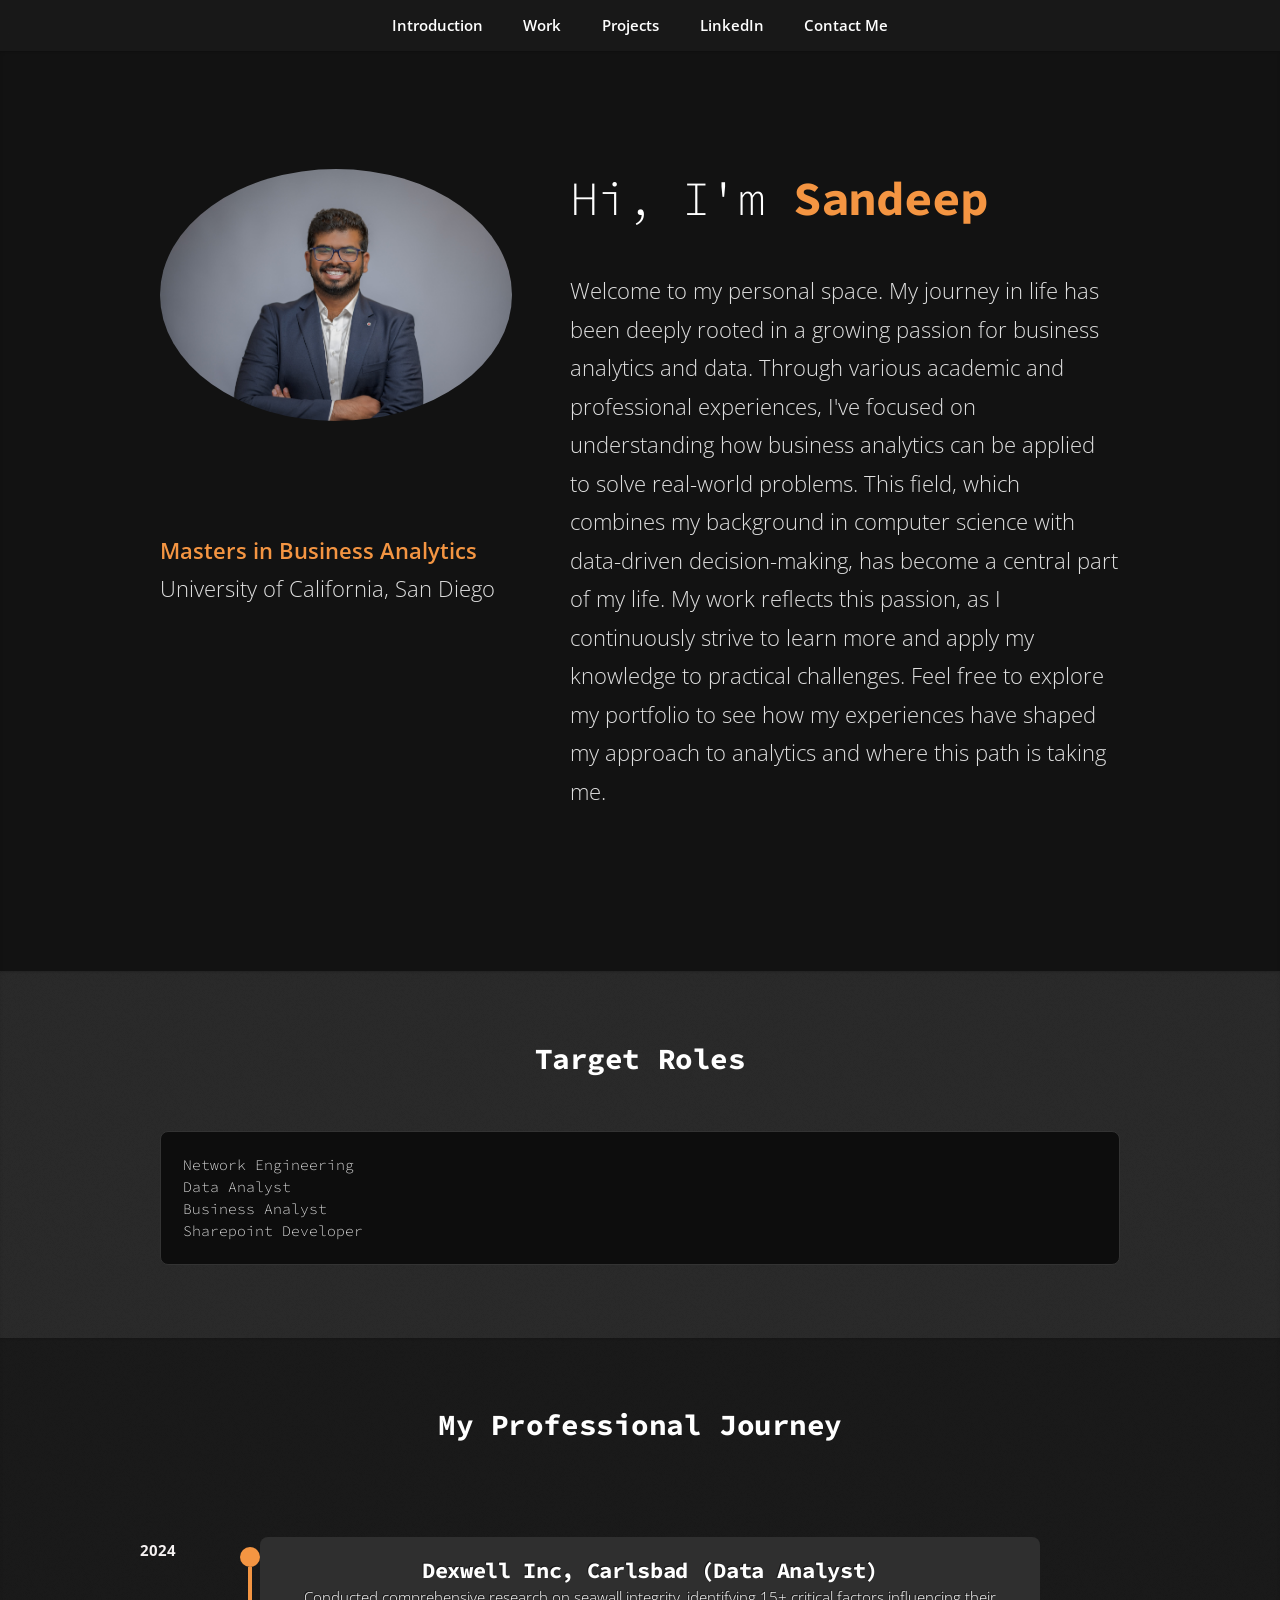
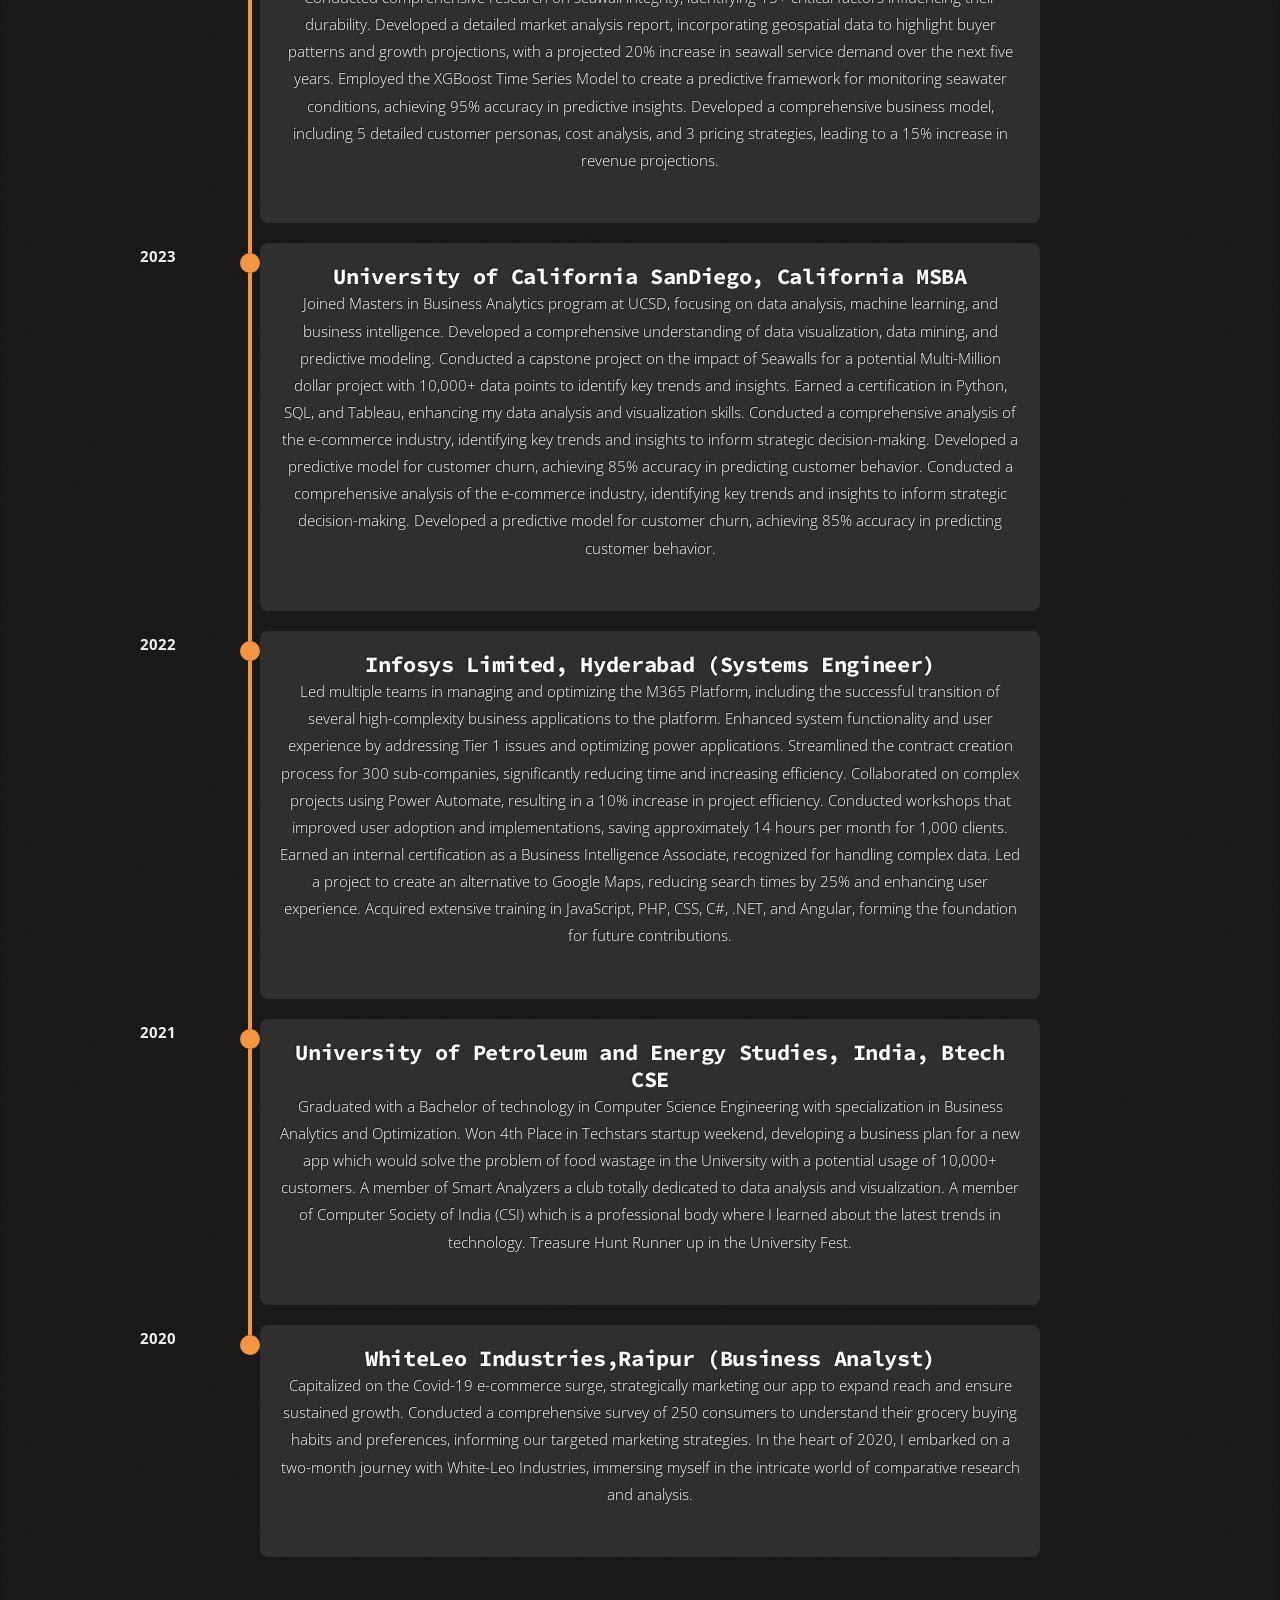
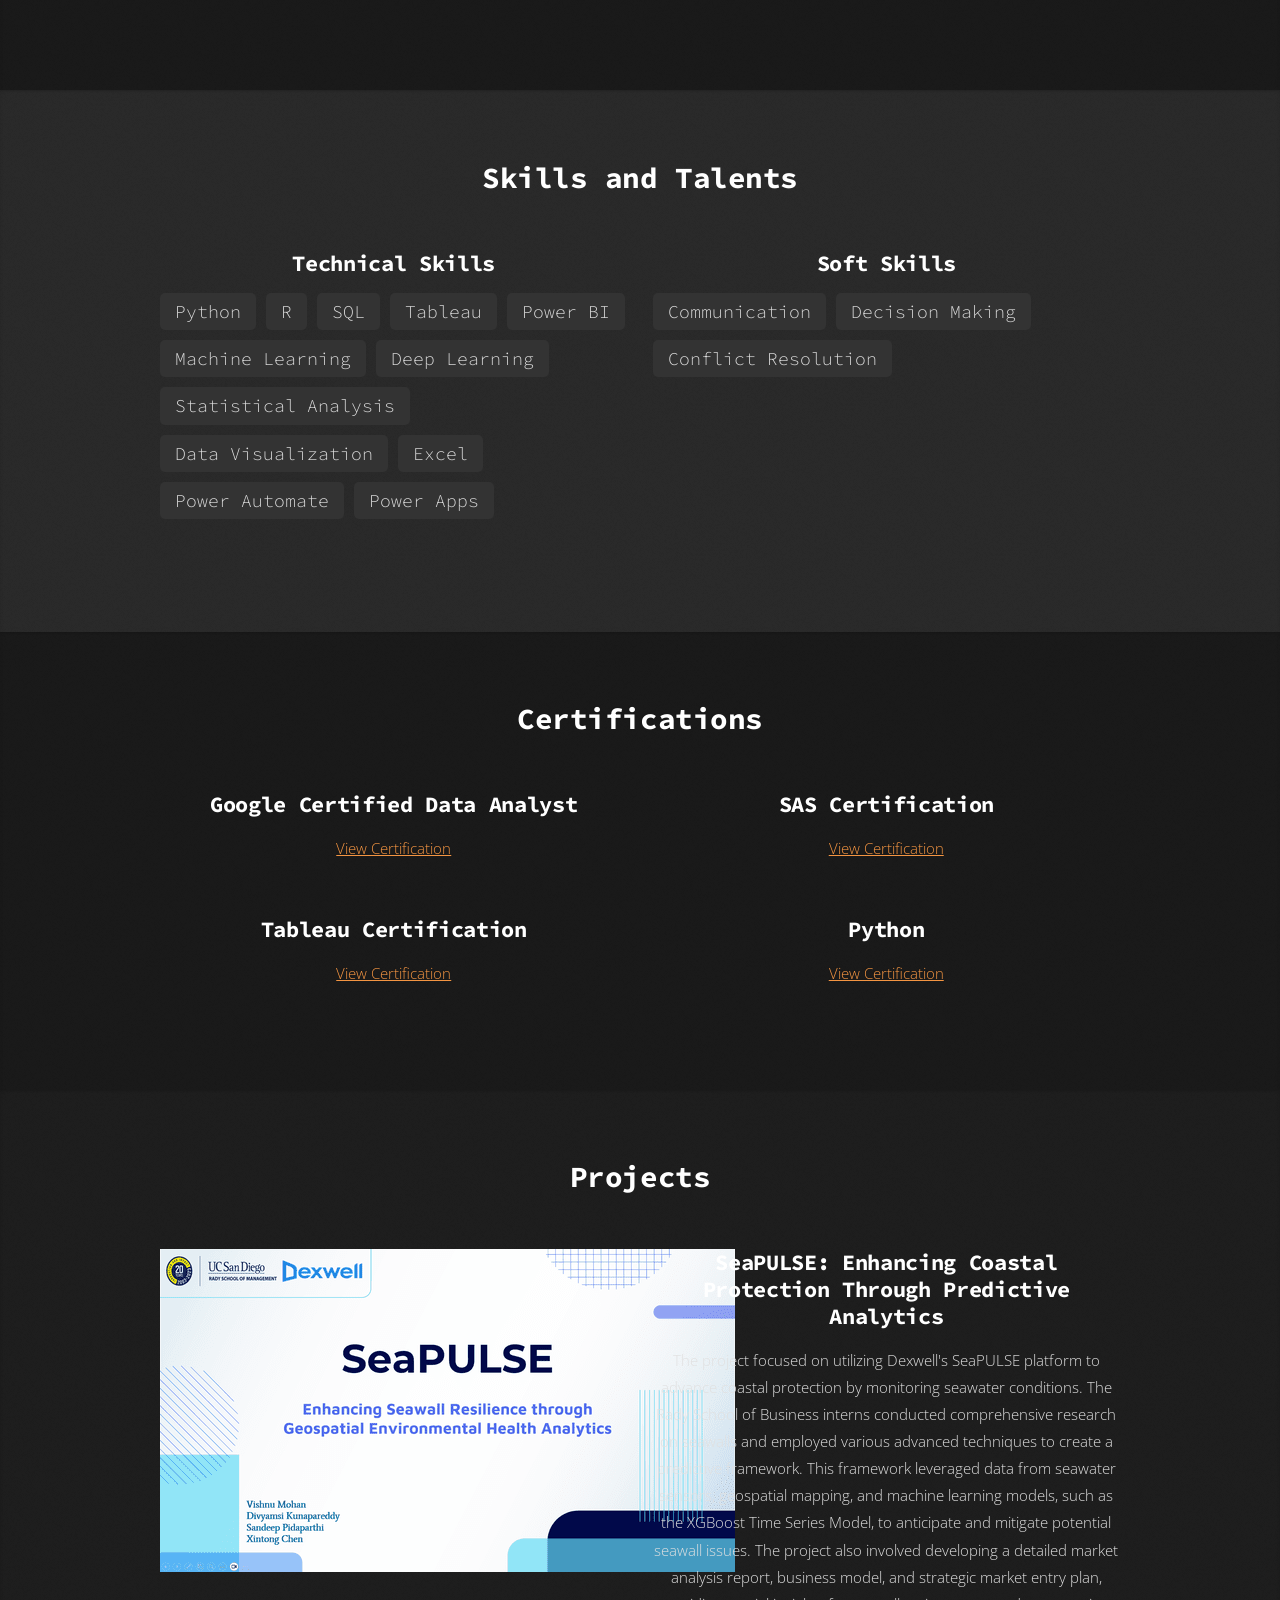
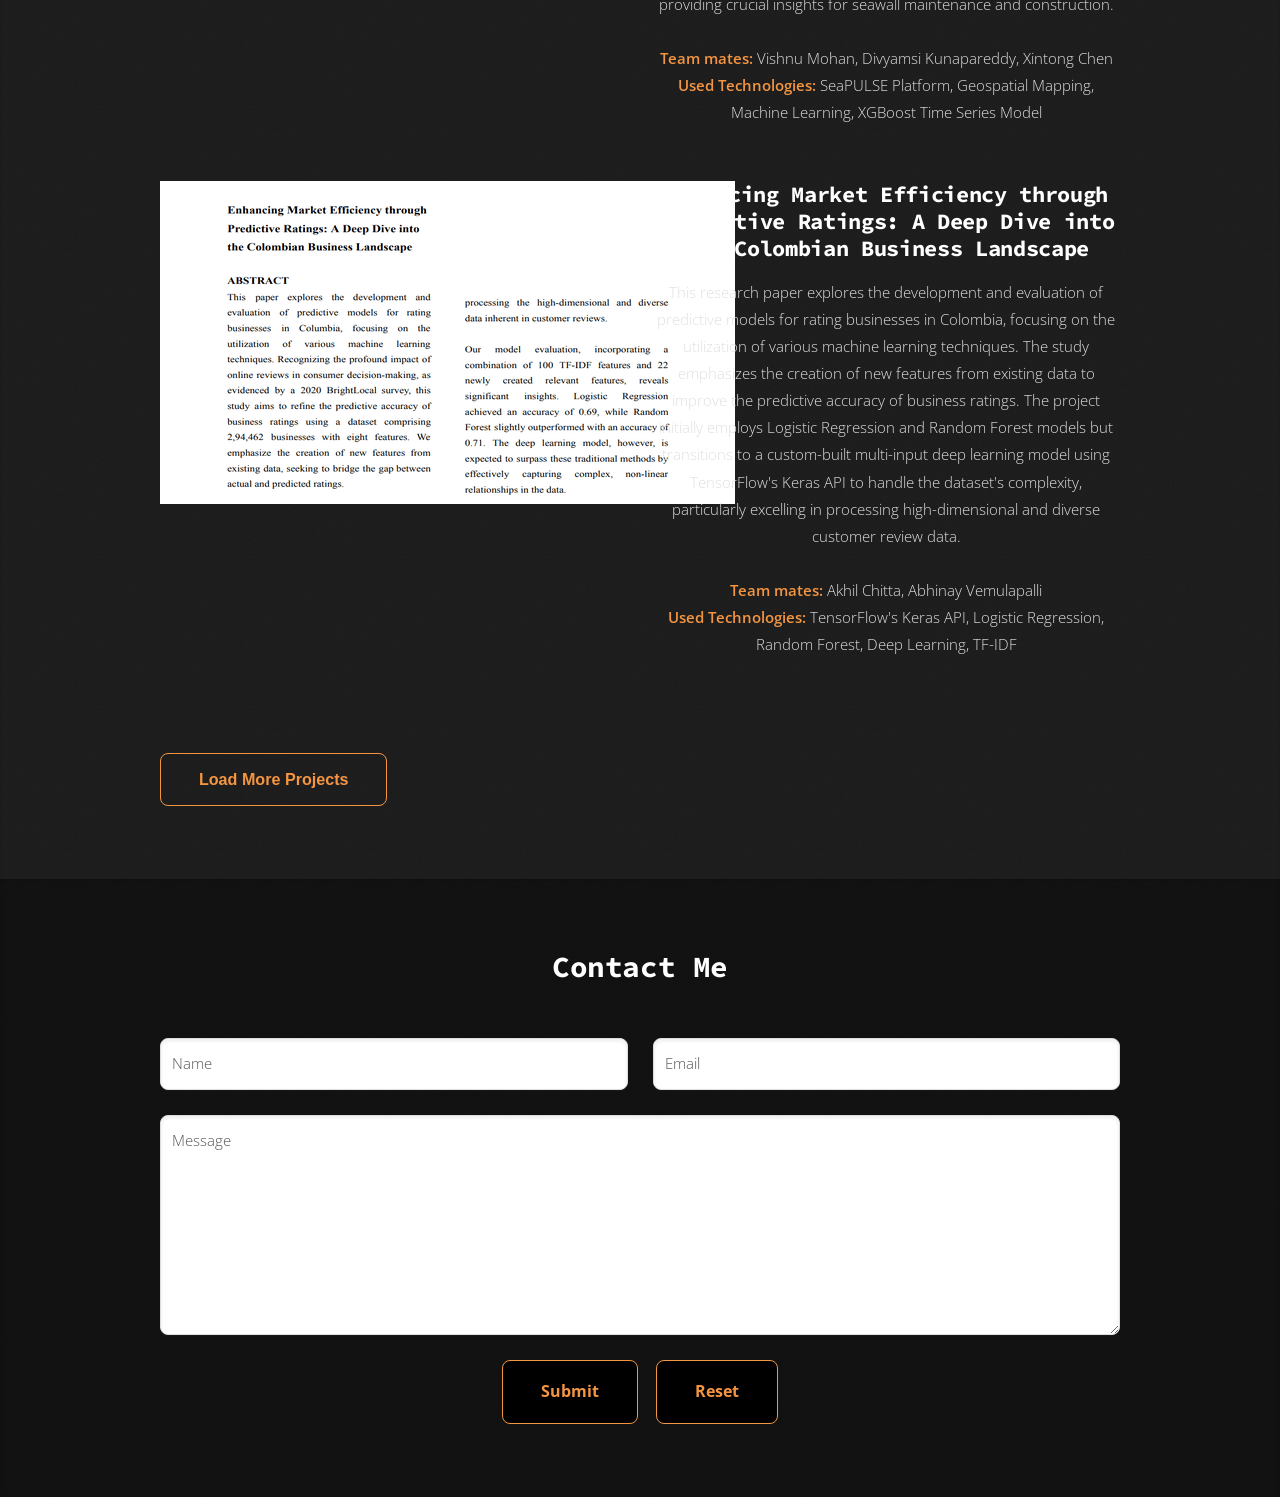
<file: index.html>
<!DOCTYPE HTML>
<html>
<head>
    <title>Sandeep Reddy Pidaparthi</title>
    <meta charset="utf-8" />
    <meta name="viewport" content="width=device-width, initial-scale=1, user-scalable=no" />
    <link rel="stylesheet" href="assets/css/main.css" />
    <link rel="stylesheet" href="assets/css/custom.css" />
    <link rel="stylesheet" href="assets/css/techy.css" />
</head>
<body class="is-preload">

    <!-- Nav -->
    <nav id="nav">
        <ul class="container">
            <li><a href="index.html#top">Introduction</a></li>
            <li><a href="#timeline">Work</a></li>
            <li><a href="#projects">Projects</a></li>
            <li><a href="https://www.linkedin.com/in/sandeep-r-pidaparthi/">LinkedIn</a></li>
            <li><a href="#contact">Contact Me</a></li>        </ul>
    </nav>

    <!-- Home -->
    <article id="top" class="wrapper style1">
        <div class="container">
            <div class="row">
                <div class="col-4 col-5-large col-12-medium">
                    <span class="image fit"><img src="images/pic00.jpg" alt="" /></span>
                    <p style="margin-top: 10px;"><strong>Masters in Business Analytics</strong> University of California, San Diego</p>
                </div>
                <div class="col-8 col-7-large col-12-medium">
                    <header>
                        <h1>Hi, I'm <strong>Sandeep</strong></h1>
                    </header>
                    <p>Welcome to my personal space. My journey in life has been deeply rooted in a growing passion for business analytics and data. Through various academic and professional experiences, I've focused on understanding how business analytics can be applied to solve real-world problems. This field, which combines my background in computer science with data-driven decision-making, has become a central part of my life. My work reflects this passion, as I continuously strive to learn more and apply my knowledge to practical challenges. Feel free to explore my portfolio to see how my experiences have shaped my approach to analytics and where this path is taking me.</p>                </div>
            </div>
        </div>
    </article>

<article id="jobs" class="wrapper style3">
    <div class="container">
            <header>
                    <h2>Target Roles</h2>
            </header>
            <div class="row">
                <div class="col-12">
                    <div class="terminal-block">
                            <ul>
                                    <li>Network Engineering</li>
                                    <li>Data Analyst</li>
                                    <li>Business Analyst</li>
                                    <li>Sharepoint Developer</li>
                            </ul>
                    </div>
                </div>
            </div>
    </div>
</article>


   <!-- Timeline -->
<article id="timeline" class="wrapper style4">
    <div class="container">
        <header>
            <h2>My Professional Journey</h2>
        </header>
        <div class="timeline">
            <ul>
                <li>
                    <div class="timeline-left-content">
                        <div class="year">2024</div>
                        <h3>Dexwell Inc, Carlsbad (Data Analyst)</h3>
                        <p>Conducted comprehensive research on seawall integrity, identifying 15+ critical factors influencing their durability.
                            Developed a detailed market analysis report, incorporating geospatial data to highlight buyer patterns and growth projections, with
                            a projected 20% increase in seawall service demand over the next five years.
                            Employed the XGBoost Time Series Model to create a predictive framework for monitoring seawater conditions, achieving 95%
                            accuracy in predictive insights.
                            Developed a comprehensive business model, including 5 detailed customer personas, cost analysis, and 3 pricing strategies,
                            leading to a 15% increase in revenue projections.
                        </p>
                    </div>
                </li>
                <li>
                    <div class="timeline-left-content">
                        <div class="year">2023</div> 
                        <h3>University of California SanDiego, California MSBA</h3>
                        <p>Joined Masters in Business Analytics program at UCSD, focusing on data analysis, machine learning, and business intelligence.
                            Developed a comprehensive understanding of data visualization, data mining, and predictive modeling.
                            Conducted a capstone project on the impact of Seawalls for a potential Multi-Million dollar project with 10,000+ data points to identify
                            key trends and insights.
                            Earned a certification in Python, SQL, and Tableau, enhancing my data analysis and visualization skills.
                            Conducted a comprehensive analysis of the e-commerce industry, identifying key trends and insights to inform strategic decision-making.
                            Developed a predictive model for customer churn, achieving 85% accuracy in predicting customer behavior.
                            Conducted a comprehensive analysis of the e-commerce industry, identifying key trends and insights to inform strategic decision-making.
                            Developed a predictive model for customer churn, achieving 85% accuracy in predicting customer behavior.
                        </p>
                    </div>
                </li>

                <li>
                    <div class="timeline-left-content">
                        <div class="year">2022</div>
                        <h3>Infosys Limited, Hyderabad (Systems Engineer)</h3>
                        <p>Led multiple teams in managing and optimizing the M365 Platform, including the successful transition of several high-complexity business applications to the platform.
                            Enhanced system functionality and user experience by addressing Tier 1 issues and optimizing power applications.
                            Streamlined the contract creation process for 300 sub-companies, significantly reducing time and increasing efficiency.
                            Collaborated on complex projects using Power Automate, resulting in a 10% increase in project efficiency.
                            Conducted workshops that improved user adoption and implementations, saving approximately 14 hours per month for 1,000 clients.
                            Earned an internal certification as a Business Intelligence Associate, recognized for handling complex data.
                            Led a project to create an alternative to Google Maps, reducing search times by 25% and enhancing user experience.
                            Acquired extensive training in JavaScript, PHP, CSS, C#, .NET, and Angular, forming the foundation for future contributions.
                        </p>
                    </div>
                </li>
                <li>
                    <div class="timeline-left-content">
                        <div class="year">2021</div>
                        <h3>University of Petroleum and Energy Studies, India, Btech CSE</h3>
                        <p>Graduated with a Bachelor of technology in Computer Science Engineering with specialization in Business Analytics and Optimization.
                            Won 4th Place in Techstars startup weekend, developing a business plan for a new app which would solve the problem of food wastage in the University with a potential usage of 10,000+ customers.
                            A member of Smart Analyzers a club totally dedicated to data analysis and visualization.
                            A member of Computer Society of India (CSI) which is a professional body where I learned about the latest trends in technology.
                            Treasure Hunt Runner up in the University Fest.
                        </p>
                    </div>
                </li>
                <li>
                    <div class="timeline-left-content">
                        <div class="year">2020</div>
                        <h3>WhiteLeo Industries,Raipur (Business Analyst)</h3>
                        <p>Capitalized on the Covid-19 e-commerce surge, strategically marketing our app to expand reach and ensure sustained growth.
                            Conducted a comprehensive survey of 250 consumers to understand their grocery buying habits and preferences, informing our targeted marketing strategies.
                            In the heart of 2020, I embarked on a two-month journey with White-Leo Industries, immersing myself in the intricate world of comparative research and analysis.
                        </p>
                    </div>
                </li>
            </ul>
        </div>
    </div>
</article>


<!-- Skills and Talents -->
<article id="skills" class="wrapper style3">
    <div class="container">
        <header>
            <h2>Skills and Talents</h2>
        </header>
        <div class="row">
            <div class="col-6 col-12-medium">
                <h3>Technical Skills</h3>
                <ul class="skills-list">
                    <li>Python</li>
                    <li>R</li>
                    <li>SQL</li>
                    <li>Tableau</li>
                    <li>Power BI</li>
                    <li>Machine Learning</li>
                    <li>Deep Learning</li>
                    <li>Statistical Analysis</li>
                    <li>Data Visualization</li>
                    <li>Excel</li>
                    <li>Power Automate</li>
                    <li>Power Apps</li>
                </ul>
            </div>
            <div class="col-6 col-12-medium">
                <h3>Soft Skills</h3>
                <ul class="skills-list">
                    <li>Communication</li>
                    <li>Decision Making</li>
                    <li>Conflict Resolution</li>
                </ul>
            </div>
        </div>
    </div>
</article>


<!-- Certifications -->
<article id="certifications" class="wrapper style4">
    <div class="container">
        <header>
            <h2>Certifications</h2>
        </header>
        <div class="row">
            <div class="col-6 col-12-medium">
                <h3>Google Certified Data Analyst</h3>
                <p><a href="https://coursera.org/share/386e975ee5ce23a6f433b9aba88c6208">View Certification</a></p>
            </div>
            <div class="col-6 col-12-medium">
                <h3>SAS Certification</h3>
                <p><a href="https://coursera.org/share/88cb9465fb2e7a0b0ff397118ed6ee4a">View Certification</a></p>
            </div>
            <div class="col-6 col-12-medium">
                <h3>Tableau Certification</h3>
                <p><a href="https://coursera.org/share/9a36299916715377c96256a64359fb2b">View Certification</a></p>
            </div>
            <div class="col-6 col-12-medium">
                <h3>Python</h3>
                <p><a href="https://courses.cognitiveclass.ai/certificates/b10cd3ad83a74deca3d93308203039f9">View Certification</a></p>
            </div>
        </div>
    </div>
</article>

<!-- Projects -->
<article id="projects" class="wrapper style2">
    <div class="container">
        <header>
            <h2>Projects</h2>
        </header>
        <div class="row project-row">
            <!-- Project 1 (Wrapped in .project) -->
            <div class="col-12 col-12-medium project">
                <div class="row">
                    <div class="col-6 col-12-small">
                        <div class="project-screenshot">
                            <img src="images/Project1.jpg" alt="SeaPULSE" />
                        </div>
                    </div>
                    <div class="col-6 col-12-small">
                        <div class="project-content">
                            <h3>SeaPULSE: Enhancing Coastal Protection Through Predictive Analytics</h3>
                            <p>
                                The project focused on utilizing Dexwell's SeaPULSE platform to advance coastal protection by monitoring seawater conditions. The Rady School of Business interns conducted comprehensive research on seawalls and employed various advanced techniques to create a predictive framework. This framework leveraged data from seawater sensors, geospatial mapping, and machine learning models, such as the XGBoost Time Series Model, to anticipate and mitigate potential seawall issues. The project also involved developing a detailed market analysis report, business model, and strategic market entry plan, providing crucial insights for seawall maintenance and construction.
                                <br><br>
                                <strong>Team mates:</strong> Vishnu Mohan, Divyamsi Kunapareddy, Xintong Chen<br>
                                <strong>Used Technologies:</strong> SeaPULSE Platform, Geospatial Mapping, Machine Learning, XGBoost Time Series Model
                            </p>
                        </div>
                    </div>
                </div>
            </div>

            <!-- Project 2 (Wrapped in .project) -->
            <div class="col-12 col-12-medium project">
                <div class="row">
                    <div class="col-6 col-12-small">
                        <div class="project-screenshot">
                            <img src="images/Project2.jpg" alt="Colombian Business Landscape" />
                        </div>
                    </div>
                    <div class="col-6 col-12-small">
                        <div class="project-content">
                            <h3>Enhancing Market Efficiency through Predictive Ratings: A Deep Dive into the Colombian Business Landscape</h3>
                            <p>
                                This research paper explores the development and evaluation of predictive models for rating businesses in Colombia, focusing on the utilization of various machine learning techniques. The study emphasizes the creation of new features from existing data to improve the predictive accuracy of business ratings. The project initially employs Logistic Regression and Random Forest models but transitions to a custom-built multi-input deep learning model using TensorFlow's Keras API to handle the dataset's complexity, particularly excelling in processing high-dimensional and diverse customer review data.                                <br><br>
                                <strong>Team mates:</strong> Akhil Chitta, Abhinay Vemulapalli<br>
                                <strong>Used Technologies:</strong> TensorFlow's Keras API, Logistic Regression, Random Forest, Deep Learning, TF-IDF
                            </p>
                        </div>
                    </div>
                </div>
            </div>
            <div class="row">
                <div class="col-12">
                    <button id="load-more-projects" class="button fit load-more">Load More Projects</button>
                </div>
            </div>
    </div>
</article>

<!-- Additional Projects -->
<article id="additional-projects" class="wrapper style2" style="display: none;">
    <div class="container">
        <div class="row project-row">

            <!-- Project 3 (Wrapped in .project) -->
            <div class="col-12 col-12-medium project">
                <div class="row">
                    <div class="col-6 col-12-small">
                        <div class="project-screenshot">
                            <img src="images/Project3.jpg" alt="Churn Reduction" />
                        </div>
                    </div>
                    <div class="col-6 col-12-small">
                        <div class="project-content">
                            <h3>Samsung Mobile: Reducing Churn</h3>
                            <p>
                                This project focused on predicting customer responses and profitability through various machine learning techniques. The analysis involved the use of regression, neural networks, random forests, and XGBoost models to forecast customer reactions to marketing campaigns. The models were fine-tuned for optimal predictive accuracy, and individualized customer predictions were crafted to enhance engagement strategies. This approach resulted in a significant profit increase, totaling $802,010.                                <br><br>
                                <strong>Team mates:</strong> Akhil Chitta, Ridhima Bansal, Alabhya Dahal<br>
                                <strong>Used Technologies:</strong> Regression, Neural Networks, Random Forest, XGBoost
                            </p>
                        </div>
                    </div>
                </div>
            </div>
            <!-- Project 4 (Wrapped in .project) -->
            <div class="col-12 col-12-medium project">
                <div class="row">
                    <div class="col-6 col-12-small">
                        <div class="project-screenshot">
                            <img src="images/Project4.jpg" alt="Uplift Modelling" />
                        </div>
                    </div>
                    <div class="col-6 col-12-small">
                        <div class="project-content">
                            <h3>Enhancing Campaign Efficiency: Uplift Modelling</h3>
                            <p>
                                In this project, uplift modeling was employed to improve the accuracy and profitability of customer segmentation and marketing campaigns. The project integrated control and treatment datasets, ensuring balanced data through stratified sampling. Logistic Regression and Random Forest algorithms were utilized to achieve a 15% improvement in accuracy. An incremental profit analysis showed a 20% increase in profitability using uplift models compared to propensity models. Additionally, the project formulated optimal customer segmentation strategies, enhancing campaign efficiency by 25%.                                <br><br>
                                <strong>Team mates:</strong> Akhil Chitta, Ridhima Bansal, Alabhya Dahal<br>
                                <strong>Used Technologies:</strong> Logistic Regression, Random Forest, Uplift Modeling
                            </p>
                        </div>
                    </div>
                </div>
            </div>

            <!-- Project 5 (Wrapped in .project) -->
            <div class="col-12 col-12-medium project">
                <div class="row">
                    <div class="col-6 col-12-small">
                        <div class="project-screenshot">
                            <img src="images/Project5.jpg" alt="School Perfomance" />
                        </div>
                    </div>
                    <div class="col-6 col-12-small">
                        <div class="project-content">
                            <h3>Analyzing School Performance: SAT Scores and Mathematics Proficiency</h3>
                            <p>
                                This project focuses on analyzing school performance by utilizing data from a CSV file containing information about schools. The study involves several stages, starting with the calculation of top-performing schools based on average math scores. It then extends to the aggregation and analysis of total SAT scores across different schools and boroughs. The project employs data sorting, filtering, and statistical aggregation techniques to identify schools with high SAT scores and examine borough-level variations in performance.                                <br><br>
                                <strong>Used Technologies:</strong> Python, Pandas, Data Aggregation, Statistical Analysis
                            </p>
                        </div>
                    </div>
                </div>
            </div>

            <!-- Project 6 (Wrapped in .project) -->
            <div class="col-12 col-12-medium project">
                <div class="row">
                    <div class="col-6 col-12-small">
                        <div class="project-screenshot">
                            <img src="images/Project6.jpg" alt="Netflix" />
                        </div>
                    </div>
                    <div class="col-6 col-12-small">
                        <div class="project-content">
                            <h3>Analyzing Netflix Movie Data: A Focus on 1990s Action Films</h3>
                            <p>
                                This project involves analyzing a dataset containing Netflix movie information, specifically focusing on movies released in the 1990s. The study includes filtering the dataset to isolate movies from 1990 to 1999 and analyzing the distribution of movie durations. Special attention is given to the count of action movies with a duration of less than 90 minutes during this decade. The project utilizes data exploration, filtering, and basic statistical analysis to derive insights from the Netflix dataset.                                <br><br>
                                <strong>Used Technologies:</strong> Python, Pandas, Data Filtering, Statistical Analysis
                            </p>
                        </div>
                    </div>
                </div>
            </div>


        </div>
    </div>
</article>


<script>
    // Load More Projects Button Click Event
    document.getElementById("load-more-projects").addEventListener("click", function() {
        document.getElementById("additional-projects").style.display = "block";
        document.getElementById("load-more-projects").style.display = "none";
    });
</script>

<!-- Contact Me -->
<article id="contact" class="wrapper style5">
    <div class="container">
        <header>
            <h2>Contact Me</h2>
        </header>
        <div class="row">
            <div class="col-12">
                <form action="https://api.web3forms.com/submit" method="POST">
                    <input type="hidden" name="access_key" id="access_key">
                    <div class="row gtr-uniform">
                        <div class="col-6 col-12-xsmall">
                            <input type="text" name="name" id="name" placeholder="Name" required />
                        </div>
                        <div class="col-6 col-12-xsmall">
                            <input type="email" name="email" id="email" placeholder="Email" required />
                        </div>
                        <div class="col-12">
                            <textarea name="message" id="message" placeholder="Message" rows="4" required></textarea>
                        </div>
                        <div class="col-12">
                            <ul class="actions">
                                <li><input type="submit" class="primary button-custom" /></li>
                                <li><input type="reset" value="Reset" class="button-custom" /></li>
                            </ul>
                        </div>
                    </div>
                </form>
                <script>
                    // Access Key change
                    document.getElementById("access_key").value = atob("MWM2Yzg1ZDktYWM1NC00MjM2LWFiZDgtODQ5M2M2NzZiYTI5");
                </script>
            </div>
        </div>
    </div>
</article>


    <!-- Scripts -->
    <script src="assets/js/jquery.min.js"></script>
    <script src="assets/js/jquery.scrolly.min.js"></script>
    <script src="assets/js/breakpoints.min.js"></script>
    <script src="assets/js/main.js"></script>

</body>
</html>
</file>
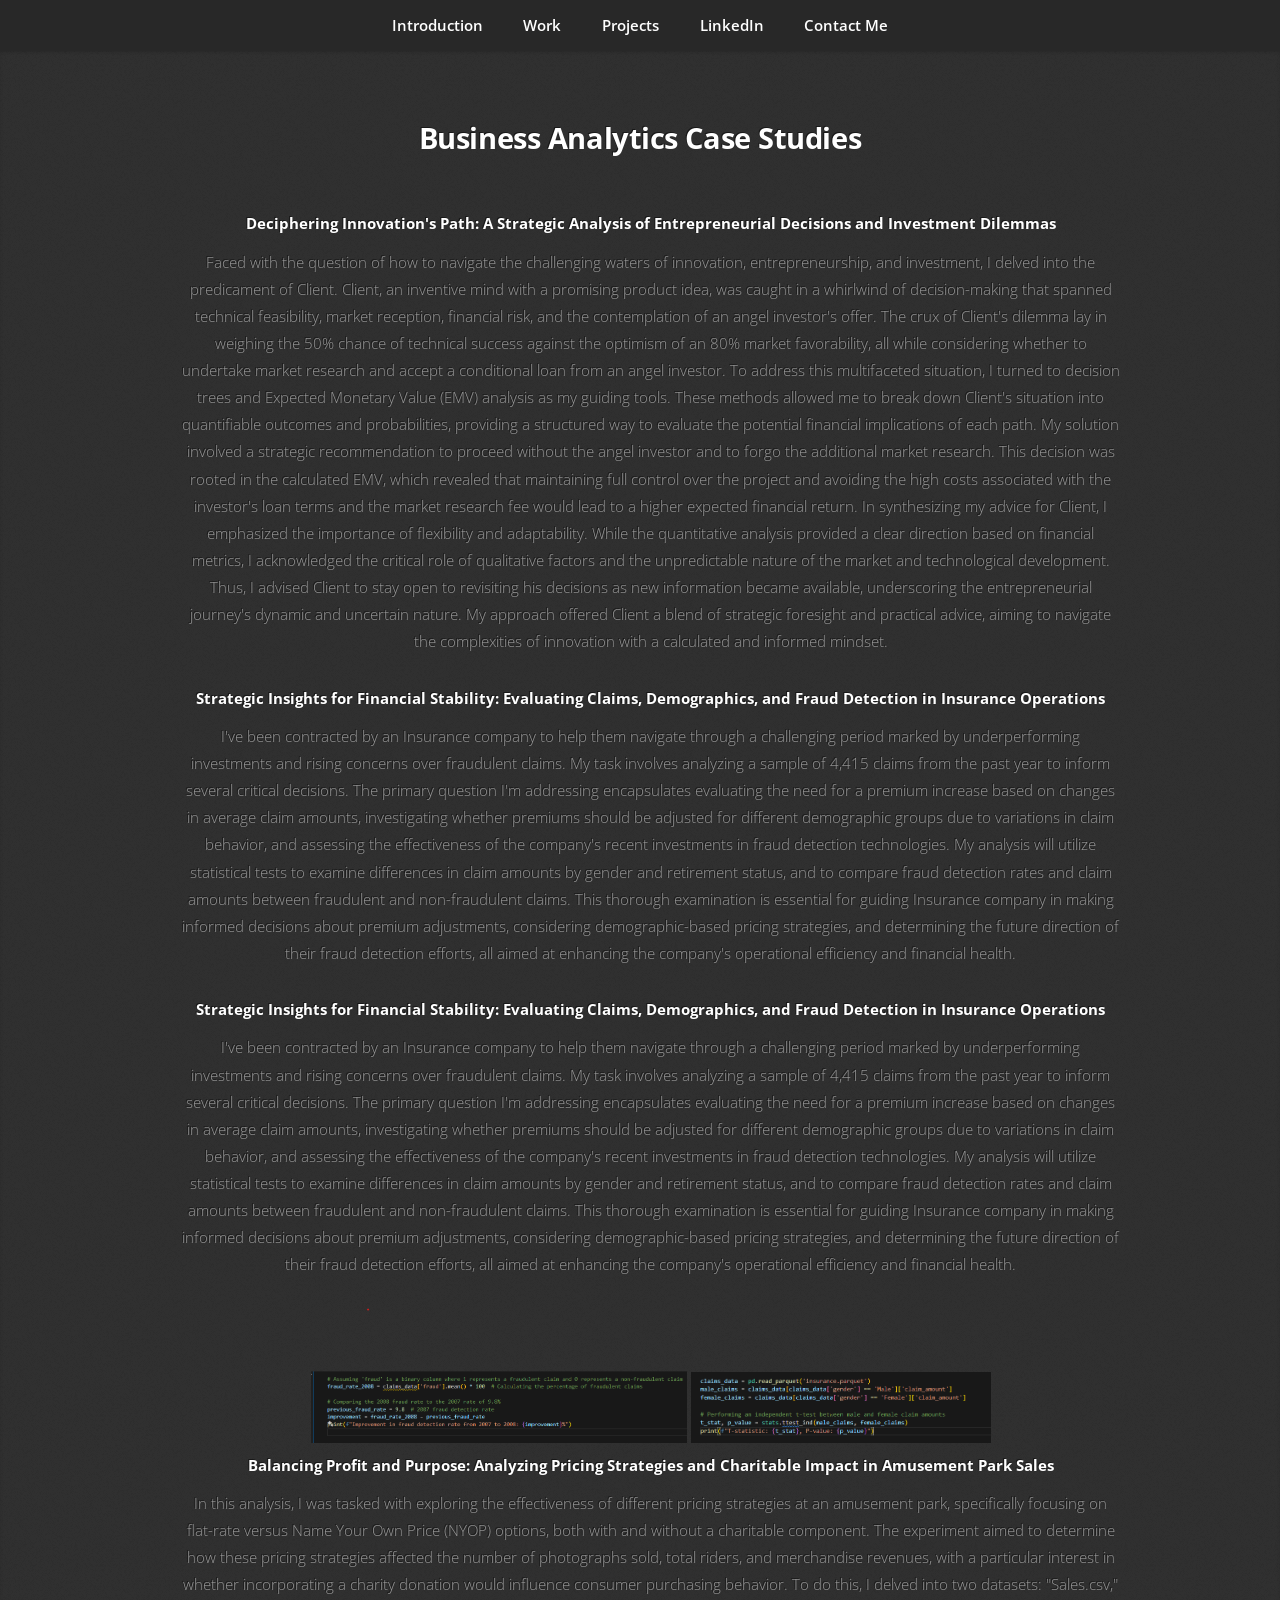
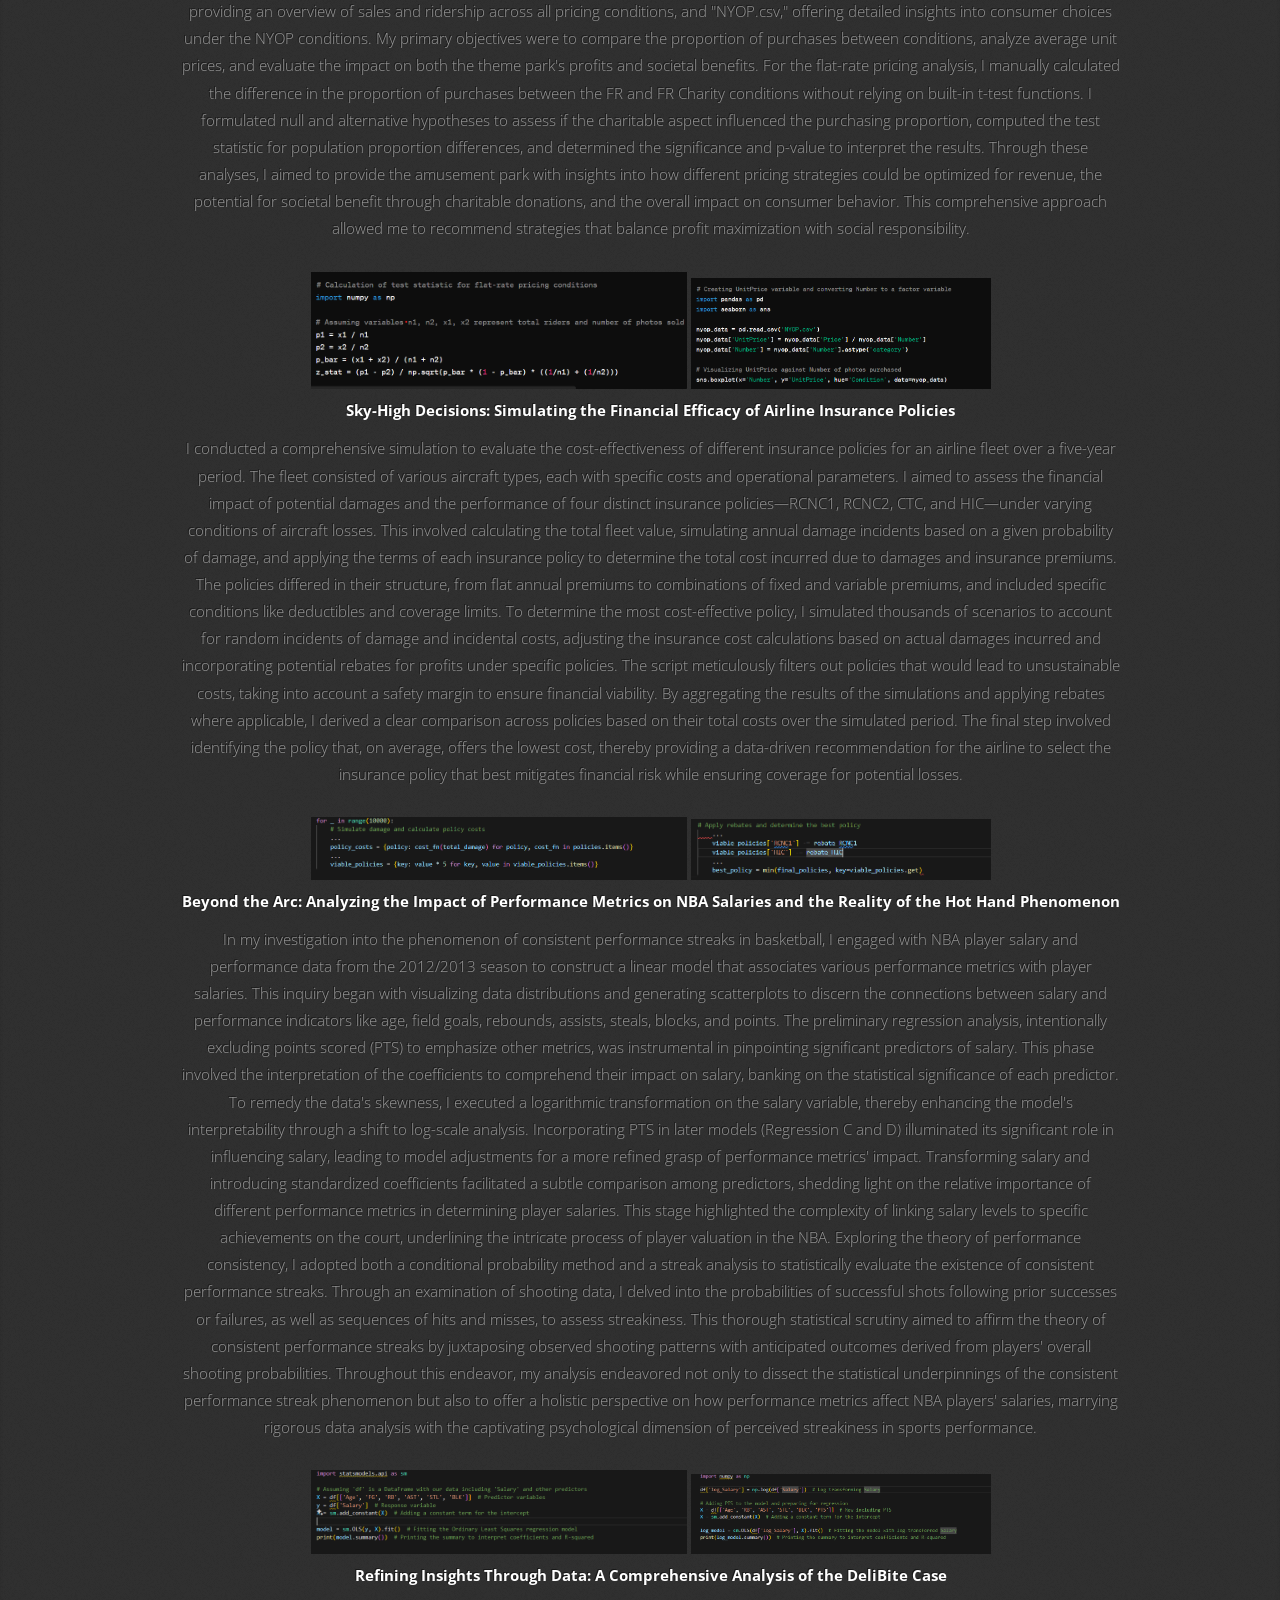
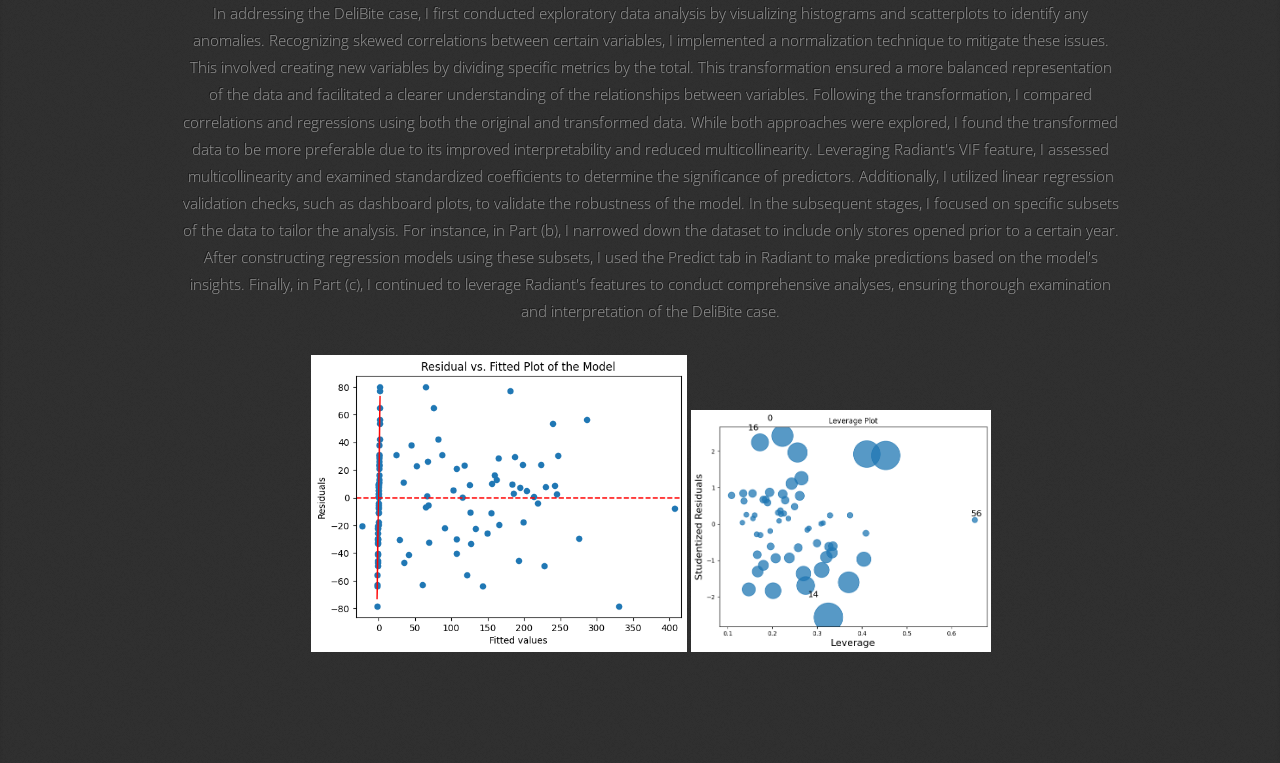
<file: business_analytics.html>
<!DOCTYPE HTML>
<html>
    <head>
        <title>Sandeep Reddy Pidaparthi</title>
        <meta charset="utf-8" />
        <meta name="viewport" content="width=device-width, initial-scale=1, user-scalable=no" />
        <link rel="stylesheet" href="assets/css/main.css" />
    </head>
    <body class="is-preload">

        <!-- Nav -->
            <nav id="nav">
                <ul class="container">
					<li><a href="index.html#top">Introduction</a></li>
                    <li><a href="index.html#timeline">Work</a></li>
                    <li><a href="index.html#projects">Projects</a></li>
                    <li><a href="https://www.linkedin.com/in/sandeep-r-pidaparthi/">LinkedIn</a></li>
                    <li><a href="index.html#contact">Contact Me</a></li>
                </ul>
            </nav>

        <!-- Work -->
            <!-- Timeline -->
            <article id="timeline" class="wrapper style4">
                <div class="container">
                    <header>
                        <h2>Business Analytics Case Studies</h2>
                    </header>
                    <ul class="timeline" style="list-style-type: none;">
                        <li>
                            <div class="timeline-content">
                                <h4>Deciphering Innovation's Path: A Strategic Analysis of Entrepreneurial Decisions and Investment Dilemmas</h4>
                                <p>Faced with the question of how to navigate the challenging waters of innovation, entrepreneurship, and investment, I delved into the predicament of Client. Client, an inventive mind with a promising product idea, was caught in a whirlwind of decision-making that spanned technical feasibility, market reception, financial risk, and the contemplation of an angel investor's offer. The crux of Client's dilemma lay in weighing the 50% chance of technical success against the optimism of an 80% market favorability, all while considering whether to undertake market research and accept a conditional loan from an angel investor.

                                    To address this multifaceted situation, I turned to decision trees and Expected Monetary Value (EMV) analysis as my guiding tools. These methods allowed me to break down Client's situation into quantifiable outcomes and probabilities, providing a structured way to evaluate the potential financial implications of each path. My solution involved a strategic recommendation to proceed without the angel investor and to forgo the additional market research. This decision was rooted in the calculated EMV, which revealed that maintaining full control over the project and avoiding the high costs associated with the investor's loan terms and the market research fee would lead to a higher expected financial return.
                                    
                                    In synthesizing my advice for Client, I emphasized the importance of flexibility and adaptability. While the quantitative analysis provided a clear direction based on financial metrics, I acknowledged the critical role of qualitative factors and the unpredictable nature of the market and technological development. Thus, I advised Client to stay open to revisiting his decisions as new information became available, underscoring the entrepreneurial journey's dynamic and uncertain nature. My approach offered Client a blend of strategic foresight and practical advice, aiming to navigate the complexities of innovation with a calculated and informed mindset.
                                </p>
                                <h4>Strategic Insights for Financial Stability: Evaluating Claims, Demographics, and Fraud Detection in Insurance Operations</h4>
                                <p>
                                    I've been contracted by an Insurance company to help them navigate through a challenging period marked by underperforming investments and rising concerns over fraudulent claims. My task involves analyzing a sample of 4,415 claims from the past year to inform several critical decisions. The primary question I'm addressing encapsulates evaluating the need for a premium increase based on changes in average claim amounts, investigating whether premiums should be adjusted for different demographic groups due to variations in claim behavior, and assessing the effectiveness of the company's recent investments in fraud detection technologies. My analysis will utilize statistical tests to examine differences in claim amounts by gender and retirement status, and to compare fraud detection rates and claim amounts between fraudulent and non-fraudulent claims. This thorough examination is essential for guiding Insurance company in making informed decisions about premium adjustments, considering demographic-based pricing strategies, and determining the future direction of their fraud detection efforts, all aimed at enhancing the company's operational efficiency and financial health.
                                </p>
                                <h4>Strategic Insights for Financial Stability: Evaluating Claims, Demographics, and Fraud Detection in Insurance Operations</h4>
                                    <p>I've been contracted by an Insurance company to help them navigate through a challenging period marked by underperforming investments and rising concerns over fraudulent claims. My task involves analyzing a sample of 4,415 claims from the past year to inform several critical decisions. The primary question I'm addressing encapsulates evaluating the need for a premium increase based on changes in average claim amounts, investigating whether premiums should be adjusted for different demographic groups due to variations in claim behavior, and assessing the effectiveness of the company's recent investments in fraud detection technologies. My analysis will utilize statistical tests to examine differences in claim amounts by gender and retirement status, and to compare fraud detection rates and claim amounts between fraudulent and non-fraudulent claims. This thorough examination is essential for guiding Insurance company in making informed decisions about premium adjustments, considering demographic-based pricing strategies, and determining the future direction of their fraud detection efforts, all aimed at enhancing the company's operational efficiency and financial health.</p>
                                <div class="image-container">
                                    <img src="images/BA-2.1.png" alt="BA" style="width: 40%;" />
                                    <img src="images/BA-2.2.png" alt="BA" style="width: 32%;" />
                                </div>
                                <h4>Balancing Profit and Purpose: Analyzing Pricing Strategies and Charitable Impact in Amusement Park Sales</h4>
                                <p>In this analysis, I was tasked with exploring the effectiveness of different pricing strategies at an amusement park, specifically focusing on flat-rate versus Name Your Own Price (NYOP) options, both with and without a charitable component. The experiment aimed to determine how these pricing strategies affected the number of photographs sold, total riders, and merchandise revenues, with a particular interest in whether incorporating a charity donation would influence consumer purchasing behavior. To do this, I delved into two datasets: "Sales.csv," providing an overview of sales and ridership across all pricing conditions, and "NYOP.csv," offering detailed insights into consumer choices under the NYOP conditions. My primary objectives were to compare the proportion of purchases between conditions, analyze average unit prices, and evaluate the impact on both the theme park's profits and societal benefits.

                                    For the flat-rate pricing analysis, I manually calculated the difference in the proportion of purchases between the FR and FR Charity conditions without relying on built-in t-test functions. I formulated null and alternative hypotheses to assess if the charitable aspect influenced the purchasing proportion, computed the test statistic for population proportion differences, and determined the significance and p-value to interpret the results.
                                    Through these analyses, I aimed to provide the amusement park with insights into how different pricing strategies could be optimized for revenue, the potential for societal benefit through charitable donations, and the overall impact on consumer behavior. This comprehensive approach allowed me to recommend strategies that balance profit maximization with social responsibility.
                                </p>
                                <div class="image-container">
                                    <img src="images/BA-3.1.png" alt="BA" style="width: 40%;" />
                                    <img src="images/BA-3.2.png" alt="BA" style="width: 32%;" />

                                </div>
                                <h4>Sky-High Decisions: Simulating the Financial Efficacy of Airline Insurance Policies</h4>
                                <p>I conducted a comprehensive simulation to evaluate the cost-effectiveness of different insurance policies for an airline fleet over a five-year period. The fleet consisted of various aircraft types, each with specific costs and operational parameters. I aimed to assess the financial impact of potential damages and the performance of four distinct insurance policies—RCNC1, RCNC2, CTC, and HIC—under varying conditions of aircraft losses. This involved calculating the total fleet value, simulating annual damage incidents based on a given probability of damage, and applying the terms of each insurance policy to determine the total cost incurred due to damages and insurance premiums.

                                    The policies differed in their structure, from flat annual premiums to combinations of fixed and variable premiums, and included specific conditions like deductibles and coverage limits. To determine the most cost-effective policy, I simulated thousands of scenarios to account for random incidents of damage and incidental costs, adjusting the insurance cost calculations based on actual damages incurred and incorporating potential rebates for profits under specific policies.
                                    
                                    The script meticulously filters out policies that would lead to unsustainable costs, taking into account a safety margin to ensure financial viability. By aggregating the results of the simulations and applying rebates where applicable, I derived a clear comparison across policies based on their total costs over the simulated period. The final step involved identifying the policy that, on average, offers the lowest cost, thereby providing a data-driven recommendation for the airline to select the insurance policy that best mitigates financial risk while ensuring coverage for potential losses.
                                </p>
                                <div class="image-container">
                                    <img src="images/BA-4.1.png" alt="BA" style="width: 40%;" />
                                    <img src="images/BA-4.2.png" alt="BA" style="width: 32%;" />

                                </div>
                                <h4>Beyond the Arc: Analyzing the Impact of Performance Metrics on NBA Salaries and the Reality of the Hot Hand Phenomenon</h4>
                                <p>In my investigation into the phenomenon of consistent performance streaks in basketball, I engaged with NBA player salary and performance data from the 2012/2013 season to construct a linear model that associates various performance metrics with player salaries. This inquiry began with visualizing data distributions and generating scatterplots to discern the connections between salary and performance indicators like age, field goals, rebounds, assists, steals, blocks, and points. The preliminary regression analysis, intentionally excluding points scored (PTS) to emphasize other metrics, was instrumental in pinpointing significant predictors of salary. This phase involved the interpretation of the coefficients to comprehend their impact on salary, banking on the statistical significance of each predictor. To remedy the data's skewness, I executed a logarithmic transformation on the salary variable, thereby enhancing the model's interpretability through a shift to log-scale analysis.

                                    Incorporating PTS in later models (Regression C and D) illuminated its significant role in influencing salary, leading to model adjustments for a more refined grasp of performance metrics' impact. Transforming salary and introducing standardized coefficients facilitated a subtle comparison among predictors, shedding light on the relative importance of different performance metrics in determining player salaries. This stage highlighted the complexity of linking salary levels to specific achievements on the court, underlining the intricate process of player valuation in the NBA.
                                    
                                    Exploring the theory of performance consistency, I adopted both a conditional probability method and a streak analysis to statistically evaluate the existence of consistent performance streaks. Through an examination of shooting data, I delved into the probabilities of successful shots following prior successes or failures, as well as sequences of hits and misses, to assess streakiness. This thorough statistical scrutiny aimed to affirm the theory of consistent performance streaks by juxtaposing observed shooting patterns with anticipated outcomes derived from players' overall shooting probabilities. Throughout this endeavor, my analysis endeavored not only to dissect the statistical underpinnings of the consistent performance streak phenomenon but also to offer a holistic perspective on how performance metrics affect NBA players' salaries, marrying rigorous data analysis with the captivating psychological dimension of perceived streakiness in sports performance.
                                </p>
                                <div class="image-container">
                                    <img src="images/BA-5.1.png" alt="BA" style="width: 40%;" />
                                    <img src="images/BA-5.2.png" alt="BA" style="width: 32%;" />

                                </div>
                                <h4>Refining Insights Through Data: A Comprehensive Analysis of the DeliBite Case</h4>
                                <p>In addressing the DeliBite case, I first conducted exploratory data analysis by visualizing histograms and scatterplots to identify any anomalies. Recognizing skewed correlations between certain variables, I implemented a normalization technique to mitigate these issues. This involved creating new variables by dividing specific metrics by the total. This transformation ensured a more balanced representation of the data and facilitated a clearer understanding of the relationships between variables.

                                    Following the transformation, I compared correlations and regressions using both the original and transformed data. While both approaches were explored, I found the transformed data to be more preferable due to its improved interpretability and reduced multicollinearity. Leveraging Radiant's VIF feature, I assessed multicollinearity and examined standardized coefficients to determine the significance of predictors. Additionally, I utilized linear regression validation checks, such as dashboard plots, to validate the robustness of the model.
                                    
                                    In the subsequent stages, I focused on specific subsets of the data to tailor the analysis. For instance, in Part (b), I narrowed down the dataset to include only stores opened prior to a certain year. After constructing regression models using these subsets, I used the Predict tab in Radiant to make predictions based on the model's insights. Finally, in Part (c), I continued to leverage Radiant's features to conduct comprehensive analyses, ensuring thorough examination and interpretation of the DeliBite case.
                                </p>
                                <div class="image-container">
                                    <img src="images/CP-1.png" alt="BA" style="width: 40%;" />
                                    <img src="images/CP-2.png" alt="BA" style="width: 32%;" />

                                </div>
                            </div>    
                        </li>
                    </ul>
                </div>
            </article>
        <!-- Scripts -->
            <script src="assets/js/jquery.min.js"></script>
            <script src="assets/js/jquery.scrolly.min.js"></script>
            <script src="assets/js/breakpoints.min.js"></script>
            <script src="assets/js/main.js"></script>

    </body>
</html>
</file>
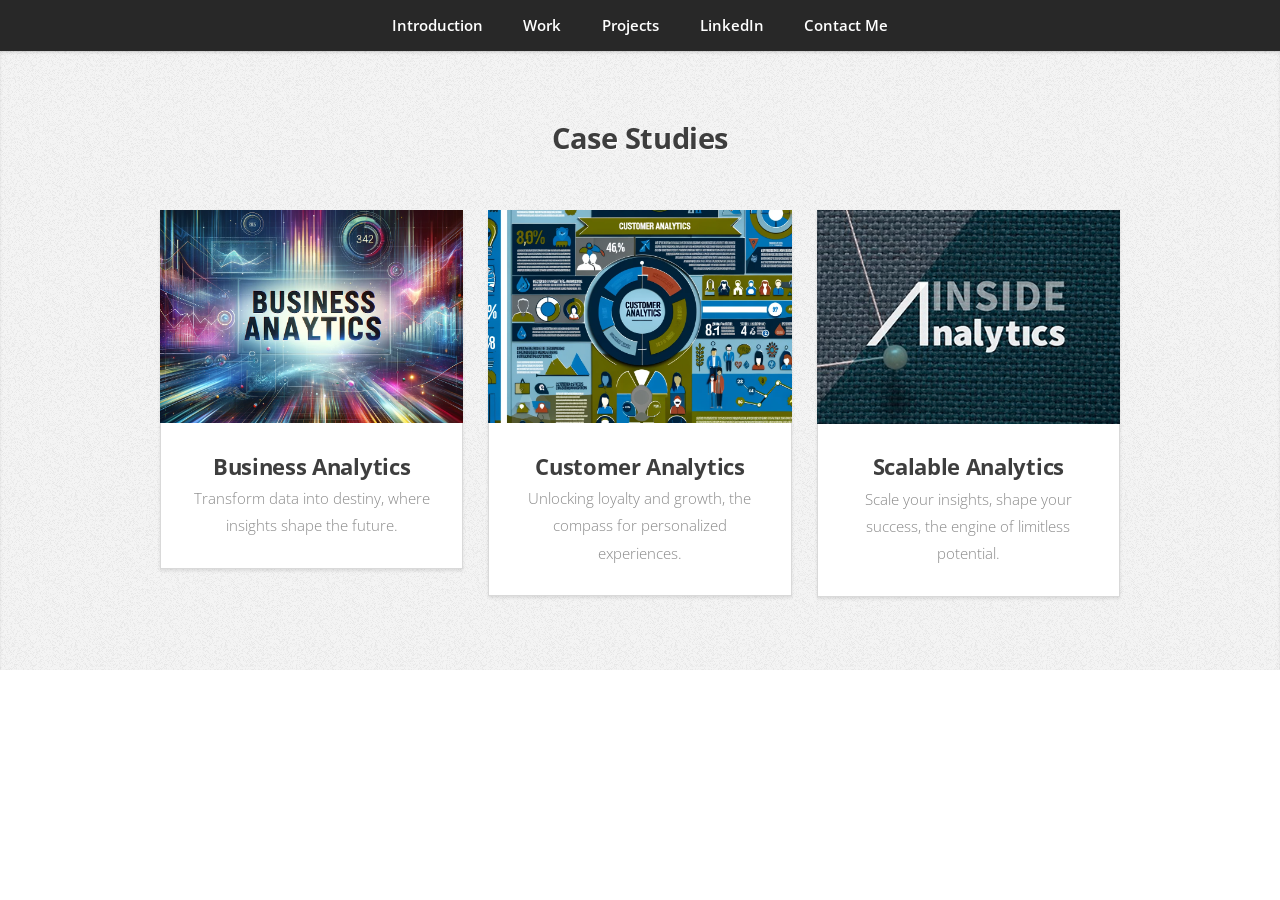
<file: case_studies.html>
<!DOCTYPE HTML>
<!--
    Miniport by HTML5 UP
    html5up.net | @ajlkn
    Free for personal and commercial use under the CCA 3.0 license (html5up.net/license)
-->
<html>
    <head>
        <title>Sandeep Reddy Pidaparthi</title>
        <meta charset="utf-8" />
        <meta name="viewport" content="width=device-width, initial-scale=1, user-scalable=no" />
        <link rel="stylesheet" href="assets/css/main.css" />
    </head>
    <body class="is-preload">

        <!-- Nav -->
        <nav id="nav">
            <ul class="container">
                <li><a href="index.html#top">Introduction</a></li>
                <li><a href="index.html#timeline">Work</a></li>
                <li><a href="index.html#projects">Projects</a></li>
                <li><a href="https://www.linkedin.com/in/sandeep-r-pidaparthi/">LinkedIn</a></li>
                <li><a href="index.html#contact">Contact Me</a></li>
            </ul>
        </nav>
        <!-- Portfolio -->
            <article id="portfolio" class="wrapper style3">
                <div class="container">
                    <header>
                        <h2>Case Studies</h2>
                    </header>
                    <div class="row">
                        <div class="col-4 col-6-medium col-12-small">
                            <article class="box style2">
                                <a href="business_analytics.html" class="image featured"><img src="images/business.png" width: 100%; height: auto; /></a>
                                <h3><a href="business_analytics.html">Business Analytics</a></h3>
                                <p>Transform data into destiny, where insights shape the future.</p>
                            </article>
                        </div>
                        <div class="col-4 col-6-medium col-12-small">
                            <article class="box style2">
                                <a href="customer_analytics.html" class="image featured"><img src="images/customer.png" alt="" /></a>
                                <h3><a href="customer_analytics.html">Customer Analytics</a></h3>
                                <p>Unlocking loyalty and growth, the compass for personalized experiences.</p>
                            </article>
                        </div>
                        <div class="col-4 col-6-medium col-12-small">
                            <article class="box style2">
                                <a href="scalable.html" class="image featured"><img src="images/scalable.jpg" alt="" /></a>
                                <h3><a href="scalable.html">Scalable Analytics</a></h3>
                                <p>Scale your insights, shape your success, the engine of limitless potential.</p>
                            </article>
                        </div>
                </div>
            </article>

    </body>
</html>
</file>
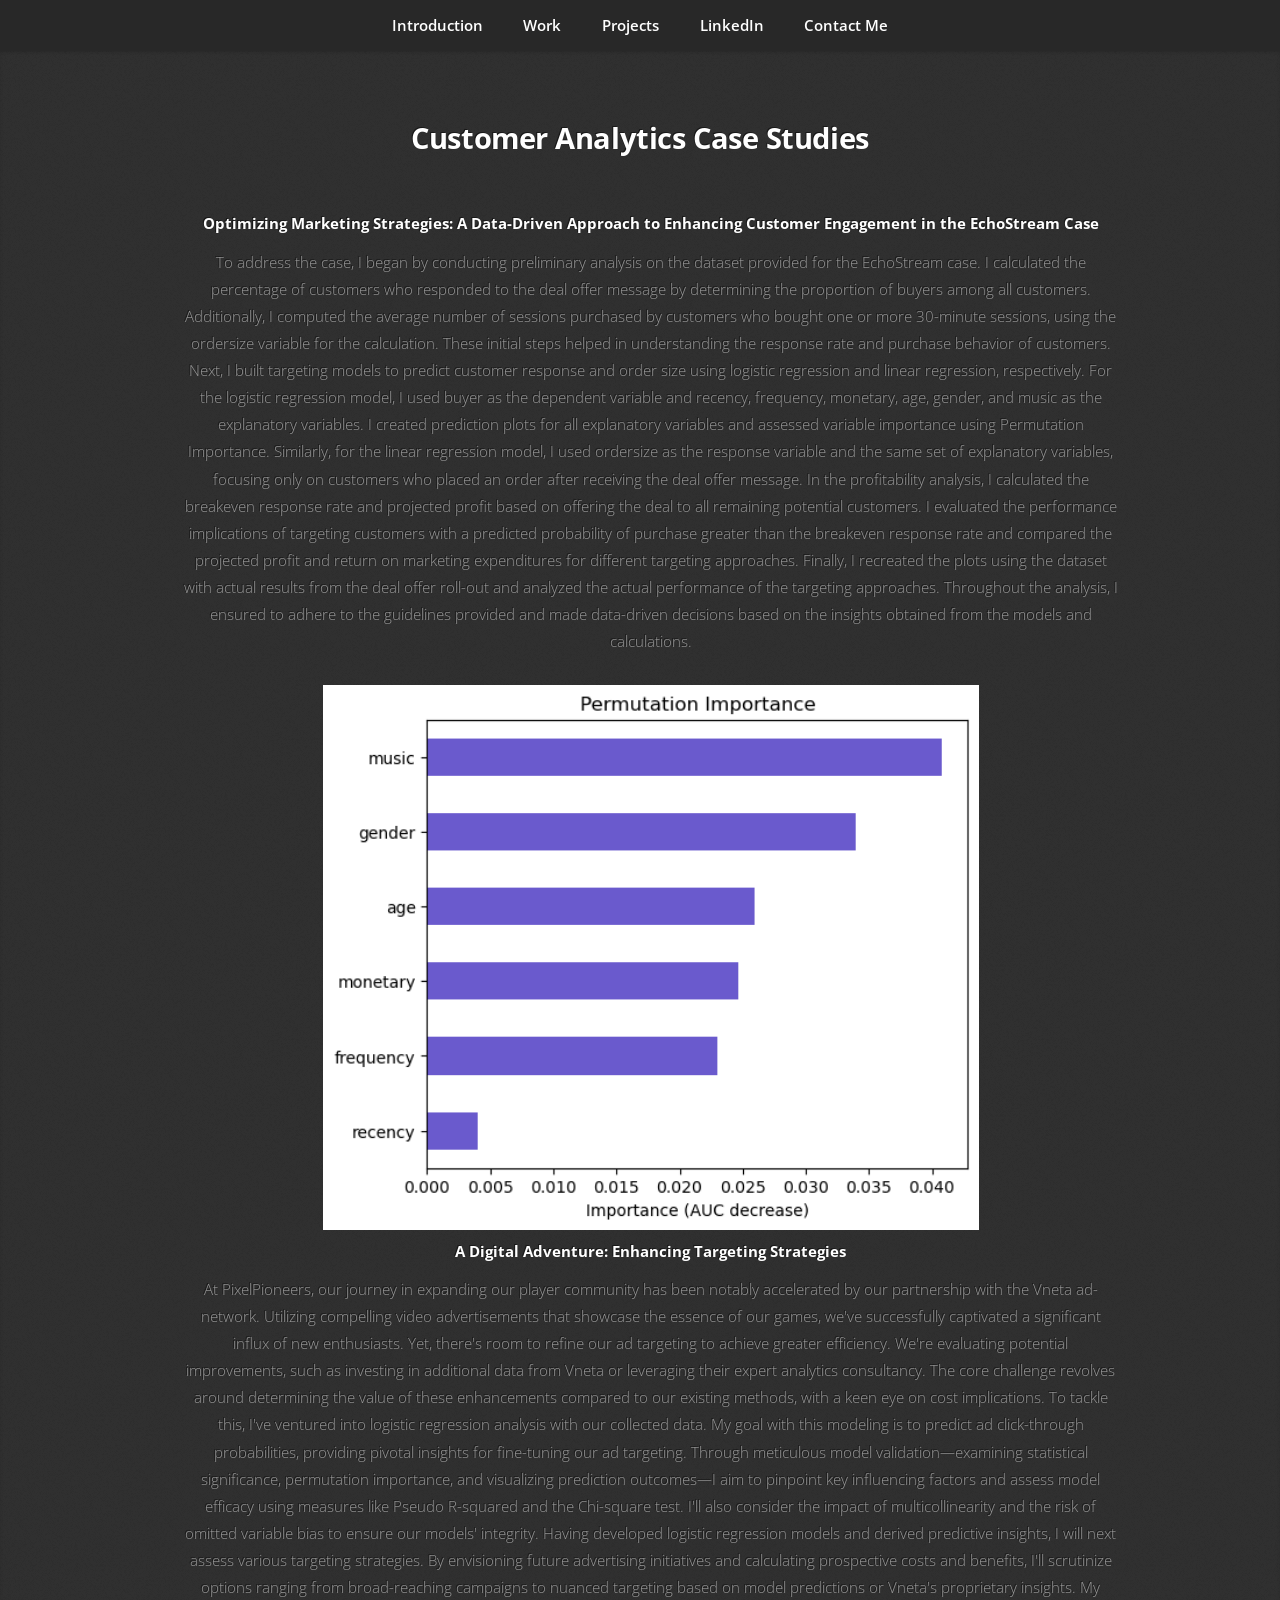
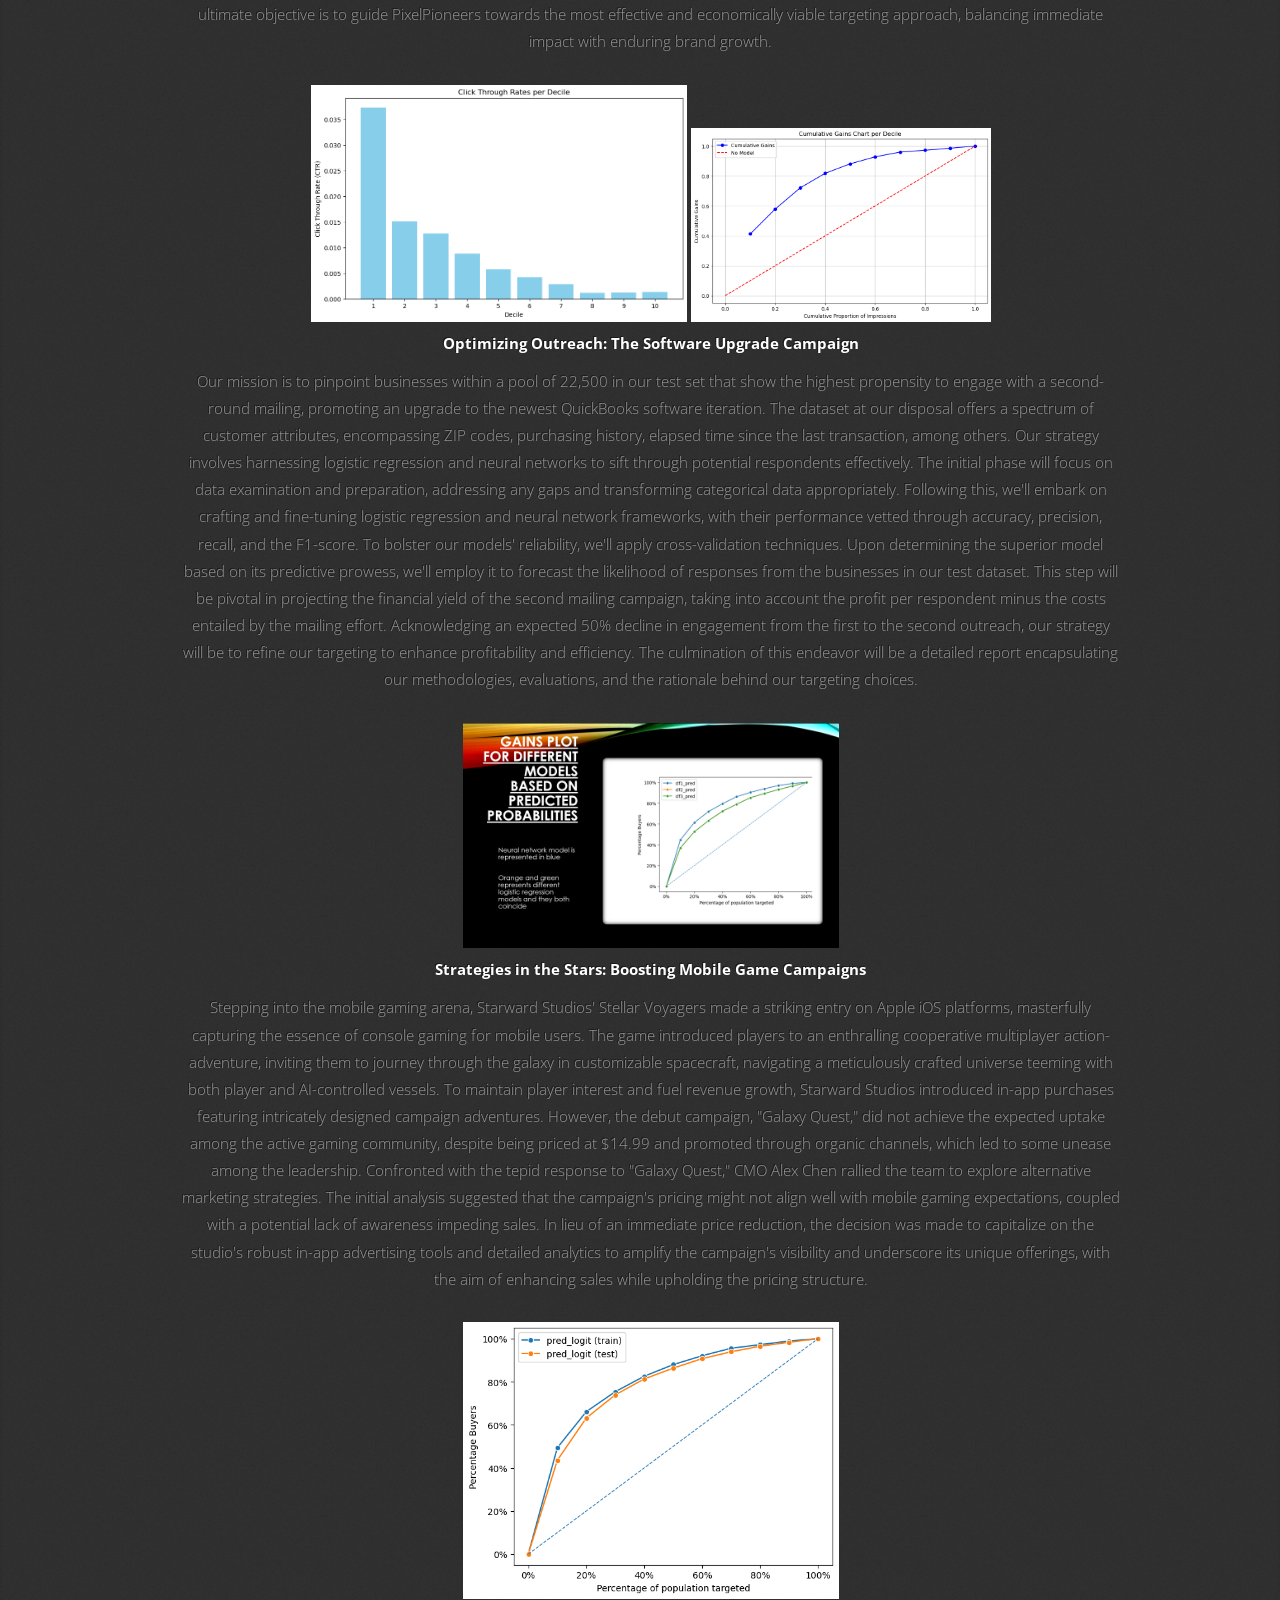
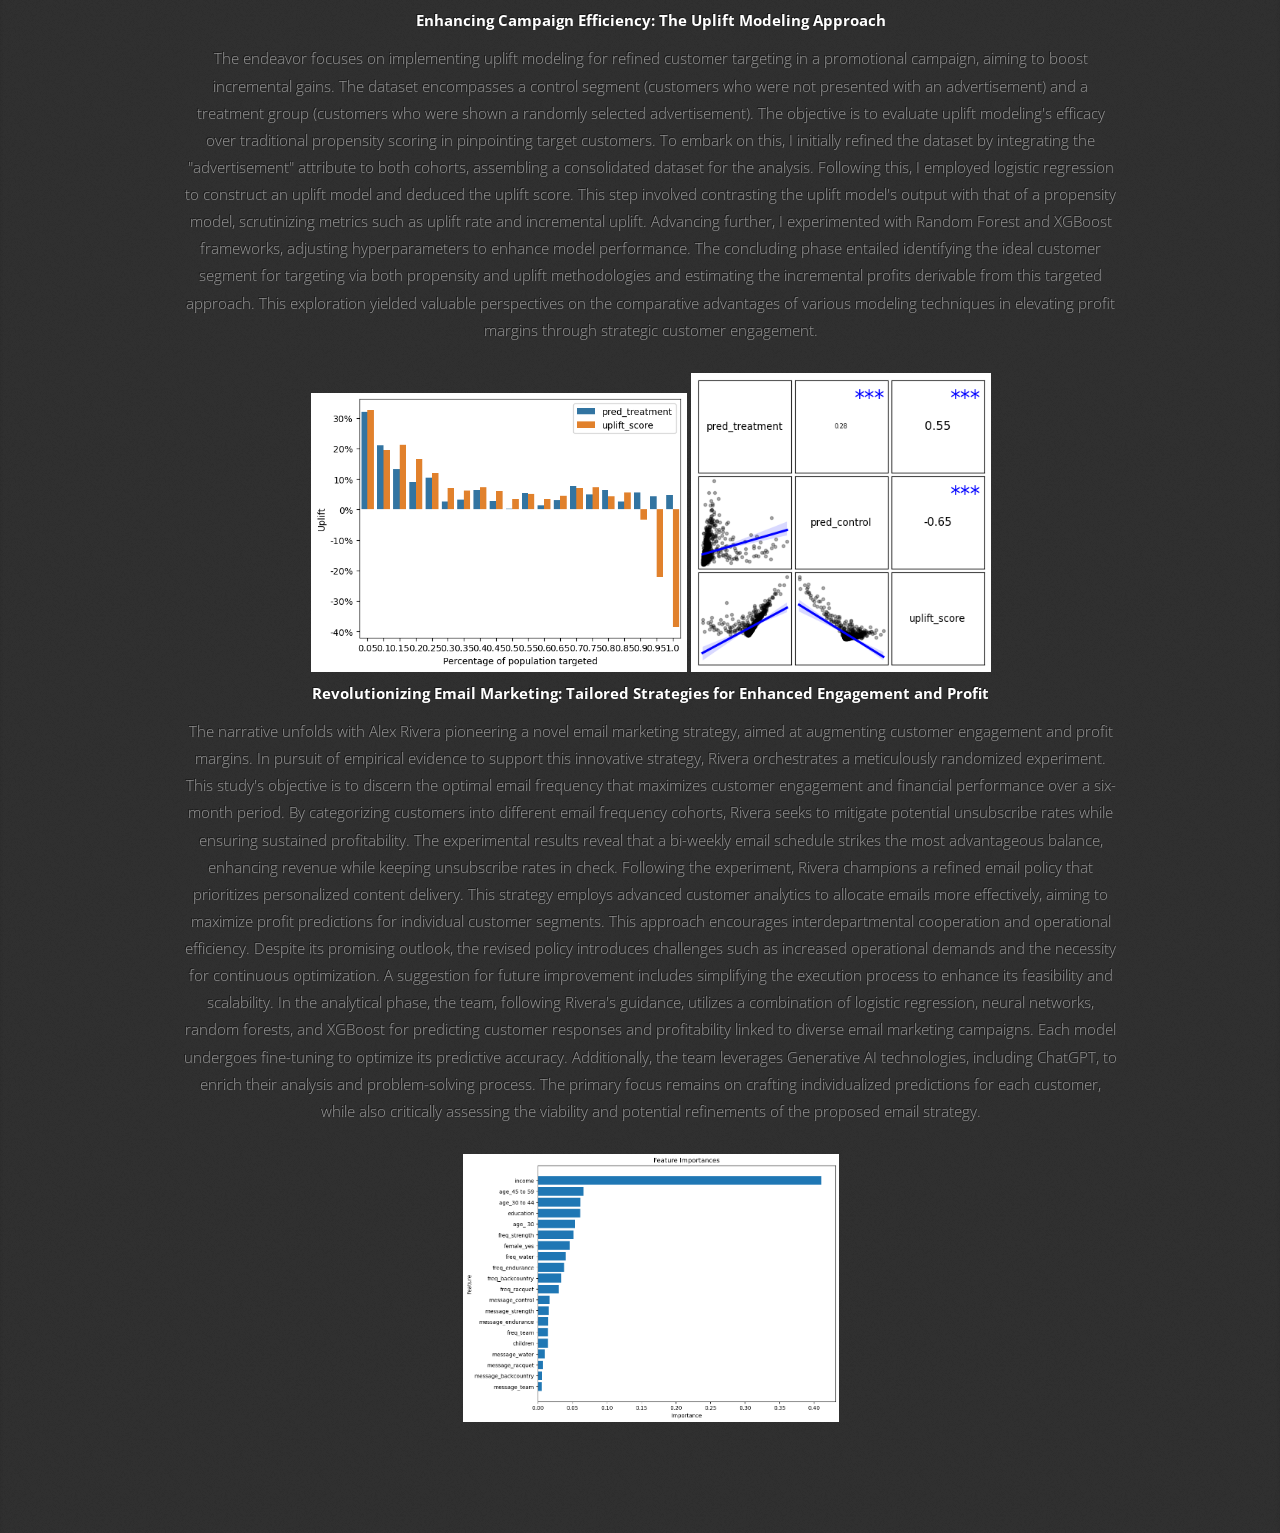
<file: customer_analytics.html>
<!DOCTYPE HTML>
<html>
    <head>
        <title>Sandeep Reddy Pidaparthi</title>
        <meta charset="utf-8" />
        <meta name="viewport" content="width=device-width, initial-scale=1, user-scalable=no" />
        <link rel="stylesheet" href="assets/css/main.css" />
    </head>
    <body class="is-preload">

        <!-- Nav -->
            <nav id="nav">
                <ul class="container">
					<li><a href="index.html#top">Introduction</a></li>
                    <li><a href="index.html#timeline">Work</a></li>
                    <li><a href="index.html#projects">Projects</a></li>
                    <li><a href="https://www.linkedin.com/in/sandeep-r-pidaparthi/">LinkedIn</a></li>
                    <li><a href="index.html#contact">Contact Me</a></li>
                </ul>
            </nav>
        <!-- Work -->
            <!-- Timeline -->
            <article id="timeline" class="wrapper style4">
                <div class="container">
                    <header>
                        <h2>Customer Analytics Case Studies</h2>
                    </header>
                    <ul class="timeline" style="list-style-type: none;">
                        <li>
                            <div class="timeline-content">
                                <h4>Optimizing Marketing Strategies: A Data-Driven Approach to Enhancing Customer Engagement in the EchoStream Case</h4>
                                <p>To address the case, I began by conducting preliminary analysis on the dataset provided for the EchoStream case. I calculated the percentage of customers who responded to the deal offer message by determining the proportion of buyers among all customers. Additionally, I computed the average number of sessions purchased by customers who bought one or more 30-minute sessions, using the ordersize variable for the calculation. These initial steps helped in understanding the response rate and purchase behavior of customers.

                                    Next, I built targeting models to predict customer response and order size using logistic regression and linear regression, respectively. For the logistic regression model, I used buyer as the dependent variable and recency, frequency, monetary, age, gender, and music as the explanatory variables. I created prediction plots for all explanatory variables and assessed variable importance using Permutation Importance. Similarly, for the linear regression model, I used ordersize as the response variable and the same set of explanatory variables, focusing only on customers who placed an order after receiving the deal offer message.
                                    
                                    In the profitability analysis, I calculated the breakeven response rate and projected profit based on offering the deal to all remaining potential customers. I evaluated the performance implications of targeting customers with a predicted probability of purchase greater than the breakeven response rate and compared the projected profit and return on marketing expenditures for different targeting approaches. Finally, I recreated the plots using the dataset with actual results from the deal offer roll-out and analyzed the actual performance of the targeting approaches. Throughout the analysis, I ensured to adhere to the guidelines provided and made data-driven decisions based on the insights obtained from the models and calculations.
                                </p>
                                <div class="image-container">
                                    <img src="images/Customer-1.png" alt="CA" style="width: 70%;" />
                                </div>
                                <h4> A Digital Adventure: Enhancing Targeting Strategies </h4>
                                <p>
                                    At PixelPioneers, our journey in expanding our player community has been notably accelerated by our partnership with the Vneta ad-network. Utilizing compelling video advertisements that showcase the essence of our games, we've successfully captivated a significant influx of new enthusiasts. Yet, there's room to refine our ad targeting to achieve greater efficiency. We're evaluating potential improvements, such as investing in additional data from Vneta or leveraging their expert analytics consultancy. The core challenge revolves around determining the value of these enhancements compared to our existing methods, with a keen eye on cost implications.
                                
                                    To tackle this, I've ventured into logistic regression analysis with our collected data. My goal with this modeling is to predict ad click-through probabilities, providing pivotal insights for fine-tuning our ad targeting. Through meticulous model validation—examining statistical significance, permutation importance, and visualizing prediction outcomes—I aim to pinpoint key influencing factors and assess model efficacy using measures like Pseudo R-squared and the Chi-square test. I'll also consider the impact of multicollinearity and the risk of omitted variable bias to ensure our models' integrity.

                                    Having developed logistic regression models and derived predictive insights, I will next assess various targeting strategies. By envisioning future advertising initiatives and calculating prospective costs and benefits, I'll scrutinize options ranging from broad-reaching campaigns to nuanced targeting based on model predictions or Vneta's proprietary insights. My ultimate objective is to guide PixelPioneers towards the most effective and economically viable targeting approach, balancing immediate impact with enduring brand growth.
                                    </p>
                                <div class="image-container">
                                    <img src="images/Customer 2.png" alt="CA" style="width: 40%;" />
                                    <img src="images/customer3.png" alt="CA" style="width: 32%;" />

                                </div>
                                <h4>Optimizing Outreach: The Software Upgrade Campaign</h4>
                                <p>
                                    Our mission is to pinpoint businesses within a pool of 22,500 in our test set that show the highest propensity to engage with a second-round mailing, promoting an upgrade to the newest QuickBooks software iteration. The dataset at our disposal offers a spectrum of customer attributes, encompassing ZIP codes, purchasing history, elapsed time since the last transaction, among others. Our strategy involves harnessing logistic regression and neural networks to sift through potential respondents effectively.
                                    The initial phase will focus on data examination and preparation, addressing any gaps and transforming categorical data appropriately. Following this, we'll embark on crafting and fine-tuning logistic regression and neural network frameworks, with their performance vetted through accuracy, precision, recall, and the F1-score. To bolster our models' reliability, we'll apply cross-validation techniques.

                                    Upon determining the superior model based on its predictive prowess, we'll employ it to forecast the likelihood of responses from the businesses in our test dataset. This step will be pivotal in projecting the financial yield of the second mailing campaign, taking into account the profit per respondent minus the costs entailed by the mailing effort. Acknowledging an expected 50% decline in engagement from the first to the second outreach, our strategy will be to refine our targeting to enhance profitability and efficiency. The culmination of this endeavor will be a detailed report encapsulating our methodologies, evaluations, and the rationale behind our targeting choices.
                                </p>
                                <div class="image-container">
                                    <img src="images/Quick.png" alt="CA" style="width: 40%;" />
                                </div>
                                <h4>Strategies in the Stars: Boosting Mobile Game Campaigns</h4>
                                <p>Stepping into the mobile gaming arena, Starward Studios' Stellar Voyagers made a striking entry on Apple iOS platforms, masterfully capturing the essence of console gaming for mobile users. The game introduced players to an enthralling cooperative multiplayer action-adventure, inviting them to journey through the galaxy in customizable spacecraft, navigating a meticulously crafted universe teeming with both player and AI-controlled vessels.
                                    To maintain player interest and fuel revenue growth, Starward Studios introduced in-app purchases featuring intricately designed campaign adventures. However, the debut campaign, "Galaxy Quest," did not achieve the expected uptake among the active gaming community, despite being priced at $14.99 and promoted through organic channels, which led to some unease among the leadership.

                                    Confronted with the tepid response to "Galaxy Quest," CMO Alex Chen rallied the team to explore alternative marketing strategies. The initial analysis suggested that the campaign's pricing might not align well with mobile gaming expectations, coupled with a potential lack of awareness impeding sales. In lieu of an immediate price reduction, the decision was made to capitalize on the studio's robust in-app advertising tools and detailed analytics to amplify the campaign's visibility and underscore its unique offerings, with the aim of enhancing sales while upholding the pricing structure.
                                </p>
                                <div class="image-container">
                                    <img src="images/Customer6.png" alt="CA" style="width: 40%;" />

                                </div>
                                <h4>Enhancing Campaign Efficiency: The Uplift Modeling Approach</h4>
                                <p>The endeavor focuses on implementing uplift modeling for refined customer targeting in a promotional campaign, aiming to boost incremental gains. The dataset encompasses a control segment (customers who were not presented with an advertisement) and a treatment group (customers who were shown a randomly selected advertisement). The objective is to evaluate uplift modeling's efficacy over traditional propensity scoring in pinpointing target customers.
                                    To embark on this, I initially refined the dataset by integrating the "advertisement" attribute to both cohorts, assembling a consolidated dataset for the analysis. Following this, I employed logistic regression to construct an uplift model and deduced the uplift score. This step involved contrasting the uplift model's output with that of a propensity model, scrutinizing metrics such as uplift rate and incremental uplift.
                                    
                                    Advancing further, I experimented with Random Forest and XGBoost frameworks, adjusting hyperparameters to enhance model performance. The concluding phase entailed identifying the ideal customer segment for targeting via both propensity and uplift methodologies and estimating the incremental profits derivable from this targeted approach. This exploration yielded valuable perspectives on the comparative advantages of various modeling techniques in elevating profit margins through strategic customer engagement.    
                                </p>                                    
                                <div class="image-container">
                                    <img src="images/Customer7.png" alt="BA" style="width: 40%;" />
                                    <img src="images/customer8.png" alt="BA" style="width: 32%;" />

                                </div>
                                <h4>Revolutionizing Email Marketing: Tailored Strategies for Enhanced Engagement and Profit</h4>
                                <p>The narrative unfolds with Alex Rivera pioneering a novel email marketing strategy, aimed at augmenting customer engagement and profit margins. In pursuit of empirical evidence to support this innovative strategy, Rivera orchestrates a meticulously randomized experiment. This study's objective is to discern the optimal email frequency that maximizes customer engagement and financial performance over a six-month period. By categorizing customers into different email frequency cohorts, Rivera seeks to mitigate potential unsubscribe rates while ensuring sustained profitability. The experimental results reveal that a bi-weekly email schedule strikes the most advantageous balance, enhancing revenue while keeping unsubscribe rates in check.
                                    Following the experiment, Rivera champions a refined email policy that prioritizes personalized content delivery. This strategy employs advanced customer analytics to allocate emails more effectively, aiming to maximize profit predictions for individual customer segments. This approach encourages interdepartmental cooperation and operational efficiency. Despite its promising outlook, the revised policy introduces challenges such as increased operational demands and the necessity for continuous optimization. A suggestion for future improvement includes simplifying the execution process to enhance its feasibility and scalability.
                                    
                                    In the analytical phase, the team, following Rivera's guidance, utilizes a combination of logistic regression, neural networks, random forests, and XGBoost for predicting customer responses and profitability linked to diverse email marketing campaigns. Each model undergoes fine-tuning to optimize its predictive accuracy. Additionally, the team leverages Generative AI technologies, including ChatGPT, to enrich their analysis and problem-solving process. The primary focus remains on crafting individualized predictions for each customer, while also critically assessing the viability and potential refinements of the proposed email strategy.
                                    
                                </p>
                                <div class="image-container">
                                    <img src="images/Customer10.png" alt="BA" style="width: 40%;" />
                                </div>
                            </div>    
                        </li>
                    </ul>
                </div>
            </article>
        <!-- Scripts -->
            <script src="assets/js/jquery.min.js"></script>
            <script src="assets/js/jquery.scrolly.min.js"></script>
            <script src="assets/js/breakpoints.min.js"></script>
            <script src="assets/js/main.js"></script>

    </body>
</html>
</file>
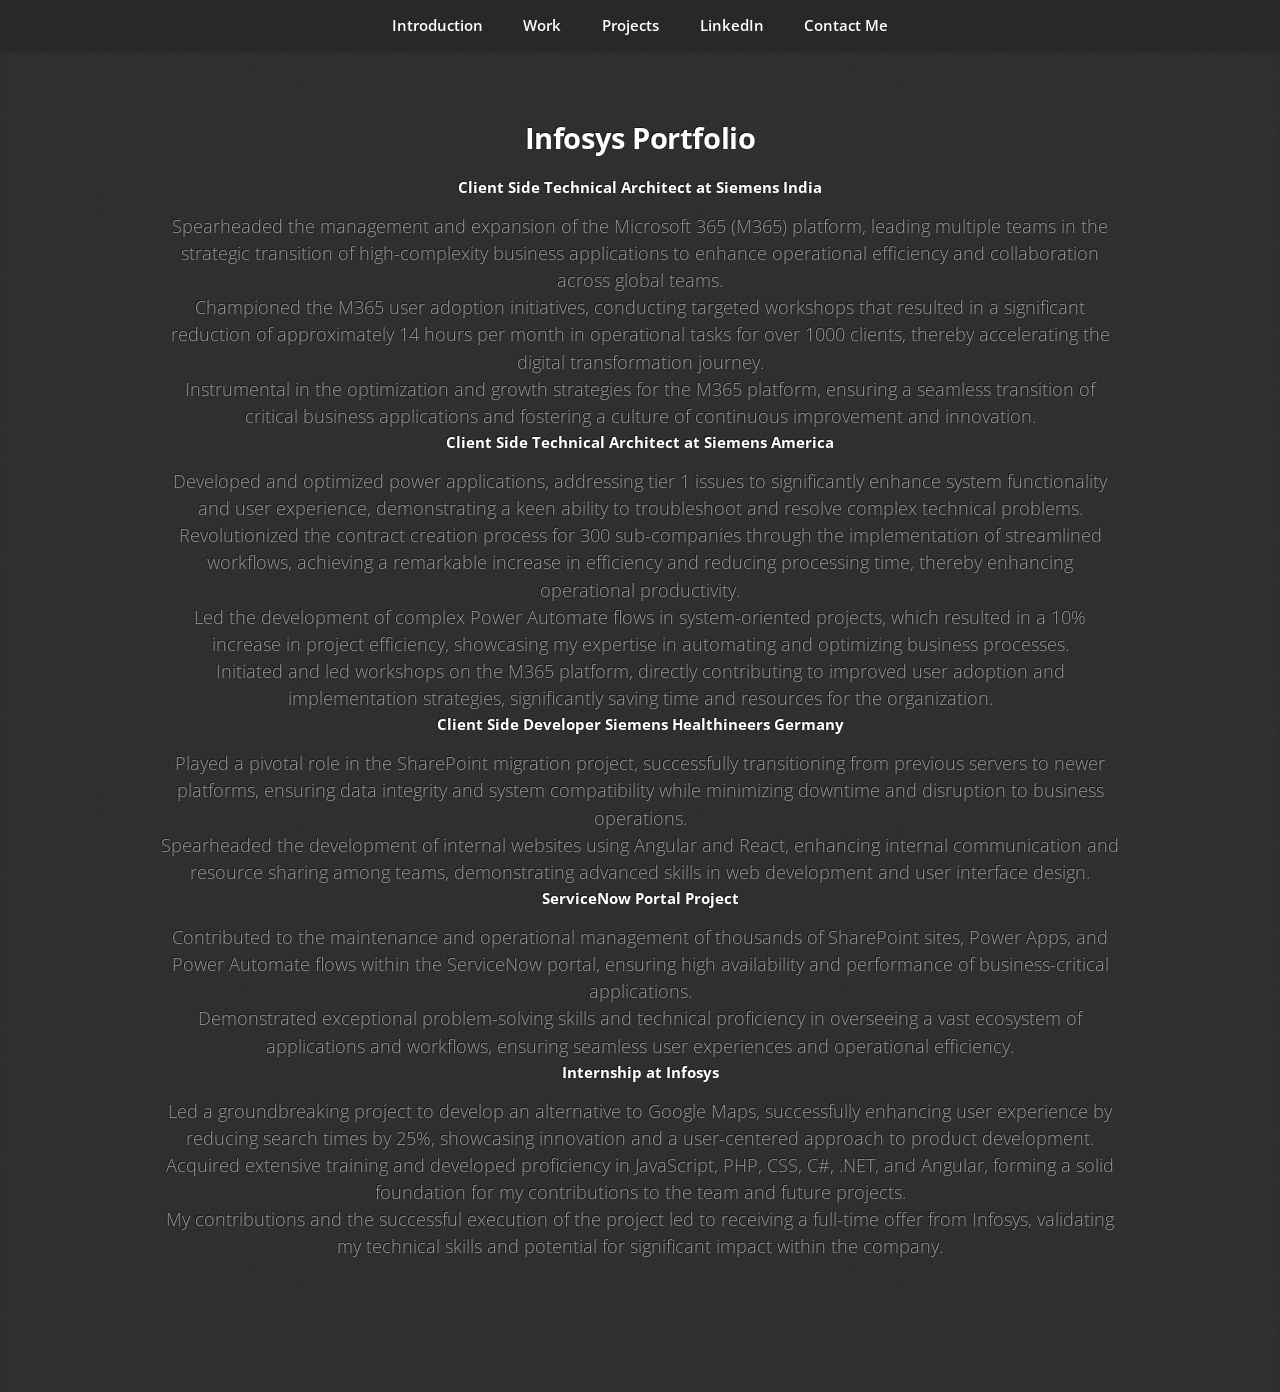
<file: infosys.html>
<!DOCTYPE HTML>
<html>
    <head>
        <title>Sandeep Reddy Pidaparthi</title>
        <meta charset="utf-8" />
        <meta name="viewport" content="width=device-width, initial-scale=1, user-scalable=no" />
        <link rel="stylesheet" href="assets/css/main.css" />
    </head>
    <body class="is-preload">

        <!-- Nav -->
            <nav id="nav">
                <ul class="container">
					<li><a href="index.html#top">Introduction</a></li>
                    <li><a href="index.html#timeline">Work</a></li>
                    <li><a href="index.html#projects">Projects</a></li>
                    <li><a href="https://www.linkedin.com/in/sandeep-r-pidaparthi/">LinkedIn</a></li>
                    <li><a href="index.html#contact">Contact Me</a></li>
                </ul>
            </nav>

        <!-- Work -->
            <!-- Timeline -->
            <article id="timeline" class="wrapper style4">
                <div class="container">
                    <header>
                        <h2><a href="https://www.infosys.com/">Infosys Portfolio</a></h2>
                        <h4>Client Side Technical Architect at Siemens India</h4>
                        <p>Spearheaded the management and expansion of the Microsoft 365 (M365) platform, leading multiple teams in the strategic transition of high-complexity business applications to enhance operational efficiency and collaboration across global teams.</p>
                        <p>Championed the M365 user adoption initiatives, conducting targeted workshops that resulted in a significant reduction of approximately 14 hours per month in operational tasks for over 1000 clients, thereby accelerating the digital transformation journey.</p>
                        <p>Instrumental in the optimization and growth strategies for the M365 platform, ensuring a seamless transition of critical business applications and fostering a culture of continuous improvement and innovation.</p>
                        <h4>Client Side Technical Architect at Siemens America</h4>
                        <p>Developed and optimized power applications, addressing tier 1 issues to significantly enhance system functionality and user experience, demonstrating a keen ability to troubleshoot and resolve complex technical problems.</p>
                        <p>Revolutionized the contract creation process for 300 sub-companies through the implementation of streamlined workflows, achieving a remarkable increase in efficiency and reducing processing time, thereby enhancing operational productivity.</p>
                        <p>Led the development of complex Power Automate flows in system-oriented projects, which resulted in a 10% increase in project efficiency, showcasing my expertise in automating and optimizing business processes.</p>
                        <p>Initiated and led workshops on the M365 platform, directly contributing to improved user adoption and implementation strategies, significantly saving time and resources for the organization.</p>
                        <h4>Client Side Developer Siemens Healthineers Germany</h4>
                        <p>Played a pivotal role in the SharePoint migration project, successfully transitioning from previous servers to newer platforms, ensuring data integrity and system compatibility while minimizing downtime and disruption to business operations.</p>
                        <p>Spearheaded the development of internal websites using Angular and React, enhancing internal communication and resource sharing among teams, demonstrating advanced skills in web development and user interface design.</p>
                        <h4>ServiceNow Portal Project</h4>
                        <p>Contributed to the maintenance and operational management of thousands of SharePoint sites, Power Apps, and Power Automate flows within the ServiceNow portal, ensuring high availability and performance of business-critical applications.</p>
                        <p>Demonstrated exceptional problem-solving skills and technical proficiency in overseeing a vast ecosystem of applications and workflows, ensuring seamless user experiences and operational efficiency.</p>
                        <h4>Internship at Infosys</h4>
                        <p>Led a groundbreaking project to develop an alternative to Google Maps, successfully enhancing user experience by reducing search times by 25%, showcasing innovation and a user-centered approach to product development.</p>
                        <p>Acquired extensive training and developed proficiency in JavaScript, PHP, CSS, C#, .NET, and Angular, forming a solid foundation for my contributions to the team and future projects.</p>
                        <p>My contributions and the successful execution of the project led to receiving a full-time offer from Infosys, validating my technical skills and potential for significant impact within the company.</p>
                    </header>
                </div>
            </article>

        <!-- Scripts -->
            <script src="assets/js/jquery.min.js"></script>
            <script src="assets/js/jquery.scrolly.min.js"></script>
            <script src="assets/js/breakpoints.min.js"></script>
            <script src="assets/js/main.js"></script>

    </body>
</html>
</file>
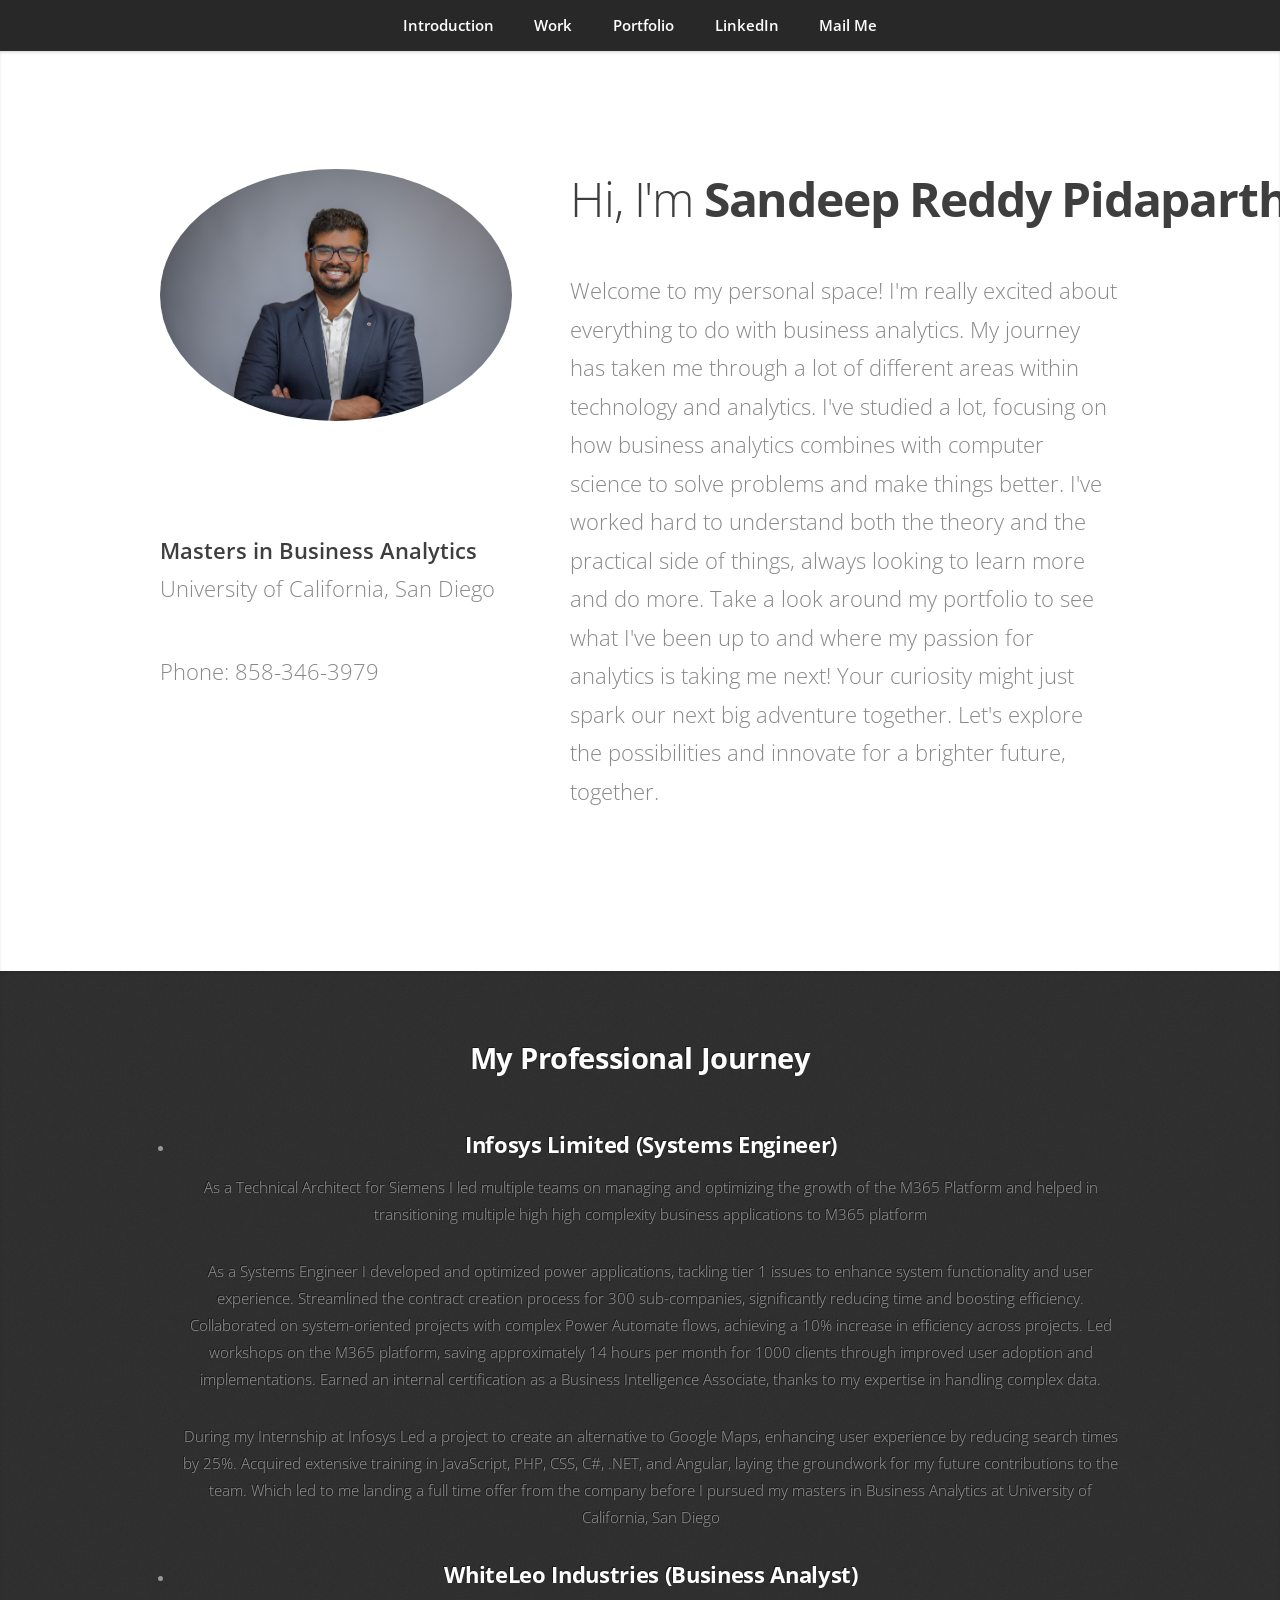
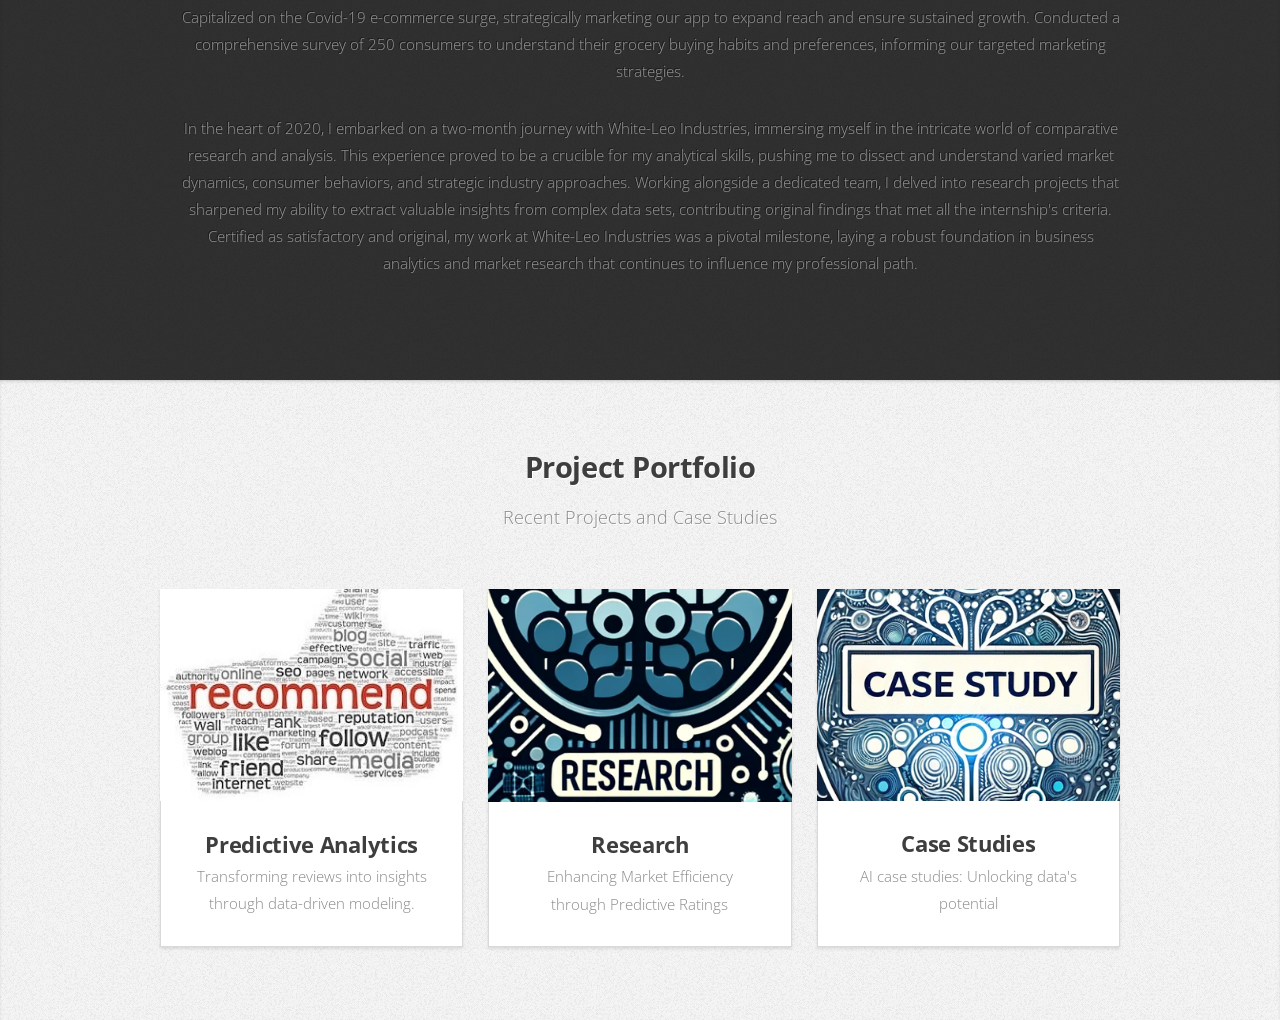
<file: old_index.html>
<!DOCTYPE HTML>
<!--
	Miniport by HTML5 UP
	html5up.net | @ajlkn
	Free for personal and commercial use under the CCA 3.0 license (html5up.net/license)
-->
<html>
	<head>
		<title>Sandeep Reddy Pidaparthi</title>
		<meta charset="utf-8" />
		<meta name="viewport" content="width=device-width, initial-scale=1, user-scalable=no" />
		<link rel="stylesheet" href="assets/css/main.css" />
	</head>
	<body class="is-preload">

		<!-- Nav -->
			<nav id="nav">
				<ul class="container">
					<li><a href="index.html#top">Introduction</a></li>
					<li><a href="index.html" onclick="window.location.href='index.html#timeline'; return false;">Work</a></li>
               		<li><a href="index.html" onclick="window.location.href='index.html#portfolio'; return false;">Portfolio</a></li>
					<li><a href="https://www.linkedin.com/in/sandeep-r-pidaparthi/">LinkedIn</a></li>
					<li><a href="mailto:sandeepreddypidaparthi1999@gmail.com">Mail Me</a></li>
				</ul>
			</nav>

		<!-- Home -->
			<article id="top" class="wrapper style1">
				<div class="container">
					<div class="row">
						<div class="col-4 col-5-large col-12-medium">
							<span class="image fit"><img src="images/pic00.jpg" alt="" /></span>
							<p style="margin-top: 10px;"><strong>Masters in Business Analytics</strong> University of California, San Diego</p>
							<p>Phone: 858-346-3979</p>
						</div>
						<div class="col-8 col-7-large col-12-medium">
							<header>
								<h1>Hi,&nbsp;I'm&nbsp;<strong>Sandeep&nbsp;Reddy&nbsp;Pidaparthi</strong></h1>
							</header>
							<p>Welcome to my personal space! I'm really excited about everything to do with business analytics. My journey has taken me through a lot of different areas within technology and analytics. I've studied a lot, focusing on how business analytics combines with computer science to solve problems and make things better. I've worked hard to understand both the theory and the practical side of things, always looking to learn more and do more. Take a look around my portfolio to see what I've been up to and where my passion for analytics is taking me next! Your curiosity might just spark our next big adventure together. Let's explore the possibilities and innovate for a brighter future, together.</p>
						</div>
					</div>
				</div>
			</article>

		<!-- Timeline -->
			<article id="timeline" class="wrapper style4">
				<div class="container">
					<header>
						<h2>My Professional Journey</h2>
					</header>
					<ul class="timeline">
						<li>
							<div class="timeline-content">
								<h3><a href="infosys.html">Infosys Limited (Systems Engineer)</a></h3>
								<p> As a Technical Architect for Siemens I led multiple teams on managing and optimizing the growth of the M365 Platform and helped in transitioning multiple high 
								high complexity business applications to M365 platform </p>
									
									<p>As a Systems Engineer I 

									developed and optimized power applications, tackling tier 1 issues to enhance system functionality and user experience.
									Streamlined the contract creation process for 300 sub-companies, significantly reducing time and boosting efficiency.
									Collaborated on system-oriented projects with complex Power Automate flows, achieving a 10% increase in efficiency across projects.
									Led workshops on the M365 platform, saving approximately 14 hours per month for 1000 clients through improved user adoption and implementations.
									Earned an internal certification as a Business Intelligence Associate, thanks to my expertise in handling complex data.
									</p>
								
									<p>During my Internship at Infosys 
									
									Led a project to create an alternative to Google Maps, enhancing user experience by reducing search times by 25%.
									Acquired extensive training in JavaScript, PHP, CSS, C#, .NET, and Angular, laying the groundwork for my future contributions to the team.
								Which led to me landing a full time offer from the company before I pursued my masters in Business Analytics at University of California, San Diego</p>
							</div>
						</li>
						<li>
							<div class="timeline-content">
								<h3><a href="whiteLeo.html">WhiteLeo Industries (Business Analyst)</a></h3>
								<p>Capitalized on the Covid-19 e-commerce surge, strategically marketing our app to expand reach and ensure sustained growth.
									Conducted a comprehensive survey of 250 consumers to understand their grocery buying habits and preferences, informing our targeted marketing strategies.</p>
								<p>In the heart of 2020, I embarked on a two-month journey with White-Leo Industries, immersing myself in the intricate world of comparative research and analysis. 
									This experience proved to be a crucible for my analytical skills, pushing me to dissect and understand varied market dynamics, consumer behaviors, and strategic industry approaches. 
									Working alongside a dedicated team, I delved into research projects that sharpened my ability to extract valuable insights from complex data sets, contributing original findings that 
									met all the internship's criteria. Certified as satisfactory and original, my work at White-Leo Industries was a pivotal milestone, laying a robust foundation in business analytics and 
									market research that continues to influence my professional path.</p>
							</div>
						</li>
					</ul>
				</div>
			</article>

		<!-- Portfolio -->
			<article id="portfolio" class="wrapper style3">
				<div class="container">
					<header>
						<h2>Project Portfolio</h2>
						<p>Recent Projects and Case Studies</p>
					</header>
					<div class="row">
						<div class="col-4 col-6-medium col-12-small">
							<article class="box style2">
								<a href="recommender.html" class="image featured"><img src="images/recommend.jpg" width: 100%; height: auto; /></a>
								<h3><a href="recommender.html">Predictive Analytics</a></h3>
								<p>Transforming reviews into insights through data-driven modeling.</p>
							</article>
						</div>
						<div class="col-4 col-6-medium col-12-small">
							<article class="box style2">
								<a href="research.html" class="image featured"><img src="images/Research.png" alt="" /></a>
								<h3><a href="research.html">Research</a></h3>
								<p>Enhancing Market Efficiency through Predictive Ratings</p>
							</article>
						</div>
						<div class="col-4 col-6-medium col-12-small">
							<article class="box style2">
								<a href="case_studies.html" class="image featured"><img src="images/casestudy.png" alt="" /></a>
								<h3><a href="case_studies.html">Case Studies</a></h3>
								<p>AI case studies: Unlocking data's potential</p>
							</article>
						</div>

<!-- Scripts -->
			<script src="assets/js/jquery.min.js"></script>
			<script src="assets/js/jquery.scrolly.min.js"></script>
			<script src="assets/js/breakpoints.min.js"></script>
			<script src="assets/js/main.js"></script>

	</body>
</html>
</file>
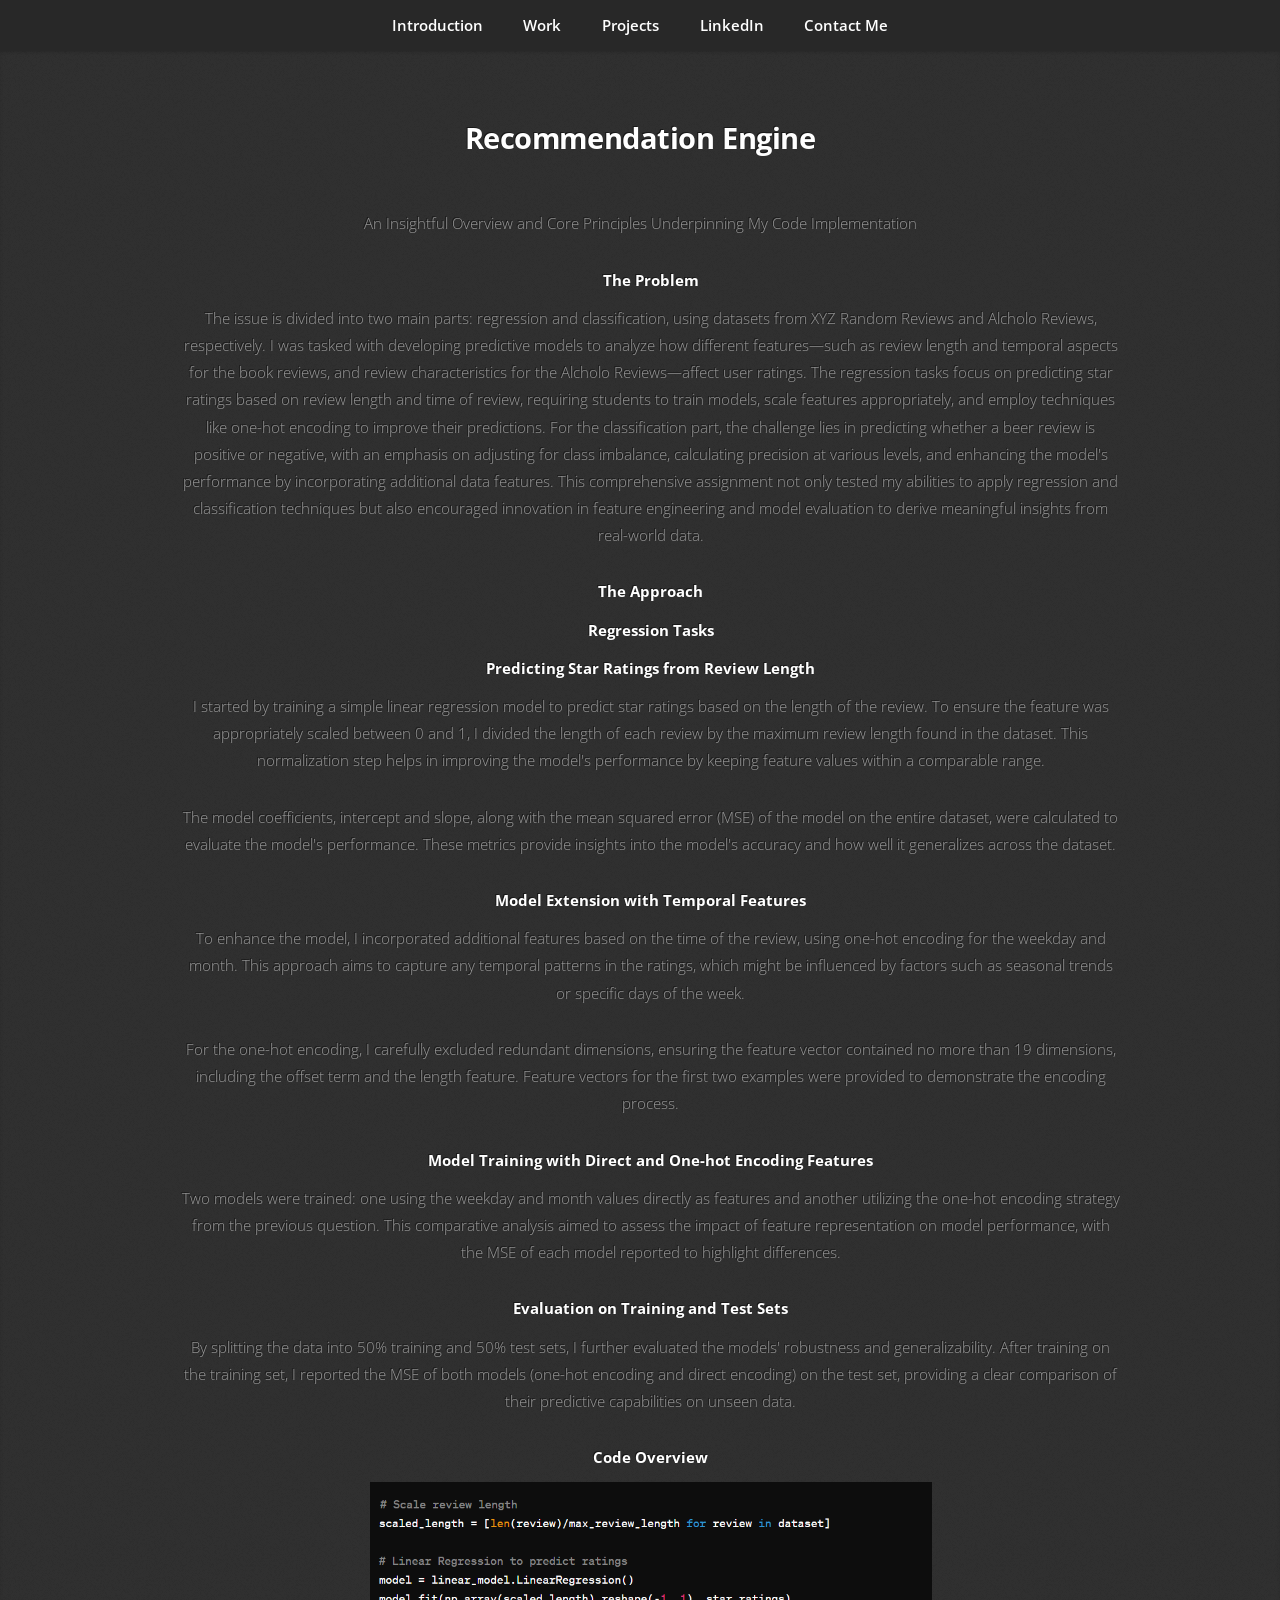
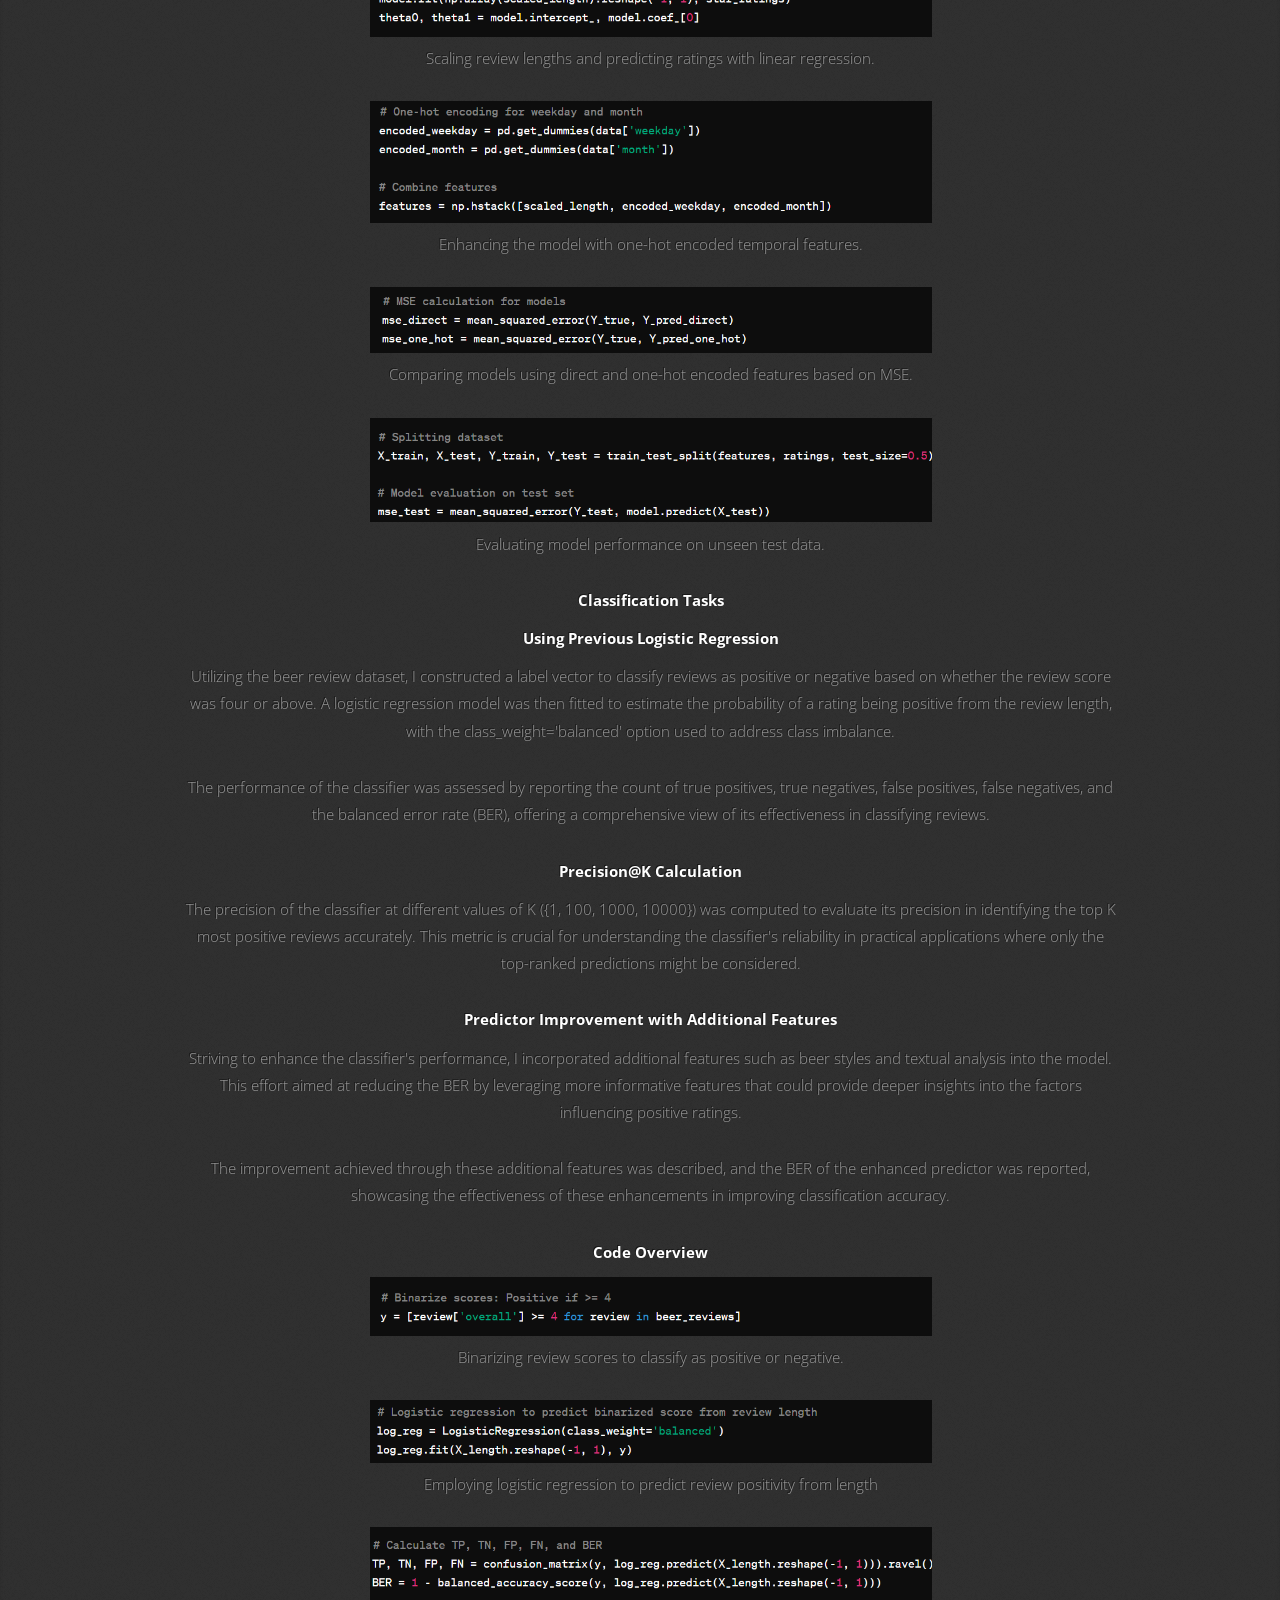
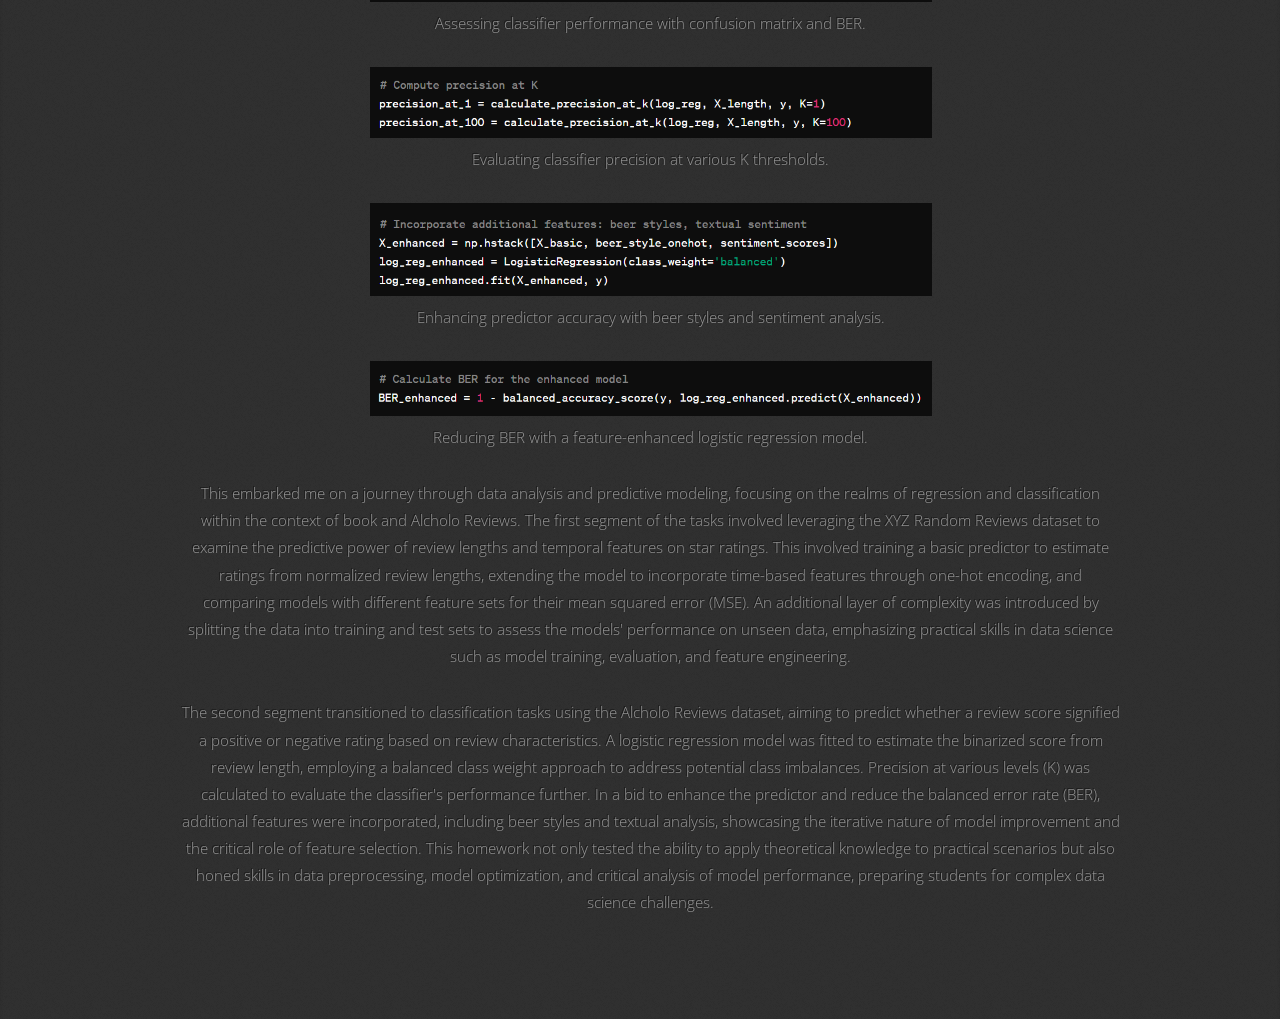
<file: recommender.html>
<!DOCTYPE HTML>
<html>
    <head>
        <title>Sandeep Reddy Pidaparthi</title>
        <meta charset="utf-8" />
        <meta name="viewport" content="width=device-width, initial-scale=1, user-scalable=no" />
        <link rel="stylesheet" href="assets/css/main.css" />
    </head>
    <body class="is-preload">

        <!-- Nav -->
            <nav id="nav">
                <ul class="container">
					<li><a href="index.html#top">Introduction</a></li>
                    <li><a href="index.html#timeline">Work</a></li>
                    <li><a href="index.html#projects">Projects</a></li>
                    <li><a href="https://www.linkedin.com/in/sandeep-r-pidaparthi/">LinkedIn</a></li>
                    <li><a href="index.html#contact">Contact Me</a></li>
                </ul>
            </nav>

        <!-- Work -->
            <!-- Timeline -->
            <article id="timeline" class="wrapper style4">
                <div class="container">
                    <header>
                        <h2>Recommendation Engine</h2>
                    </header>
                    <p>An Insightful Overview and Core Principles Underpinning My Code Implementation</p>
                    <ul class="timeline" style="list-style-type: none;">
                        <li>
                            <div class="timeline-content">
                                <h4>The Problem</h4>
                                <p>The issue is divided into two main parts: regression and classification, using datasets from XYZ Random Reviews and Alcholo Reviews, respectively. I was tasked with developing predictive models to analyze how different features—such as review length and temporal aspects for the book reviews, and review characteristics for the Alcholo Reviews—affect user ratings. The regression tasks focus on predicting star ratings based on review length and time of review, requiring students to train models, scale features appropriately, and employ techniques like one-hot encoding to improve their predictions. For the classification part, the challenge lies in predicting whether a beer review is positive or negative, with an emphasis on adjusting for class imbalance, calculating precision at various levels, and enhancing the model's performance by incorporating additional data features. This comprehensive assignment not only tested my abilities to apply regression and classification techniques but also encouraged innovation in feature engineering and model evaluation to derive meaningful insights from real-world data.</p>
                                <h4>The Approach</h4>
                                <h5>Regression Tasks</h5>
                                <h6>Predicting Star Ratings from Review Length</h6>
                                <p>I started by training a simple linear regression model to predict star ratings based on the length of the review. To ensure the feature was appropriately scaled between 0 and 1, I divided the length of each review by the maximum review length found in the dataset. This normalization step helps in improving the model's performance by keeping feature values within a comparable range.</p>
                                <p>The model coefficients, intercept and slope, along with the mean squared error (MSE) of the model on the entire dataset, were calculated to evaluate the model's performance. These metrics provide insights into the model's accuracy and how well it generalizes across the dataset.</p>
                                <h6>Model Extension with Temporal Features</h6>
                                <p>To enhance the model, I incorporated additional features based on the time of the review, using one-hot encoding for the weekday and month. This approach aims to capture any temporal patterns in the ratings, which might be influenced by factors such as seasonal trends or specific days of the week.</p>
                                <p>For the one-hot encoding, I carefully excluded redundant dimensions, ensuring the feature vector contained no more than 19 dimensions, including the offset term and the length feature. Feature vectors for the first two examples were provided to demonstrate the encoding process.</p>
                                <h6>Model Training with Direct and One-hot Encoding Features</h6>
                                <p>Two models were trained: one using the weekday and month values directly as features and another utilizing the one-hot encoding strategy from the previous question. This comparative analysis aimed to assess the impact of feature representation on model performance, with the MSE of each model reported to highlight differences.</p>
                                <h6>Evaluation on Training and Test Sets</h6>
                                <p>By splitting the data into 50% training and 50% test sets, I further evaluated the models' robustness and generalizability. After training on the training set, I reported the MSE of both models (one-hot encoding and direct encoding) on the test set, providing a clear comparison of their predictive capabilities on unseen data.</p>
                                <h4>Code Overview</h4>
                                    <div class="image-container">
                                        <img src="images/scale.png" alt="Scaling" style="width: 60%;" />
                                        <p>Scaling review lengths and predicting ratings with linear regression.</p>
                                        <img src="images/onehot.png" alt="One Hot Encoding" style="width: 60%;" />
                                        <p>Enhancing the model with one-hot encoded temporal features.</p>
                                        <img src="images/mse.png" alt="MSE Comparision" style="width: 60%;" />
                                        <p>Comparing models using direct and one-hot encoded features based on MSE.</p>
                                        <img src="images/datasplit.png" alt="Training and Test Split" style="width: 60%;" />
                                        <p>Evaluating model performance on unseen test data.</p>
                                    </div>
                                    <h5>Classification Tasks</h5>
                                    <h6>Using Previous Logistic Regression</h6>
                                    <p>Utilizing the beer review dataset, I constructed a label vector to classify reviews as positive or negative based on whether the review score was four or above. A logistic regression model was then fitted to estimate the probability of a rating being positive from the review length, with the class_weight='balanced' option used to address class imbalance.</p>
                                    <p>The performance of the classifier was assessed by reporting the count of true positives, true negatives, false positives, false negatives, and the balanced error rate (BER), offering a comprehensive view of its effectiveness in classifying reviews.</p>
                                    <h6>Precision@K Calculation</h6>
                                    <p>The precision of the classifier at different values of K ({1, 100, 1000, 10000}) was computed to evaluate its precision in identifying the top K most positive reviews accurately. This metric is crucial for understanding the classifier's reliability in practical applications where only the top-ranked predictions might be considered.</p>
                                    <h6>Predictor Improvement with Additional Features</h6>
                                    <p>Striving to enhance the classifier's performance, I incorporated additional features such as beer styles and textual analysis into the model. This effort aimed at reducing the BER by leveraging more informative features that could provide deeper insights into the factors influencing positive ratings.</p>
                                    <p>The improvement achieved through these additional features was described, and the BER of the enhanced predictor was reported, showcasing the effectiveness of these enhancements in improving classification accuracy.</p>
                                    <h4>Code Overview</h4>
                                    <div class="image-container">
                                        <img src="images/Binary.png" alt="Binary" style="width: 60%;" />
                                        <p>Binarizing review scores to classify as positive or negative.</p>
                                        <img src="images/Log_reg.png" alt="Logistic Regression" style="width: 60%;" />
                                        <p>Employing logistic regression to predict review positivity from length</p>
                                        <img src="images/confusion.png" alt="Confusion Matrix" style="width: 60%;" />
                                        <p>Assessing classifier performance with confusion matrix and BER.</p>
                                        <img src="images/kprec.png" alt="K Precision Calculation" style="width: 60%;" />
                                        <p>Evaluating classifier precision at various K thresholds.</p>
                                        <img src="images/addfeature.png" alt="Feature Enhancement" style="width: 60%;" />
                                        <p>Enhancing predictor accuracy with beer styles and sentiment analysis.</p>
                                        <img src="images/enhanced model.png" alt="Enhanced Model" style="width: 60%;" />
                                        <p>Reducing BER with a feature-enhanced logistic regression model.</p>
                                    </div>
                                    <p>This embarked me on a journey through data analysis and predictive modeling, focusing on the realms of regression and classification within the context of book and Alcholo Reviews. The first segment of the tasks involved leveraging the XYZ Random Reviews dataset to examine the predictive power of review lengths and temporal features on star ratings. This involved training a basic predictor to estimate ratings from normalized review lengths, extending the model to incorporate time-based features through one-hot encoding, and comparing models with different feature sets for their mean squared error (MSE). An additional layer of complexity was introduced by splitting the data into training and test sets to assess the models' performance on unseen data, emphasizing practical skills in data science such as model training, evaluation, and feature engineering.</p>
                                     <p>The second segment transitioned to classification tasks using the Alcholo Reviews dataset, aiming to predict whether a review score signified a positive or negative rating based on review characteristics. A logistic regression model was fitted to estimate the binarized score from review length, employing a balanced class weight approach to address potential class imbalances. Precision at various levels (K) was calculated to evaluate the classifier's performance further. In a bid to enhance the predictor and reduce the balanced error rate (BER), additional features were incorporated, including beer styles and textual analysis, showcasing the iterative nature of model improvement and the critical role of feature selection. This homework not only tested the ability to apply theoretical knowledge to practical scenarios but also honed skills in data preprocessing, model optimization, and critical analysis of model performance, preparing students for complex data science challenges.</p>
                                </div>    
                        </li>
                    </ul>
                </div>
            </article>
        <!-- Scripts -->
            <script src="assets/js/jquery.min.js"></script>
            <script src="assets/js/jquery.scrolly.min.js"></script>
            <script src="assets/js/breakpoints.min.js"></script>
            <script src="assets/js/main.js"></script>

    </body>
</html>
</file>
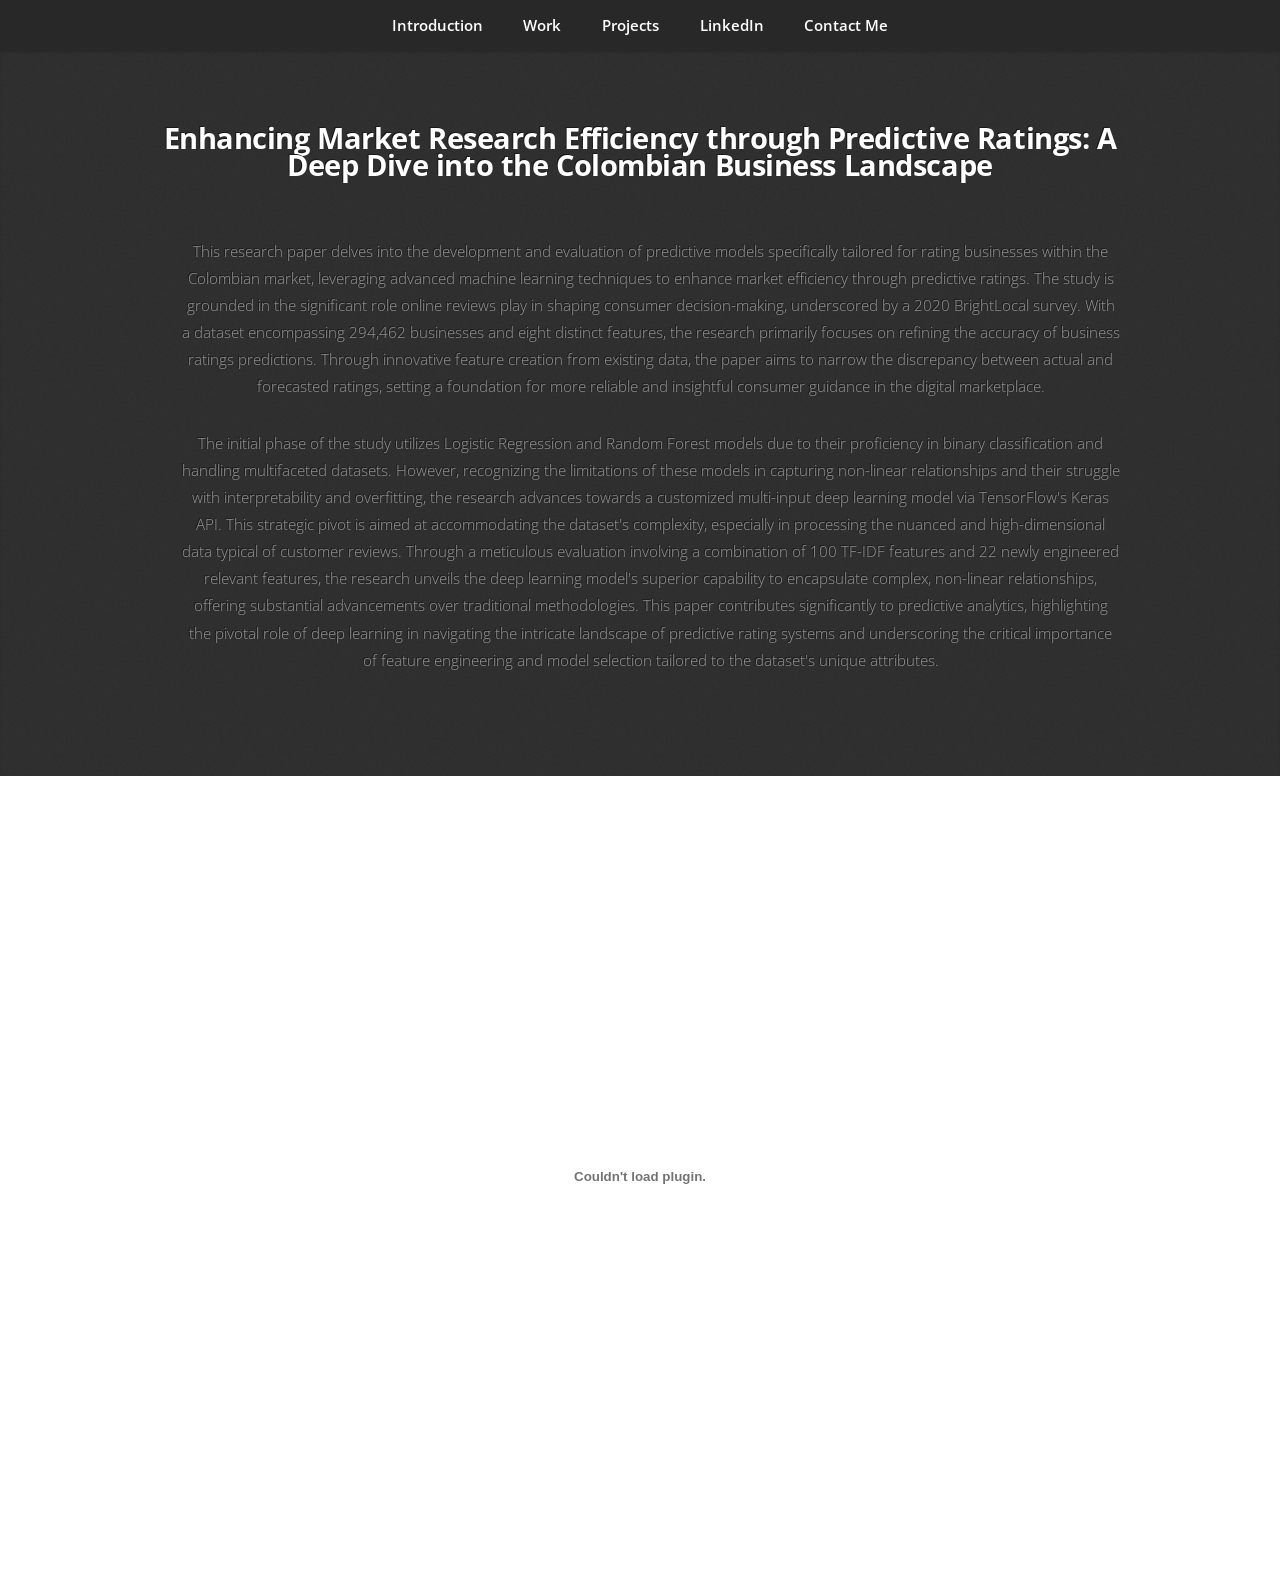
<file: research.html>
<!DOCTYPE HTML>
<html>
    <head>
        <title>Sandeep Reddy Pidaparthi</title>
        <meta charset="utf-8" />
        <meta name="viewport" content="width=device-width, initial-scale=1, user-scalable=no" />
        <link rel="stylesheet" href="assets/css/main.css" />
    </head>
    <body class="is-preload">

        <!-- Nav -->
            <nav id="nav">
                <ul class="container">
					<li><a href="index.html#top">Introduction</a></li>
                    <li><a href="index.html#timeline">Work</a></li>
                    <li><a href="index.html#projects">Projects</a></li>
                    <li><a href="https://www.linkedin.com/in/sandeep-r-pidaparthi/">LinkedIn</a></li>
                    <li><a href="index.html#contact">Contact Me</a></li>
                </ul>
            </nav>

        <!-- Work -->
            <!-- Timeline -->
            <article id="timeline" class="wrapper style4">
                <div class="container">
                    <header>
                        <h2>Enhancing Market Research Efficiency through Predictive Ratings: A Deep Dive into the Colombian Business Landscape</h2>
                    </header>
                    <ul class="timeline" style="list-style-type: none;">
                        <li>
                            <div class="timeline-content">
                                <p>This research paper delves into the development and evaluation of predictive models specifically tailored for rating businesses within the Colombian market, leveraging advanced machine learning techniques to enhance market efficiency through predictive ratings. The study is grounded in the significant role online reviews play in shaping consumer decision-making, underscored by a 2020 BrightLocal survey. With a dataset encompassing 294,462 businesses and eight distinct features, the research primarily focuses on refining the accuracy of business ratings predictions. Through innovative feature creation from existing data, the paper aims to narrow the discrepancy between actual and forecasted ratings, setting a foundation for more reliable and insightful consumer guidance in the digital marketplace.</p>
                                <p>The initial phase of the study utilizes Logistic Regression and Random Forest models due to their proficiency in binary classification and handling multifaceted datasets. However, recognizing the limitations of these models in capturing non-linear relationships and their struggle with interpretability and overfitting, the research advances towards a customized multi-input deep learning model via TensorFlow's Keras API. This strategic pivot is aimed at accommodating the dataset's complexity, especially in processing the nuanced and high-dimensional data typical of customer reviews. Through a meticulous evaluation involving a combination of 100 TF-IDF features and 22 newly engineered relevant features, the research unveils the deep learning model's superior capability to encapsulate complex, non-linear relationships, offering substantial advancements over traditional methodologies. This paper contributes significantly to predictive analytics, highlighting the pivotal role of deep learning in navigating the intricate landscape of predictive rating systems and underscoring the critical importance of feature engineering and model selection tailored to the dataset's unique attributes.</p>
                            </div>    
                        </li>
                    </ul>
                </div>
            </article>

        <!-- PDF Viewer -->
        <div id="pdf-viewer">
            <embed src="Research/Paper1.pdf" type="application/pdf" width="100%" height="800px" />
        </div>

        <!-- Scripts -->
            <script src="assets/js/jquery.min.js"></script>
            <script src="assets/js/jquery.scrolly.min.js"></script>
            <script src="assets/js/breakpoints.min.js"></script>
            <script src="assets/js/main.js"></script>

    </body>
</html>
</file>
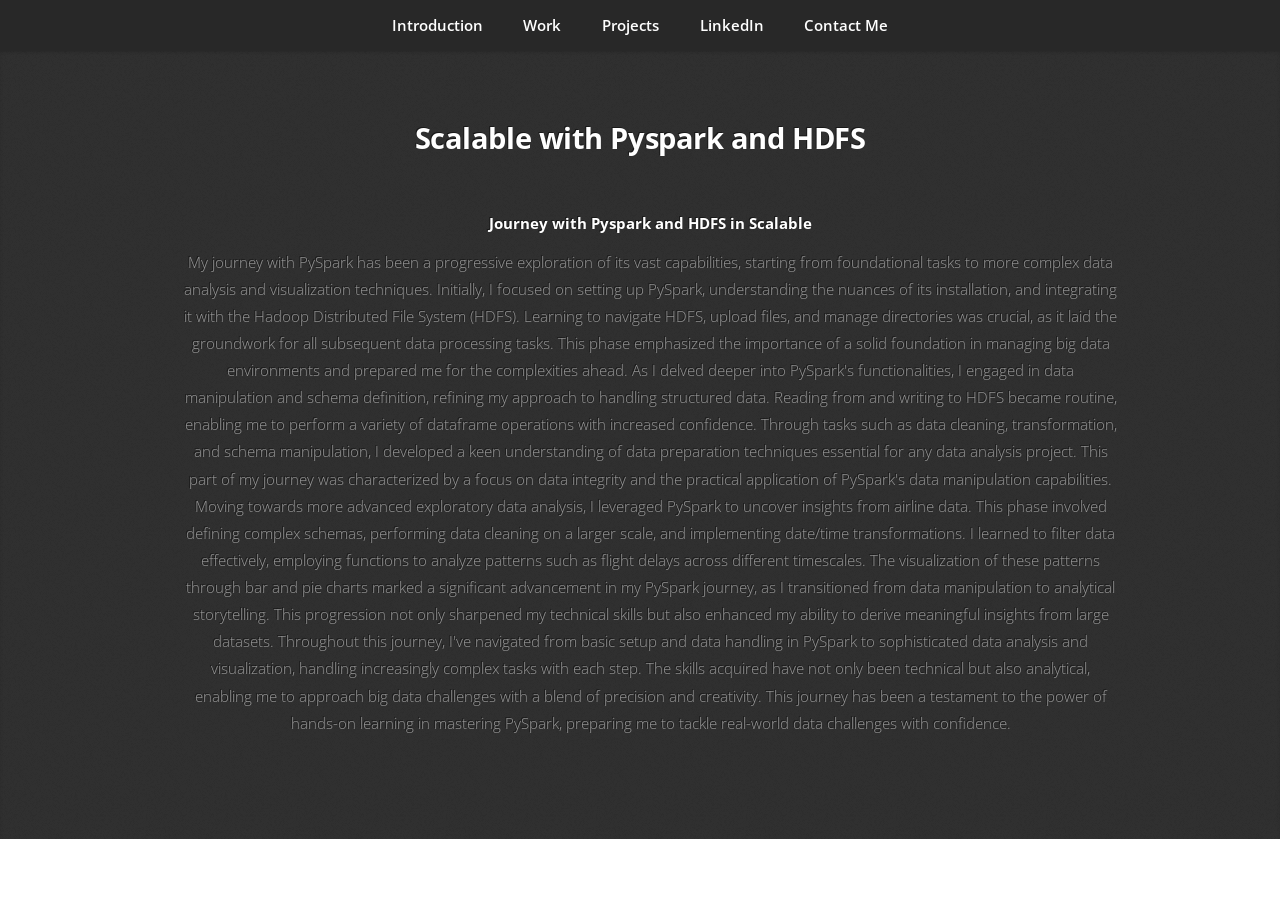
<file: scalable.html>
<!DOCTYPE HTML>
<html>
    <head>
        <title>Sandeep Reddy Pidaparthi</title>
        <meta charset="utf-8" />
        <meta name="viewport" content="width=device-width, initial-scale=1, user-scalable=no" />
        <link rel="stylesheet" href="assets/css/main.css" />
    </head>
    <body class="is-preload">

        <!-- Nav -->
            <nav id="nav">
                <ul class="container">
					<li><a href="index.html#top">Introduction</a></li>
                    <li><a href="index.html#timeline">Work</a></li>
                    <li><a href="index.html#projects">Projects</a></li>
                    <li><a href="https://www.linkedin.com/in/sandeep-r-pidaparthi/">LinkedIn</a></li>
                    <li><a href="index.html#contact">Contact Me</a></li>
                </ul>
            </nav>

        <!-- Work -->
            <!-- Timeline -->
            <article id="timeline" class="wrapper style4">
                <div class="container">
                    <header>
                        <h2>Scalable with Pyspark and HDFS</h2>
                    </header>
                    <ul class="timeline" style="list-style-type: none;">
                        <li>
                            <div class="timeline-content">
                                <h4>Journey with Pyspark and HDFS in  Scalable</h4>
                                <p>My journey with PySpark has been a progressive exploration of its vast capabilities, starting from foundational tasks to more complex data analysis and visualization techniques. Initially, I focused on setting up PySpark, understanding the nuances of its installation, and integrating it with the Hadoop Distributed File System (HDFS). Learning to navigate HDFS, upload files, and manage directories was crucial, as it laid the groundwork for all subsequent data processing tasks. This phase emphasized the importance of a solid foundation in managing big data environments and prepared me for the complexities ahead.

                                    As I delved deeper into PySpark's functionalities, I engaged in data manipulation and schema definition, refining my approach to handling structured data. Reading from and writing to HDFS became routine, enabling me to perform a variety of dataframe operations with increased confidence. Through tasks such as data cleaning, transformation, and schema manipulation, I developed a keen understanding of data preparation techniques essential for any data analysis project. This part of my journey was characterized by a focus on data integrity and the practical application of PySpark's data manipulation capabilities.
                                    
                                    Moving towards more advanced exploratory data analysis, I leveraged PySpark to uncover insights from airline data. This phase involved defining complex schemas, performing data cleaning on a larger scale, and implementing date/time transformations. I learned to filter data effectively, employing functions to analyze patterns such as flight delays across different timescales. The visualization of these patterns through bar and pie charts marked a significant advancement in my PySpark journey, as I transitioned from data manipulation to analytical storytelling. This progression not only sharpened my technical skills but also enhanced my ability to derive meaningful insights from large datasets.
                                    
                                    Throughout this journey, I've navigated from basic setup and data handling in PySpark to sophisticated data analysis and visualization, handling increasingly complex tasks with each step. The skills acquired have not only been technical but also analytical, enabling me to approach big data challenges with a blend of precision and creativity. This journey has been a testament to the power of hands-on learning in mastering PySpark, preparing me to tackle real-world data challenges with confidence.
                                </p>
                                
                            </div>    
                        </li>
                    </ul>
                </div>
            </article>
        <!-- Scripts -->
            <script src="assets/js/jquery.min.js"></script>
            <script src="assets/js/jquery.scrolly.min.js"></script>
            <script src="assets/js/breakpoints.min.js"></script>
            <script src="assets/js/main.js"></script>

    </body>
</html>
</file>
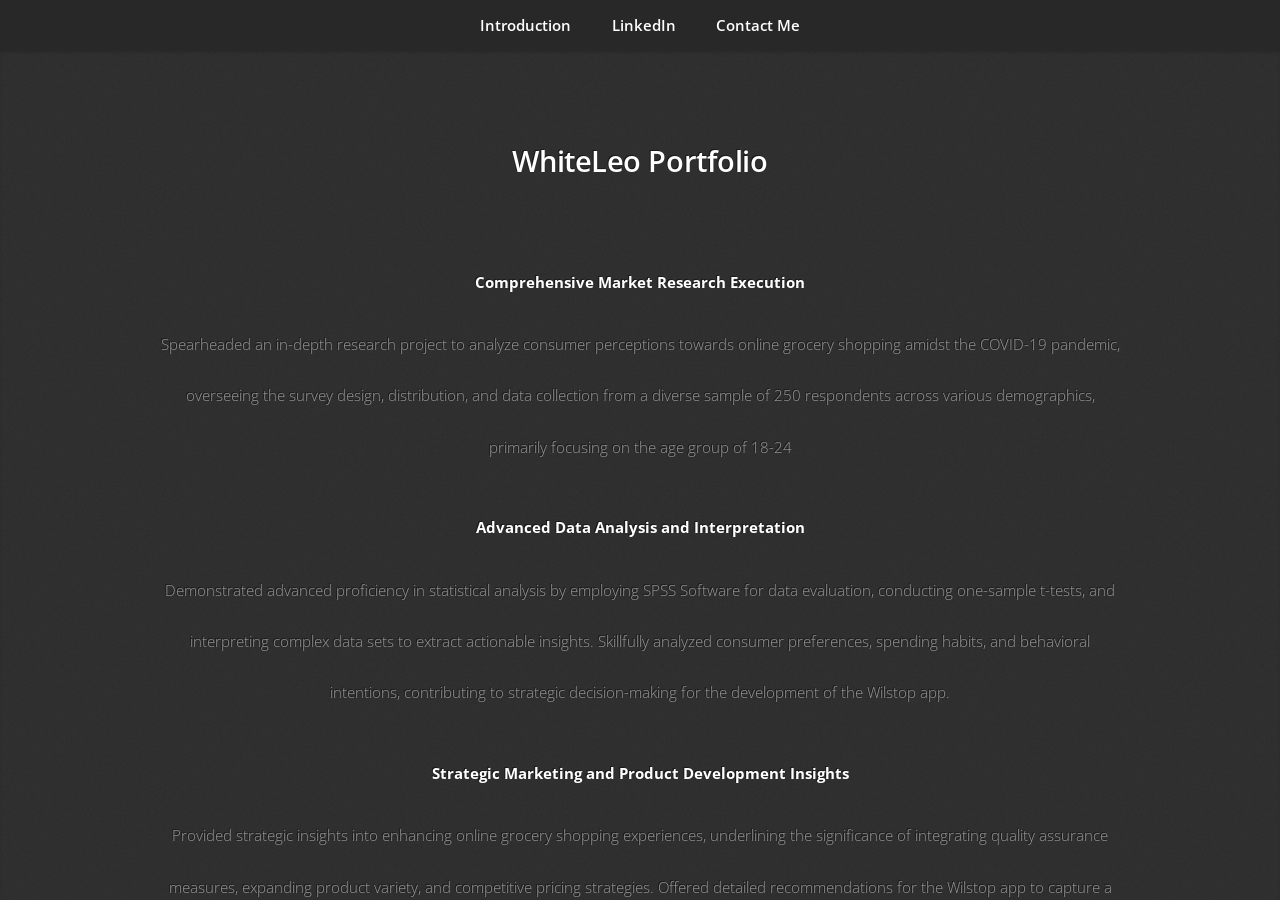
<file: whiteLeo.html>
<!DOCTYPE HTML>
<html>
    <head>
        <title>Sandeep Reddy Pidaparthi</title>
        <meta charset="utf-8" />
        <meta name="viewport" content="width=device-width, initial-scale=1, user-scalable=no" />
        <link rel="stylesheet" href="assets/css/main.css" />
    </head>
    <body class="is-preload">

        <!-- Nav -->
            <nav id="nav">
                <ul class="container">
					<li><a href="index.html#top">Introduction</a></li>
                    <li><a href="index.htmlw.linkedin.com/in/sandeep-r-pidaparthi/">LinkedIn</a></li>
                    <li><a href="index.html#contact">Contact Me</a></li>
                </ul>

        <!-- Work -->
            <!-- Timeline -->
            <article id="timeline" class="wrapper style4">
                <div class="container">
                    <header>
                        <h2><a href="https://thewhiteleo.com/">WhiteLeo Portfolio</a></h2>
                    </header>
                    <ul class="timeline" style="list-style-type: none;">
                        <li>
                            <div class="timeline-content">
                                <h4>Comprehensive Market Research Execution</h4>
                                <p>Spearheaded an in-depth research project to analyze consumer perceptions towards online grocery shopping amidst the COVID-19 pandemic, overseeing the survey design, distribution, and data collection from a diverse sample of 250 respondents across various demographics, primarily focusing on the age group of 18-24</p>
                                <h4> Advanced Data Analysis and Interpretation</h4>
                                <p>Demonstrated advanced proficiency in statistical analysis by employing SPSS Software for data evaluation, conducting one-sample t-tests, and interpreting complex data sets to extract actionable insights. Skillfully analyzed consumer preferences, spending habits, and behavioral intentions, contributing to strategic decision-making for the development of the Wilstop app.</p>
                                <h4>Strategic Marketing and Product Development Insights</h4>
                                <p>Provided strategic insights into enhancing online grocery shopping experiences, underlining the significance of integrating quality assurance measures, expanding product variety, and competitive pricing strategies. Offered detailed recommendations for the Wilstop app to capture a larger market share by addressing consumer concerns and leveraging opportunities revealed through consumer feedback.</p>
                                <h4>Consumer Behavior Insights and Engagement Strategies</h4>
                                <p>Gained deep insights into consumer shopping behaviors, preferences, and expectations from online grocery platforms. Identified key factors driving consumer satisfaction, including the demand for high-quality products, convenience, and variety. Recommended innovative marketing strategies to increase consumer engagement and loyalty, such as introducing promotional offers and ensuring a diverse range of in-demand and exotic grocery items.</p>
                                <h4>Effective Team Leadership and Collaboration</h4>
                                <p>Played a pivotal role in a collaborative team environment, contributing to all phases of the research project from conceptualization to analysis and reporting. Demonstrated exceptional leadership by coordinating efforts across the team to ensure timely completion and high-quality output.</p>
                                <h4>Impactful Communication of Research Findings</h4>
                                <p>Excellently communicated complex research findings to stakeholders through detailed graphical data interpretations, clear and concise hypothesis testing results, and strategic recommendations. Prepared and presented a comprehensive report that highlighted key findings, consumer insights, and actionable strategies to enhance the Wilstop app's market position.</p>
                                <h4>Innovation and Consumer-Centric Product Strategy</h4>
                                <p>Advocated for the inclusion of niche and in-demand products such as organic foods, exotic spices, and specialty baking ingredients in the Wilstop app's inventory. This recommendation was based on consumer feedback highlighting the difficulty of finding these items in conventional outlets, positioning the app to cater to specific consumer needs and preferences.</p>
                                <h4>Technical Skillset and Analytical Tools Proficiency</h4>
                                <p>Showcased expertise in a range of technical skills and analytical tools, including SPSS for statistical analysis and Google Forms for survey dissemination. Demonstrated a strong understanding of e-commerce fundamentals and consumer behavior analysis, essential for driving growth in digital retail platforms.</p>
                                <h4>T-tests</h4>
                                <div class="image-container">
                                    <img src="images/whiteleo1.png" alt="Calculation 1" style="width: 33%;" />
                                    <img src="images/whiteleo2.png" alt="Calculation 2" style="width: 33%;" />
                                    <img src="images/whiteleo3.png" alt="Calculation 3" style="width: 33%;" />
                                </div>
                            </div>    
                        </li>
                    </ul>
                </div>
            </article>
        <!-- Scripts -->
            <script src="assets/js/jquery.min.js"></script>
            <script src="assets/js/jquery.scrolly.min.js"></script>
            <script src="assets/js/breakpoints.min.js"></script>
            <script src="assets/js/main.js"></script>

    </body>
</html>
</file>
<file: assets/css/main.css>
@import url("https://fonts.googleapis.com/css?family=Open+Sans:300,300italic,600,600italic,700");

/*
	Miniport by HTML5 UP
	html5up.net | @ajlkn
	Free for personal and commercial use under the CCA 3.0 license (html5up.net/license)
*/

html, body, div, span, applet, object,
iframe, h1, h2, h3, h4, h5, h6, p, blockquote,
pre, a, abbr, acronym, address, big, cite,
code, del, dfn, em, img, ins, kbd, q, s, samp,
small, strike, strong, sub, sup, tt, var, b,
u, i, center, dl, dt, dd, ol, ul, li, fieldset,
form, label, legend, table, caption, tbody,
tfoot, thead, tr, th, td, article, aside,
canvas, details, embed, figure, figcaption,
footer, header, hgroup, menu, nav, output, ruby,
section, summary, time, mark, audio, video {
	margin: 0;
	padding: 0;
	border: 0;
	font-size: 100%;
	font: inherit;
	vertical-align: baseline;}

article, aside, details, figcaption, figure,
footer, header, hgroup, menu, nav, section {
	display: block;}

body {
	line-height: 1;
}

ol, ul {
	list-style: none;
}

blockquote, q {
	quotes: none;
}

	blockquote:before, blockquote:after, q:before, q:after {
		content: '';
		content: none;
	}

table {
	border-collapse: collapse;
	border-spacing: 0;
}

body {
	-webkit-text-size-adjust: none;
}

mark {
	background-color: transparent;
	color: inherit;
}

input::-moz-focus-inner {
	border: 0;
	padding: 0;
}

input, select, textarea {
	-moz-appearance: none;
	-webkit-appearance: none;
	-ms-appearance: none;
	appearance: none;
}

/* Basic */

	html {
		box-sizing: border-box;
	}

	*, *:before, *:after {
		box-sizing: inherit;
	}

	body {
		padding-top: 3.5em;
	}

		body.is-preload *, body.is-preload *:before, body.is-preload *:after {
			-moz-animation: none !important;
			-webkit-animation: none !important;
			-ms-animation: none !important;
			animation: none !important;
			-moz-transition: none !important;
			-webkit-transition: none !important;
			-ms-transition: none !important;
			transition: none !important;
		}

	body, input, textarea, select {
		font-family: 'Open Sans', sans-serif;
		line-height: 1.85em;
		color: #888;
		font-weight: 300;
		font-size: 13pt;
	}

	a {
		-moz-transition: color .2s ease-in-out;
		-webkit-transition: color .2s ease-in-out;
		-ms-transition: color .2s ease-in-out;
		transition: color .2s ease-in-out;
		color: #43B3E0;
		text-decoration: underline;
	}

		a:hover {
			color: #43bff0 !important;
		}

		a img {
			border: 0;
		}

	b, strong {
		font-weight: 600;
		color: #3e3e3e;
	}

	i, em {
		font-style: italic;
	}

	sub {
		position: relative;
		top: 0.5em;
		font-size: 0.8em;
	}

	sup {
		position: relative;
		top: -0.5em;
		font-size: 0.8em;
	}

	blockquote {
		border-left: solid 0.75em #eee;
		padding: 1em 0 1em 1.5em;
		font-style: italic;
	}

	h1, h2, h3, h4, h5, h6 {
		color: #3e3e3e;
		margin: 0 0 0.75em 0;
	}

	h1 a, h2 a, h3 a, h4 a, h5 a, h6 a {
		text-decoration: none;
		color: inherit;
	}

	h2, h3, h4, h5, h6 {
		font-weight: 700;
	}

	h1 {
		font-size: 3.25em;
		letter-spacing: -0.025em;
		font-weight: 300;
	}

		h1 strong {
			font-weight: 700;
		}

	h2 {
		font-size: 2em;
		letter-spacing: -0.015em;
	}

	h3 {
		font-size: 1.5em;
		letter-spacing: -0.015em;
	}

	em, i {
		font-style: italic;
	}

	br.clear {
		clear: both;
	}

	hr {
		border: 0;
		border-top: solid 1px #444;
		border-top-color: rgba(0, 0, 0, 0.35);
		box-shadow: 0px 1px 0px 0px rgba(255, 255, 255, 0.1);
		height: 1px;
		margin: 3em 0;
	}

	p, ul, ol, dl, table {
		margin-bottom: 2em;
	}

	header {
		margin: 0 0 3em 0;
	}

		header > p {
			font-size: 1.25em;
			margin: 0;
		}

	footer {
		margin: 3em 0 0 0;
	}

		footer > p {
			font-size: 1.25em;
		}

/* Container */

	.container {
		margin: 0 auto;
		max-width: calc(100% - 50px);
		width: 1200px;
	}

		.container.medium {
			width: 900px;
		}

		@media screen and (max-width: 1680px) {

			.container {
				width: 1200px;
			}

				.container.medium {
					width: 900px;
				}

		}

		@media screen and (max-width: 1280px) {

			.container {
				width: 960px;
			}

				.container.medium {
					width: 720px;
				}

		}

		@media screen and (max-width: 980px) {

			.container {
				width: 100%;
			}

				.container.medium {
					width: 75%;
				}

		}

		@media screen and (max-width: 736px) {

			.container {
				width: 100%;
				max-width: calc(100% - 30px);
			}

				.container.medium {
					width: 100%;
				}

		}

/* Row */

	.row {
		display: flex;
		flex-wrap: wrap;
		box-sizing: border-box;
		align-items: stretch;
	}

		.row > * {
			box-sizing: border-box;
		}

		.row.gtr-uniform > * > :last-child {
			margin-bottom: 0;
		}

		.row.aln-left {
			justify-content: flex-start;
		}

		.row.aln-center {
			justify-content: center;
		}

		.row.aln-right {
			justify-content: flex-end;
		}

		.row.aln-top {
			align-items: flex-start;
		}

		.row.aln-middle {
			align-items: center;
		}

		.row.aln-bottom {
			align-items: flex-end;
		}

		.row > .imp {
			order: -1;
		}

		.row > .col-1 {
			width: 8.33333%;
		}

		.row > .off-1 {
			margin-left: 8.33333%;
		}

		.row > .col-2 {
			width: 16.66667%;
		}

		.row > .off-2 {
			margin-left: 16.66667%;
		}

		.row > .col-3 {
			width: 25%;
		}

		.row > .off-3 {
			margin-left: 25%;
		}

		.row > .col-4 {
			width: 33.33333%;
		}

		.row > .off-4 {
			margin-left: 33.33333%;
		}

		.row > .col-5 {
			width: 41.66667%;
		}

		.row > .off-5 {
			margin-left: 41.66667%;
		}

		.row > .col-6 {
			width: 50%;
		}

		.row > .off-6 {
			margin-left: 50%;
		}

		.row > .col-7 {
			width: 58.33333%;
		}

		.row > .off-7 {
			margin-left: 58.33333%;
		}

		.row > .col-8 {
			width: 66.66667%;
		}

		.row > .off-8 {
			margin-left: 66.66667%;
		}

		.row > .col-9 {
			width: 75%;
		}

		.row > .off-9 {
			margin-left: 75%;
		}

		.row > .col-10 {
			width: 83.33333%;
		}

		.row > .off-10 {
			margin-left: 83.33333%;
		}

		.row > .col-11 {
			width: 91.66667%;
		}

		.row > .off-11 {
			margin-left: 91.66667%;
		}

		.row > .col-12 {
			width: 100%;
		}

		.row > .off-12 {
			margin-left: 100%;
		}

		.row.gtr-0 {
			margin-top: 0px;
			margin-left: 0px;
		}

			.row.gtr-0 > * {
				padding: 0px 0 0 0px;
			}

			.row.gtr-0.gtr-uniform {
				margin-top: 0px;
			}

				.row.gtr-0.gtr-uniform > * {
					padding-top: 0px;
				}

		.row.gtr-25 {
			margin-top: -6.25px;
			margin-left: -6.25px;
		}

			.row.gtr-25 > * {
				padding: 6.25px 0 0 6.25px;
			}

			.row.gtr-25.gtr-uniform {
				margin-top: -6.25px;
			}

				.row.gtr-25.gtr-uniform > * {
					padding-top: 6.25px;
				}

		.row.gtr-50 {
			margin-top: -12.5px;
			margin-left: -12.5px;
		}

			.row.gtr-50 > * {
				padding: 12.5px 0 0 12.5px;
			}

			.row.gtr-50.gtr-uniform {
				margin-top: -12.5px;
			}

				.row.gtr-50.gtr-uniform > * {
					padding-top: 12.5px;
				}

		.row {
			margin-top: -25px;
			margin-left: -25px;
		}

			.row > * {
				padding: 25px 0 0 25px;
			}

			.row.gtr-uniform {
				margin-top: -25px;
			}

				.row.gtr-uniform > * {
					padding-top: 25px;
				}

		.row.gtr-150 {
			margin-top: -37.5px;
			margin-left: -37.5px;
		}

			.row.gtr-150 > * {
				padding: 37.5px 0 0 37.5px;
			}

			.row.gtr-150.gtr-uniform {
				margin-top: -37.5px;
			}

				.row.gtr-150.gtr-uniform > * {
					padding-top: 37.5px;
				}

		.row.gtr-200 {
			margin-top: -50px;
			margin-left: -50px;
		}

			.row.gtr-200 > * {
				padding: 50px 0 0 50px;
			}

			.row.gtr-200.gtr-uniform {
				margin-top: -50px;
			}

				.row.gtr-200.gtr-uniform > * {
					padding-top: 50px;
				}

		@media screen and (max-width: 1680px) {

			.row {
				display: flex;
				flex-wrap: wrap;
				box-sizing: border-box;
				align-items: stretch;
			}

				.row > * {
					box-sizing: border-box;
				}

				.row.gtr-uniform > * > :last-child {
					margin-bottom: 0;
				}

				.row.aln-left {
					justify-content: flex-start;
				}

				.row.aln-center {
					justify-content: center;
				}

				.row.aln-right {
					justify-content: flex-end;
				}

				.row.aln-top {
					align-items: flex-start;
				}

				.row.aln-middle {
					align-items: center;
				}

				.row.aln-bottom {
					align-items: flex-end;
				}

				.row > .imp-xlarge {
					order: -1;
				}

				.row > .col-1-xlarge {
					width: 8.33333%;
				}

				.row > .off-1-xlarge {
					margin-left: 8.33333%;
				}

				.row > .col-2-xlarge {
					width: 16.66667%;
				}

				.row > .off-2-xlarge {
					margin-left: 16.66667%;
				}

				.row > .col-3-xlarge {
					width: 25%;
				}

				.row > .off-3-xlarge {
					margin-left: 25%;
				}

				.row > .col-4-xlarge {
					width: 33.33333%;
				}

				.row > .off-4-xlarge {
					margin-left: 33.33333%;
				}

				.row > .col-5-xlarge {
					width: 41.66667%;
				}

				.row > .off-5-xlarge {
					margin-left: 41.66667%;
				}

				.row > .col-6-xlarge {
					width: 50%;
				}

				.row > .off-6-xlarge {
					margin-left: 50%;
				}

				.row > .col-7-xlarge {
					width: 58.33333%;
				}

				.row > .off-7-xlarge {
					margin-left: 58.33333%;
				}

				.row > .col-8-xlarge {
					width: 66.66667%;
				}

				.row > .off-8-xlarge {
					margin-left: 66.66667%;
				}

				.row > .col-9-xlarge {
					width: 75%;
				}

				.row > .off-9-xlarge {
					margin-left: 75%;
				}

				.row > .col-10-xlarge {
					width: 83.33333%;
				}

				.row > .off-10-xlarge {
					margin-left: 83.33333%;
				}

				.row > .col-11-xlarge {
					width: 91.66667%;
				}

				.row > .off-11-xlarge {
					margin-left: 91.66667%;
				}

				.row > .col-12-xlarge {
					width: 100%;
				}

				.row > .off-12-xlarge {
					margin-left: 100%;
				}

				.row.gtr-0 {
					margin-top: 0px;
					margin-left: 0px;
				}

					.row.gtr-0 > * {
						padding: 0px 0 0 0px;
					}

					.row.gtr-0.gtr-uniform {
						margin-top: 0px;
					}

						.row.gtr-0.gtr-uniform > * {
							padding-top: 0px;
						}

				.row.gtr-25 {
					margin-top: -6.25px;
					margin-left: -6.25px;
				}

					.row.gtr-25 > * {
						padding: 6.25px 0 0 6.25px;
					}

					.row.gtr-25.gtr-uniform {
						margin-top: -6.25px;
					}

						.row.gtr-25.gtr-uniform > * {
							padding-top: 6.25px;
						}

				.row.gtr-50 {
					margin-top: -12.5px;
					margin-left: -12.5px;
				}

					.row.gtr-50 > * {
						padding: 12.5px 0 0 12.5px;
					}

					.row.gtr-50.gtr-uniform {
						margin-top: -12.5px;
					}

						.row.gtr-50.gtr-uniform > * {
							padding-top: 12.5px;
						}

				.row {
					margin-top: -25px;
					margin-left: -25px;
				}

					.row > * {
						padding: 25px 0 0 25px;
					}

					.row.gtr-uniform {
						margin-top: -25px;
					}

						.row.gtr-uniform > * {
							padding-top: 25px;
						}

				.row.gtr-150 {
					margin-top: -37.5px;
					margin-left: -37.5px;
				}

					.row.gtr-150 > * {
						padding: 37.5px 0 0 37.5px;
					}

					.row.gtr-150.gtr-uniform {
						margin-top: -37.5px;
					}

						.row.gtr-150.gtr-uniform > * {
							padding-top: 37.5px;
						}

				.row.gtr-200 {
					margin-top: -50px;
					margin-left: -50px;
				}

					.row.gtr-200 > * {
						padding: 50px 0 0 50px;
					}

					.row.gtr-200.gtr-uniform {
						margin-top: -50px;
					}

						.row.gtr-200.gtr-uniform > * {
							padding-top: 50px;
						}

		}

		@media screen and (max-width: 1280px) {

			.row {
				display: flex;
				flex-wrap: wrap;
				box-sizing: border-box;
				align-items: stretch;
			}

				.row > * {
					box-sizing: border-box;
				}

				.row.gtr-uniform > * > :last-child {
					margin-bottom: 0;
				}

				.row.aln-left {
					justify-content: flex-start;
				}

				.row.aln-center {
					justify-content: center;
				}

				.row.aln-right {
					justify-content: flex-end;
				}

				.row.aln-top {
					align-items: flex-start;
				}

				.row.aln-middle {
					align-items: center;
				}

				.row.aln-bottom {
					align-items: flex-end;
				}

				.row > .imp-large {
					order: -1;
				}

				.row > .col-1-large {
					width: 8.33333%;
				}

				.row > .off-1-large {
					margin-left: 8.33333%;
				}

				.row > .col-2-large {
					width: 16.66667%;
				}

				.row > .off-2-large {
					margin-left: 16.66667%;
				}

				.row > .col-3-large {
					width: 25%;
				}

				.row > .off-3-large {
					margin-left: 25%;
				}

				.row > .col-4-large {
					width: 33.33333%;
				}

				.row > .off-4-large {
					margin-left: 33.33333%;
				}

				.row > .col-5-large {
					width: 41.66667%;
				}

				.row > .off-5-large {
					margin-left: 41.66667%;
				}

				.row > .col-6-large {
					width: 50%;
				}

				.row > .off-6-large {
					margin-left: 50%;
				}

				.row > .col-7-large {
					width: 58.33333%;
				}

				.row > .off-7-large {
					margin-left: 58.33333%;
				}

				.row > .col-8-large {
					width: 66.66667%;
				}

				.row > .off-8-large {
					margin-left: 66.66667%;
				}

				.row > .col-9-large {
					width: 75%;
				}

				.row > .off-9-large {
					margin-left: 75%;
				}

				.row > .col-10-large {
					width: 83.33333%;
				}

				.row > .off-10-large {
					margin-left: 83.33333%;
				}

				.row > .col-11-large {
					width: 91.66667%;
				}

				.row > .off-11-large {
					margin-left: 91.66667%;
				}

				.row > .col-12-large {
					width: 100%;
				}

				.row > .off-12-large {
					margin-left: 100%;
				}

				.row.gtr-0 {
					margin-top: 0px;
					margin-left: 0px;
				}

					.row.gtr-0 > * {
						padding: 0px 0 0 0px;
					}

					.row.gtr-0.gtr-uniform {
						margin-top: 0px;
					}

						.row.gtr-0.gtr-uniform > * {
							padding-top: 0px;
						}

				.row.gtr-25 {
					margin-top: -6.25px;
					margin-left: -6.25px;
				}

					.row.gtr-25 > * {
						padding: 6.25px 0 0 6.25px;
					}

					.row.gtr-25.gtr-uniform {
						margin-top: -6.25px;
					}

						.row.gtr-25.gtr-uniform > * {
							padding-top: 6.25px;
						}

				.row.gtr-50 {
					margin-top: -12.5px;
					margin-left: -12.5px;
				}

					.row.gtr-50 > * {
						padding: 12.5px 0 0 12.5px;
					}

					.row.gtr-50.gtr-uniform {
						margin-top: -12.5px;
					}

						.row.gtr-50.gtr-uniform > * {
							padding-top: 12.5px;
						}

				.row {
					margin-top: -25px;
					margin-left: -25px;
				}

					.row > * {
						padding: 25px 0 0 25px;
					}

					.row.gtr-uniform {
						margin-top: -25px;
					}

						.row.gtr-uniform > * {
							padding-top: 25px;
						}

				.row.gtr-150 {
					margin-top: -37.5px;
					margin-left: -37.5px;
				}

					.row.gtr-150 > * {
						padding: 37.5px 0 0 37.5px;
					}

					.row.gtr-150.gtr-uniform {
						margin-top: -37.5px;
					}

						.row.gtr-150.gtr-uniform > * {
							padding-top: 37.5px;
						}

				.row.gtr-200 {
					margin-top: -50px;
					margin-left: -50px;
				}

					.row.gtr-200 > * {
						padding: 50px 0 0 50px;
					}

					.row.gtr-200.gtr-uniform {
						margin-top: -50px;
					}

						.row.gtr-200.gtr-uniform > * {
							padding-top: 50px;
						}

		}

		@media screen and (max-width: 980px) {

			.row {
				display: flex;
				flex-wrap: wrap;
				box-sizing: border-box;
				align-items: stretch;
			}

				.row > * {
					box-sizing: border-box;
				}

				.row.gtr-uniform > * > :last-child {
					margin-bottom: 0;
				}

				.row.aln-left {
					justify-content: flex-start;
				}

				.row.aln-center {
					justify-content: center;
				}

				.row.aln-right {
					justify-content: flex-end;
				}

				.row.aln-top {
					align-items: flex-start;
				}

				.row.aln-middle {
					align-items: center;
				}

				.row.aln-bottom {
					align-items: flex-end;
				}

				.row > .imp-medium {
					order: -1;
				}

				.row > .col-1-medium {
					width: 8.33333%;
				}

				.row > .off-1-medium {
					margin-left: 8.33333%;
				}

				.row > .col-2-medium {
					width: 16.66667%;
				}

				.row > .off-2-medium {
					margin-left: 16.66667%;
				}

				.row > .col-3-medium {
					width: 25%;
				}

				.row > .off-3-medium {
					margin-left: 25%;
				}

				.row > .col-4-medium {
					width: 33.33333%;
				}

				.row > .off-4-medium {
					margin-left: 33.33333%;
				}

				.row > .col-5-medium {
					width: 41.66667%;
				}

				.row > .off-5-medium {
					margin-left: 41.66667%;
				}

				.row > .col-6-medium {
					width: 50%;
				}

				.row > .off-6-medium {
					margin-left: 50%;
				}

				.row > .col-7-medium {
					width: 58.33333%;
				}

				.row > .off-7-medium {
					margin-left: 58.33333%;
				}

				.row > .col-8-medium {
					width: 66.66667%;
				}

				.row > .off-8-medium {
					margin-left: 66.66667%;
				}

				.row > .col-9-medium {
					width: 75%;
				}

				.row > .off-9-medium {
					margin-left: 75%;
				}

				.row > .col-10-medium {
					width: 83.33333%;
				}

				.row > .off-10-medium {
					margin-left: 83.33333%;
				}

				.row > .col-11-medium {
					width: 91.66667%;
				}

				.row > .off-11-medium {
					margin-left: 91.66667%;
				}

				.row > .col-12-medium {
					width: 100%;
				}

				.row > .off-12-medium {
					margin-left: 100%;
				}

				.row.gtr-0 {
					margin-top: 0px;
					margin-left: 0px;
				}

					.row.gtr-0 > * {
						padding: 0px 0 0 0px;
					}

					.row.gtr-0.gtr-uniform {
						margin-top: 0px;
					}

						.row.gtr-0.gtr-uniform > * {
							padding-top: 0px;
						}

				.row.gtr-25 {
					margin-top: -6.25px;
					margin-left: -6.25px;
				}

					.row.gtr-25 > * {
						padding: 6.25px 0 0 6.25px;
					}

					.row.gtr-25.gtr-uniform {
						margin-top: -6.25px;
					}

						.row.gtr-25.gtr-uniform > * {
							padding-top: 6.25px;
						}

				.row.gtr-50 {
					margin-top: -12.5px;
					margin-left: -12.5px;
				}

					.row.gtr-50 > * {
						padding: 12.5px 0 0 12.5px;
					}

					.row.gtr-50.gtr-uniform {
						margin-top: -12.5px;
					}

						.row.gtr-50.gtr-uniform > * {
							padding-top: 12.5px;
						}

				.row {
					margin-top: -25px;
					margin-left: -25px;
				}

					.row > * {
						padding: 25px 0 0 25px;
					}

					.row.gtr-uniform {
						margin-top: -25px;
					}

						.row.gtr-uniform > * {
							padding-top: 25px;
						}

				.row.gtr-150 {
					margin-top: -37.5px;
					margin-left: -37.5px;
				}

					.row.gtr-150 > * {
						padding: 37.5px 0 0 37.5px;
					}

					.row.gtr-150.gtr-uniform {
						margin-top: -37.5px;
					}

						.row.gtr-150.gtr-uniform > * {
							padding-top: 37.5px;
						}

				.row.gtr-200 {
					margin-top: -50px;
					margin-left: -50px;
				}

					.row.gtr-200 > * {
						padding: 50px 0 0 50px;
					}

					.row.gtr-200.gtr-uniform {
						margin-top: -50px;
					}

						.row.gtr-200.gtr-uniform > * {
							padding-top: 50px;
						}

		}

		@media screen and (max-width: 736px) {

			.row {
				display: flex;
				flex-wrap: wrap;
				box-sizing: border-box;
				align-items: stretch;
			}

				.row > * {
					box-sizing: border-box;
				}

				.row.gtr-uniform > * > :last-child {
					margin-bottom: 0;
				}

				.row.aln-left {
					justify-content: flex-start;
				}

				.row.aln-center {
					justify-content: center;
				}

				.row.aln-right {
					justify-content: flex-end;
				}

				.row.aln-top {
					align-items: flex-start;
				}

				.row.aln-middle {
					align-items: center;
				}

				.row.aln-bottom {
					align-items: flex-end;
				}

				.row > .imp-small {
					order: -1;
				}

				.row > .col-1-small {
					width: 8.33333%;
				}

				.row > .off-1-small {
					margin-left: 8.33333%;
				}

				.row > .col-2-small {
					width: 16.66667%;
				}

				.row > .off-2-small {
					margin-left: 16.66667%;
				}

				.row > .col-3-small {
					width: 25%;
				}

				.row > .off-3-small {
					margin-left: 25%;
				}

				.row > .col-4-small {
					width: 33.33333%;
				}

				.row > .off-4-small {
					margin-left: 33.33333%;
				}

				.row > .col-5-small {
					width: 41.66667%;
				}

				.row > .off-5-small {
					margin-left: 41.66667%;
				}

				.row > .col-6-small {
					width: 50%;
				}

				.row > .off-6-small {
					margin-left: 50%;
				}

				.row > .col-7-small {
					width: 58.33333%;
				}

				.row > .off-7-small {
					margin-left: 58.33333%;
				}

				.row > .col-8-small {
					width: 66.66667%;
				}

				.row > .off-8-small {
					margin-left: 66.66667%;
				}

				.row > .col-9-small {
					width: 75%;
				}

				.row > .off-9-small {
					margin-left: 75%;
				}

				.row > .col-10-small {
					width: 83.33333%;
				}

				.row > .off-10-small {
					margin-left: 83.33333%;
				}

				.row > .col-11-small {
					width: 91.66667%;
				}

				.row > .off-11-small {
					margin-left: 91.66667%;
				}

				.row > .col-12-small {
					width: 100%;
				}

				.row > .off-12-small {
					margin-left: 100%;
				}

				.row.gtr-0 {
					margin-top: 0px;
					margin-left: 0px;
				}

					.row.gtr-0 > * {
						padding: 0px 0 0 0px;
					}

					.row.gtr-0.gtr-uniform {
						margin-top: 0px;
					}

						.row.gtr-0.gtr-uniform > * {
							padding-top: 0px;
						}

				.row.gtr-25 {
					margin-top: -3.75px;
					margin-left: -3.75px;
				}

					.row.gtr-25 > * {
						padding: 3.75px 0 0 3.75px;
					}

					.row.gtr-25.gtr-uniform {
						margin-top: -3.75px;
					}

						.row.gtr-25.gtr-uniform > * {
							padding-top: 3.75px;
						}

				.row.gtr-50 {
					margin-top: -7.5px;
					margin-left: -7.5px;
				}

					.row.gtr-50 > * {
						padding: 7.5px 0 0 7.5px;
					}

					.row.gtr-50.gtr-uniform {
						margin-top: -7.5px;
					}

						.row.gtr-50.gtr-uniform > * {
							padding-top: 7.5px;
						}

				.row {
					margin-top: -15px;
					margin-left: -15px;
				}

					.row > * {
						padding: 15px 0 0 15px;
					}

					.row.gtr-uniform {
						margin-top: -15px;
					}

						.row.gtr-uniform > * {
							padding-top: 15px;
						}

				.row.gtr-150 {
					margin-top: -22.5px;
					margin-left: -22.5px;
				}

					.row.gtr-150 > * {
						padding: 22.5px 0 0 22.5px;
					}

					.row.gtr-150.gtr-uniform {
						margin-top: -22.5px;
					}

						.row.gtr-150.gtr-uniform > * {
							padding-top: 22.5px;
						}

				.row.gtr-200 {
					margin-top: -30px;
					margin-left: -30px;
				}

					.row.gtr-200 > * {
						padding: 30px 0 0 30px;
					}

					.row.gtr-200.gtr-uniform {
						margin-top: -30px;
					}

						.row.gtr-200.gtr-uniform > * {
							padding-top: 30px;
						}

		}

/* Form */

	form label {
		color: #3e3e3e;
		font-weight: 700;
		display: block;
		margin: 0 0 0.5em 0;
	}

	form input[type=text],
	form input[type=email],
	form input[type=password],
	form select,
	form textarea {
		-moz-transition: background .2s ease-in-out, box-shadow .2s ease-in-out;
		-webkit-transition: background .2s ease-in-out, box-shadow .2s ease-in-out;
		-ms-transition: background .2s ease-in-out, box-shadow .2s ease-in-out;
		transition: background .2s ease-in-out, box-shadow .2s ease-in-out;
		-webkit-appearance: none;
		display: block;
		border: 0;
		padding: 0.75em;
		font-size: 1em;
		border-radius: 8px;
		border: solid 1px #ddd;
		background: #fff;
		color: #bbb;
		box-shadow: inset 0px 2px 3px 1px rgba(0, 0, 0, 0.05), 0px 1px 0px 0px rgba(255, 255, 255, 0.025);
		width: 100%;
	}

		form input[type=text]:focus,
		form input[type=email]:focus,
		form input[type=password]:focus,
		form select:focus,
		form textarea:focus {
			background: #fafafa;
			box-shadow: inset 0px 2px 5px 0px rgba(0, 0, 0, 0.05), 0px 1px 0px 0px rgba(255, 255, 255, 0.025), inset 0px 0px 2px 1px #43bff0;
		}

	form textarea {
		height: 15em;
	}

	form .actions:last-child {
		margin-bottom: 0;
	}

	form ::-webkit-input-placeholder {
		color: #555 !important;
	}

	form :-moz-placeholder {
		color: #555 !important;
	}

	form ::-moz-placeholder {
		color: #555 !important;
	}

	form :-ms-input-placeholder {
		color: #555 !important;
	}

	form ::-moz-focus-inner {
		border: 0;
	}

/* Tables */

	table {
		width: 100%;
	}

		table.default {
			width: 100%;
		}

			table.default tr {
				border-top: solid 1px #eee;
			}

				table.default tr:first-child {
					border-top: 0;
				}

			table.default td {
				padding: 0.5em 1em 0.5em 1em;
			}

			table.default th {
				text-align: left;
				padding: 0.5em 1em 0.5em 1em;
				font-weight: 600;
				margin: 0 0 1em 0;
			}

			table.default thead {
				background: #4f4f4f;
				color: #fff;
			}

/* Section/Article */

	section, article {
		margin-bottom: 3em;
	}

	section > :last-child,
	article > :last-child,
	section:last-child,
	article:last-child {
		margin-bottom: 0;
	}

/* Image */

	.image {
		display: inline-block;
		position: relative;
	}

		.image img {
			display: block;
			width: 100%;
		}

		.image.fit {
			display: block;
			width: 100%;
		}

		.image.featured {
			display: block;
			width: 100%;
			margin: 0 0 2em 0;
		}

		.image.left {
			float: left;
			margin: 0 2em 2em 0;
		}

		.image.centered {
			display: block;
			margin: 0 0 2em 0;
		}

			.image.centered img {
				margin: 0 auto;
				width: auto;
			}

/* Button */

	input[type="button"],
	input[type="submit"],
	input[type="reset"],
	button,
	.button {
		background-image: url("images/bg.png"), -moz-linear-gradient(top, rgba(0, 0, 0, 0), rgba(0, 0, 0, 0.2));
		background-image: url("images/bg.png"), -webkit-linear-gradient(top, rgba(0, 0, 0, 0), rgba(0, 0, 0, 0.2));
		background-image: url("images/bg.png"), -ms-linear-gradient(top, rgba(0, 0, 0, 0), rgba(0, 0, 0, 0.2));
		background-image: url("images/bg.png"), linear-gradient(top, rgba(0, 0, 0, 0), rgba(0, 0, 0, 0.2));
		-moz-transition: background-color .2s ease-in-out;
		-webkit-transition: background-color .2s ease-in-out;
		-ms-transition: background-color .2s ease-in-out;
		transition: background-color .2s ease-in-out;
		-webkit-appearance: none;
		position: relative;
		display: inline-block;
		color: #fff !important;
		text-decoration: none;
		font-weight: 700;
		border: 0;
		outline: 0;
		cursor: pointer;
		border-radius: 8px;
		text-shadow: -1px -1px 0.5px rgba(0, 0, 0, 0.5);
		overflow: hidden;
		box-shadow: inset 0px 0px 0px 1px rgba(0, 0, 0, 0.5), inset 0px 2px 1px 0px rgba(255, 255, 255, 0.75);
		background-color: #43B3E0;
		padding: 1em 2.35em 1em 2.35em;
		font-size: 1.1em;
		max-width: 24em;
	}

		input[type="button"]:hover,
		input[type="submit"]:hover,
		input[type="reset"]:hover,
		button:hover,
		.button:hover {
			background-color: #43bff0;
			color: #fff !important;
		}

		input[type="button"]:active,
		input[type="submit"]:active,
		input[type="reset"]:active,
		button:active,
		.button:active {
			background-color: #3BA8D3;
			top: 1px;
		}

		input[type="button"].large,
		input[type="submit"].large,
		input[type="reset"].large,
		button.large,
		.button.large {
			font-size: 1.5em;
			letter-spacing: -0.025em;
		}

		input[type="button"].alt,
		input[type="submit"].alt,
		input[type="reset"].alt,
		button.alt,
		.button.alt {
			background-color: #444;
			box-shadow: inset 0px 0px 0px 1px #242424, inset 0px 2px 1px 0px rgba(255, 255, 255, 0.2);
		}

			input[type="button"].alt:hover,
			input[type="submit"].alt:hover,
			input[type="reset"].alt:hover,
			button.alt:hover,
			.button.alt:hover {
				background-color: #4f4f4f;
				color: #fff !important;
			}

			input[type="button"].alt:active,
			input[type="submit"].alt:active,
			input[type="reset"].alt:active,
			button.alt:active,
			.button.alt:active {
				background-color: #3f3f3f;
			}

/* List */

	ul {
		list-style: disc;
		padding-left: 1em;
	}

		ul li {
			padding-left: 0.5em;
		}

	ol {
		list-style: decimal;
		padding-left: 1.25em;
	}

		ol li {
			padding-left: 0.25em;
		}

/* Social */

	ul.social {
		cursor: default;
		margin: 0;
		list-style: none;
		padding-left: 0;
	}

		ul.social li {
			position: relative;
			display: inline-block;
			margin: 0.25em;
			top: 0;
			padding-left: 0;
		}

			ul.social li a {
				-moz-transition: top .2s ease-in-out;
				-webkit-transition: top .2s ease-in-out;
				-ms-transition: top .2s ease-in-out;
				transition: top .2s ease-in-out;
				display: block;
				width: 48px;
				height: 48px;
				border-radius: 6px;
				top: 0;
				position: relative;
			}

				ul.social li a:before {
					background-image: url("images/bg.png"), -moz-linear-gradient(top, rgba(0, 0, 0, 0), rgba(0, 0, 0, 0.2));
					background-image: url("images/bg.png"), -webkit-linear-gradient(top, rgba(0, 0, 0, 0), rgba(0, 0, 0, 0.2));
					background-image: url("images/bg.png"), -ms-linear-gradient(top, rgba(0, 0, 0, 0), rgba(0, 0, 0, 0.2));
					background-image: url("images/bg.png"), linear-gradient(top, rgba(0, 0, 0, 0), rgba(0, 0, 0, 0.2));
					-moz-transition: background-color .2s ease-in-out;
					-webkit-transition: background-color .2s ease-in-out;
					-ms-transition: background-color .2s ease-in-out;
					transition: background-color .2s ease-in-out;
					background-color: #444;
					border-radius: 6px;
					box-shadow: inset 0px 0px 0px 1px #282828, inset 0px 2px 1px 0px rgba(255, 255, 255, 0.1);
					color: #2E2E2E !important;
					display: block;
					font-size: 26px;
					height: 48px;
					line-height: 48px;
					text-align: center;
					outline: 0;
					overflow: hidden;
					text-shadow: 1px 1px 0px rgba(255, 255, 255, 0.1);
					width: 48px;
				}

				ul.social li a.fa-twitter {
					background-color: #2DAAE4;
				}

				ul.social li a.fa-facebook-f {
					background-color: #3C5A98;
				}

				ul.social li a.fa-dribbble {
					background-color: #C4376B;
				}

				ul.social li a.fa-linkedin-in {
					background-color: #006599;
				}

				ul.social li a.fa-tumblr {
					background-color: #51718A;
				}

				ul.social li a.fa-google-plus {
					background-color: #DA2713;
				}

				ul.social li a.fa-github {
					background-color: #FAFAFA;
				}

				ul.social li a.fa-rss {
					background-color: #F2600B;
				}

				ul.social li a.fa-instagram {
					background-color: #E0D7C8;
				}

				ul.social li a.fa-foursquare {
					background-color: #39A3D4;
				}

				ul.social li a.fa-skype {
					background-color: #10BEF1;
				}

				ul.social li a.fa-soundcloud {
					background-color: #FE5419;
				}

				ul.social li a.fa-youtube {
					background-color: #BF2E25;
				}

				ul.social li a.fa-blogger {
					background-color: #FF6501;
				}

				ul.social li a.fa-flickr {
					background-color: #0062DB;
				}

				ul.social li a.fa-vimeo {
					background-color: #4C8AB0;
				}

				ul.social li a:hover {
					top: -5px;
				}

					ul.social li a:hover:before {
						background-color: transparent;
					}

/* Actions */

	ul.actions {
		list-style: none;
		padding-left: 0;
	}

		ul.actions li {
			display: inline-block;
			margin: 0 0 0 1em;
			padding-left: 0;
		}

			ul.actions li:first-child {
				margin-left: 0;
			}

/* Box */

	.box {
		background: #fff;
		box-shadow: inset 0px 0px 0px 1px rgba(0, 0, 0, 0.15), 0px 2px 3px 0px rgba(0, 0, 0, 0.1);
		text-align: center;
		padding: 2em;
	}

		.box.style1 {
			padding: 3em 2em 3.5em 2em;
		}

			.box.style1 h3 {
				margin-bottom: 0.5em;
			}

		.box.style2 h3 {
			margin-bottom: 0.25em;
		}

		.box.style2 .image {
			position: relative;
			left: 2em;
			top: 2em;
			margin: -4em 0 4em -4em;
			width: auto;
		}

/* Icons */

	.icon {
		text-decoration: none;
		text-decoration: none;
	}

		.icon:before {
			-moz-osx-font-smoothing: grayscale;
			-webkit-font-smoothing: antialiased;
			display: inline-block;
			font-style: normal;
			font-variant: normal;
			text-rendering: auto;
			line-height: 1;
			text-transform: none !important;
			font-family: 'Font Awesome 5 Free';
			font-weight: 400;
		}

		.icon:before {
			font-size: 1.25em;
		}

		.icon > .label {
			display: none;
		}

		.icon.solid:before {
			font-weight: 900;
		}

		.icon.brands:before {
			font-family: 'Font Awesome 5 Brands';
		}

		.icon.featured {
			color: #EA8A95;
			display: block;
			margin: 0 0 1.5em 0;
			cursor: default;
		}

			.icon.featured:before {
				font-size: 6em;
			}

/* Wrappers */

	.wrapper {
		background-image: url("images/bg.png");
		box-shadow: inset 0px 1px 0px 0px rgba(0, 0, 0, 0.05), inset 0px 2px 3px 0px rgba(0, 0, 0, 0.1);
		padding: 8em 0 8em 0;
		text-align: center;
	}

		.wrapper.style1 {
			background-image: none;
			background-color: #fff;
		}

		.wrapper.style2 {
			background-color: #fafafa;
			text-shadow: 1px 1px 0px #fff;
		}

		.wrapper.style3 {
			background-color: #f4f4f4;
			text-shadow: 1px 1px 0px #fff;
		}

		.wrapper.style4 {
			background-color: #303030;
			color: #999;
			text-shadow: -1px -1px 0px #181818;
		}

			.wrapper.style4 h1, .wrapper.style4 h2, .wrapper.style4 h3, .wrapper.style4 h4, .wrapper.style4 h5, .wrapper.style4 h6 {
				color: #fff;
			}

			.wrapper.style4 form input[type=text],
			.wrapper.style4 form input[type=password],
			.wrapper.style4 form select,
			.wrapper.style4 form textarea {
				border: none;
				background: #282828;
			}

				.wrapper.style4 form input[type=text]:focus,
				.wrapper.style4 form input[type=password]:focus,
				.wrapper.style4 form select:focus,
				.wrapper.style4 form textarea:focus {
					background: #252525;
				}

/* Nav */

	#nav {
		background-color: #282828;
		text-align: center;
		position: fixed;
		left: 0;
		top: 0;
		width: 100%;
		z-index: 10000;
		cursor: default;
		height: 3.5em;
		line-height: 3.5em;
	}

		#nav ul {
			margin-bottom: 0;
			list-style: none;
			padding-left: 0;
		}

		#nav li {
			display: inline-block;
			padding-left: 0;
		}

		#nav a {
			-moz-transition: background-color .2s ease-in-out;
			-webkit-transition: background-color .2s ease-in-out;
			-ms-transition: background-color .2s ease-in-out;
			transition: background-color .2s ease-in-out;
			position: relative;
			display: block;
			color: #fff;
			text-decoration: none;
			outline: 0;
			font-weight: 600;
			border-radius: 8px;
			color: #fff;
			height: 2.5em;
			line-height: 2.5em;
			padding: 0 1.25em;
		}

			#nav a:hover {
				color: #fff !important;
				background: #383838;
			}

			#nav a.active {
				background: #484848;
			}

				#nav a.active:before {
					content: '';
					display: block;
					position: absolute;
					bottom: -0.6em;
					left: 50%;
					margin-left: -0.75em;
					border-left: solid 0.75em transparent;
					border-right: solid 0.75em transparent;
					border-top: solid 0.6em #282828;
				}

/* Articles */

	body > article {
		margin-bottom: 0;
	}

	#top {
		padding: 10em 0 10em 0;
		text-align: left;
	}

		#top .image {
			border-radius: 100%;
			width: 20em;
			height: 20em;
			margin: 0;
		}

			#top .image img {
				border-radius: 100%;
			}

		#top h1 {
			margin-top: 0.35em;
		}

		#top p {
			font-size: 1.5em;
			line-height: 1.75em;
		}

			#top p a {
				color: inherit;
			}

	#contact footer {
		font-size: 0.9em;
	}

/* Copyright */

	#copyright {
		color: #666;
		font-size: 1em;
		line-height: 1em;
		list-style: none;
		padding-left: 0;
		margin-bottom: 0;
	}

		#copyright li {
			display: inline-block;
			border-left: solid 1px rgba(0, 0, 0, 0.5);
			box-shadow: -1px 0px 0px 0px rgba(255, 255, 255, 0.1);
			padding: 0 0 0 1em;
			margin: 0 0 0 1em;
		}

			#copyright li:first-child {
				border: 0;
				box-shadow: none;
				padding-left: 0;
				margin-left: 0;
			}

		#copyright a {
			-moz-transition: color .2s ease-in-out;
			-webkit-transition: color .2s ease-in-out;
			-ms-transition: color .2s ease-in-out;
			transition: color .2s ease-in-out;
			color: inherit;
		}

			#copyright a:hover {
				color: #777;
			}

/* Large */

	@media screen and (max-width: 1280px) {

		/* Basic */

			body {
				font-size: 11pt;
			}

			input, textarea, select {
				font-size: 11pt;
			}

			header {
				margin: 0 0 4em 0;
			}

		/* Wrappers */

			.wrapper {
				padding: 5em 0 5em 0;
				text-align: center;
			}

				.wrapper.style4 .row-special {
					margin: 2em 0 0 0;
					padding: 2em 0 2em 0;
				}

		/* Articles */

			#top {
				padding: 8em 0;
			}

				#top .image {
					width: 24em;
					height: 24em;
					margin: 0;
				}

	}

/* Medium */

	@media screen and (max-width: 980px) {

		/* Articles */

			#top {
				text-align: center;
				padding: 5em 0;
			}

				#top .image {
					margin: 0 auto 2em auto;
				}

	}

/* Small */

	@media screen and (max-width: 736px) {

		/* Basic */

			body {
				padding-top: 44px;
			}

			body, input, textarea, select {
				line-height: 1.75em;
				font-size: 10pt;
				letter-spacing: 0;
			}

			h1, h2, h3, h4, h5, h6 {
				font-size: 1.25em;
				margin: 0 0 0.4em 0;
			}

			h1 {
				font-size: 2.25em;
				line-height: 1.25em;
			}

			header {
				margin: 0 0 2em 0;
			}

				header > p {
					font-size: 1.25em;
				}

			footer {
				margin: 2.5em 0 0 0;
			}

				footer > p {
					font-size: 1.25em;
				}

			hr {
				margin: 1.5em 0 2em 0;
			}

		/* Section/Article */

			section, article {
				clear: both;
			}

		/* Button */

			input[type="button"],
			input[type="submit"],
			input[type="reset"],
			button,
			.button {
				text-align: center;
				font-size: 1.2em;
				width: 100%;
				padding: 1em 0 1em 0;
			}

				input[type="button"].large,
				input[type="submit"].large,
				input[type="reset"].large,
				button.large,
				.button.large {
					font-size: 1.2em;
					letter-spacing: 0;
				}

		/* Social */

			ul.social {
				padding: 1em 0.5em 0 0.5em;
			}

				ul.social li {
					margin: 0.5em 0.5em 0.5em 0.5em;
				}

					ul.social li a {
						top: 0 !important;
					}

						ul.social li a:before {
							background-color: transparent !important;
						}

		/* Actions */

			ul.actions {
				margin: 0;
			}

				ul.actions li {
					display: block;
					margin: 15px 0 0 0;
				}

					ul.actions li:first-child {
						margin-top: 0;
					}

		/* Box */

			.box {
				padding: 30px 20px 30px 20px;
				margin: 0 0 20px 0 !important;
			}

				.box h3 {
					margin-bottom: 0.25em;
				}

				.box .image.centered {
					margin-bottom: 1em;
				}

				.box .image.featured {
					position: relative;
					left: 20px;
					top: 20px;
					margin: -50px 0 50px -40px;
					width: auto;
				}

				.box.style1 {
					max-width: 32em;
					margin-left: auto !important;
					margin-right: auto !important;
				}

				.box.style2 {
					max-width: 32em;
					margin-left: auto !important;
					margin-right: auto !important;
				}

		/* Wrappers */

			.wrapper {
				padding: 3em 0;
				text-align: center;
			}

		/* Nav */

			#nav {
				height: 44px;
				line-height: 44px;
			}

				#nav a {
					padding: 0 0.75em;
					height: inherit;
					line-height: inherit;
					border-radius: 0;
				}

					#nav a:hover {
						background-color: transparent;
					}

		/* Articles */

			#top {
				padding: 3em 0;
			}

				#top .image {
					width: 15em;
					height: 15em;
					margin-bottom: 0;
				}

				#top p {
					font-size: 1em;
				}

			#contact footer {
				margin: 0;
			}

		/* Copyright */

			#copyright {
				font-size: 1em;
				margin: 0;
			}

				#copyright li {
					display: block;
					margin: 1em 0 0 0;
					padding: 0;
					box-shadow: none;
					border-left: 0;
				}

					#copyright li:first-child {
						margin-top: 0;
					}

	}
</file>
<file: assets/css/custom.css>
/* Custom Timeline Styles from inline <style> tag */
.timeline-content {
    position: relative;
}

.year {
    position: absolute;
    top: 0px;
    left: -100px; /* Adjust this value based on your design */
    font-weight: bold;
    color: #f5f1f1;
}

/* Timeline Container */
.timeline {
    position: relative;
    max-width: 800px;
    margin: 0 auto;
    padding: 40px 0;
}

/* Timeline Item */
.timeline ul {
    padding: 0;
    margin: 0;
}

.timeline ul li {
    list-style-type: none;
    margin-bottom: 20px;
    position: relative;
    padding-left: 20px;
}

/* The original file had a .timeline-content rule, but the HTML uses .timeline-left-content for the styled boxes. */
.timeline ul li .timeline-left-content {
    background: #2f2f2f;
    padding: 20px;
    border-radius: 8px;
    color: #ffffff;
}

/* Timeline Line */
.timeline ul li::before {
    content: '';
    position: absolute;
    left: 0;
    top: 10px;
    height: 20px;
    width: 20px;
    background-color: #f49542;
    border-radius: 50%;
}

.timeline ul li:not(:last-child)::after {
    content: '';
    position: absolute;
    left: 8px;
    top: 30px;
    height: 100%;
    width: 4px;
    background-color: #f49542;
}

/* Timeline Headings */
.timeline ul li h3 {
    margin: 0;
    padding: 0;
    color: #f49542;
}

/* Media Query for Smaller Screens */
@media (max-width: 768px) {
    .timeline {
        padding-left: 20px;
        padding-right: 20px;
    }

    .timeline ul li {
        padding-left: 30px;
    }

    .timeline ul li::before,
    .timeline ul li::after {
        left: 10px;
    }

    .year {
        position: relative;
        left: 0;
        top: auto;
        display: block;
        margin-bottom: 10px;
    }
}

/* Utility classes from moved inline styles */
#jobs .feature-list {
    font-size: 20px;
    list-style-type: none;
}

#skills .skills-list {
    font-size: 20px;
}

.load-more {
    margin-top: 40px;
    background-color: black;
    color: white;
}

#contact .button-custom {
    background-color: black;
}
</file>
<file: assets/css/techy.css>
@import url('https://fonts.googleapis.com/css2?family=Source+Code+Pro:wght@400;700&display=swap');

/* General "techy" overrides */
body {
    background-color: #121212;
    color: #e0e0e0;
    font-family: 'Open Sans', sans-serif;
}

h1, h2, h3, h4, h5, h6 {
    color: #ffffff;
    font-family: 'Source Code Pro', monospace;
}

strong {
	color: #f49542;
}

a {
    color: #f49542;
}

a:hover {
    color: #ffad66 !important;
}

hr {
    border-top-color: rgba(255, 255, 255, 0.2);
    box-shadow: 0px 1px 0px 0px rgba(255, 255, 255, 0.05);
}

/* Override wrapper styles for dark theme */
.wrapper.style1, .wrapper.style2, .wrapper.style3 {
    text-shadow: none;
}

.wrapper.style1 {
    background-color: #121212; /* Deepest dark */
}

.wrapper.style2 {
    background-color: #1e1e1e; /* Slightly lighter dark */
}

.wrapper.style3 {
    background-color: #2a2a2a; /* Even lighter */
}

.wrapper.style4 {
    background-color: #1a1a1a;
    color: #b3b3b3;
}

#nav {
    background-color: rgba(26, 26, 26, 0.95); /* Dark, slightly transparent */
    backdrop-filter: blur(10px);
    -webkit-backdrop-filter: blur(10px);
}

#nav a.active:before {
    border-top-color: #1a1a1a;
}

/* Techy button style */
input[type="submit"],
input[type="reset"],
input[type="button"],
.button {
    background-image: none;
    background-color: transparent;
    border: 1px solid #f49542;
    color: #f49542 !important;
    text-shadow: none;
    box-shadow: none;
}

input[type="submit"]:hover,
input[type="reset"]:hover,
input[type="button"]:hover,
.button:hover {
    background-color: rgba(244, 149, 66, 0.1);
    color: #ffad66 !important;
    border-color: #ffad66;
}

input[type="submit"]:active,
input[type="reset"]:active,
input[type="button"]:active,
.button:active {
    background-color: rgba(244, 149, 66, 0.2);
}

/* Terminal-like block for roles */
.terminal-block {
    background-color: #0d0d0d;
    border: 1px solid #333;
    border-radius: 8px;
    padding: 1.5em;
    font-family: 'Source Code Pro', monospace;
    color: #e0e0e0;
    text-align: left;
}

.terminal-block ul {
    list-style: none;
    padding-left: 0;
	margin-bottom: 0;
}

.terminal-block li {
    padding-left: 0;
    line-height: 1.5;
}

/* Update skills list to look like tags */
#skills .skills-list {
    list-style: none;
    padding-left: 0;
    display: flex;
    flex-wrap: wrap;
    gap: 10px;
}

#skills .skills-list li {
    background-color: #333;
    color: #e0e0e0;
    padding: 5px 15px;
    border-radius: 5px;
    font-size: 0.9em;
    font-family: 'Source Code Pro', monospace;
	padding-left: 15px;
}
</file>
